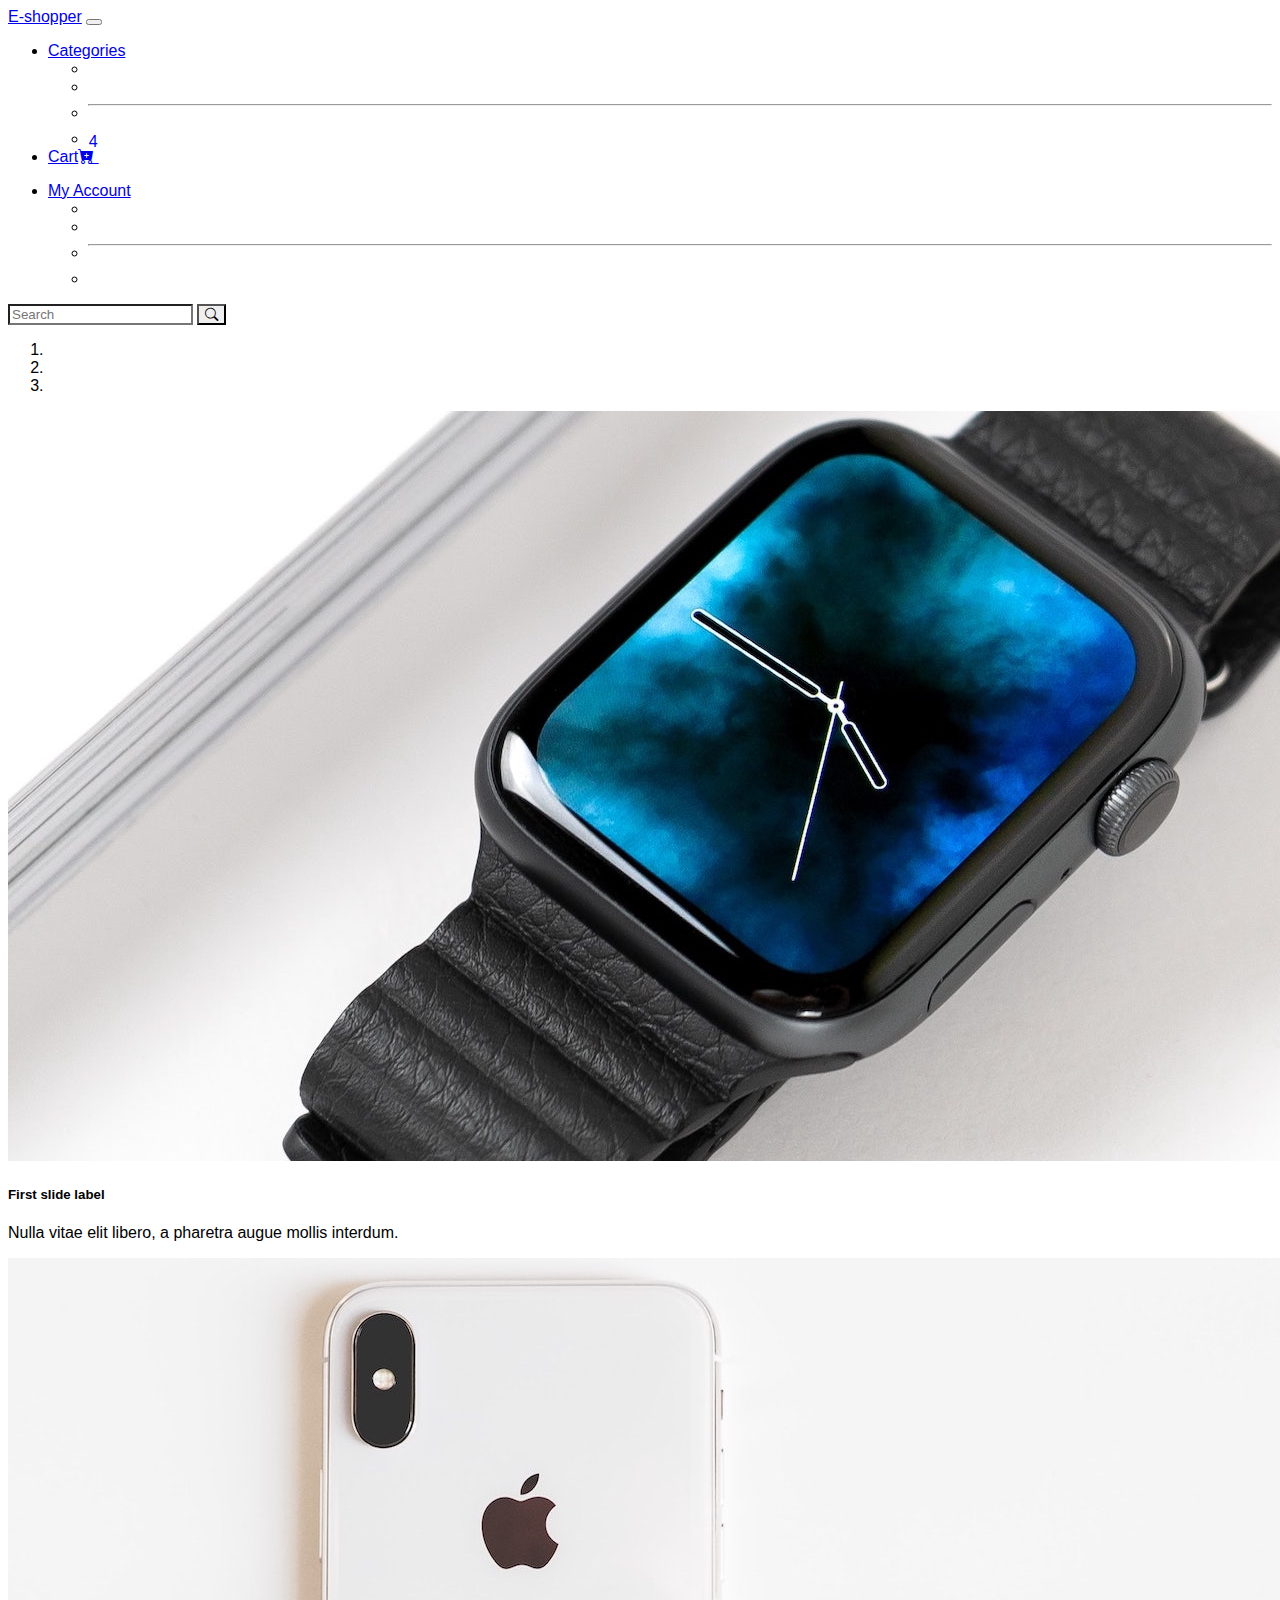
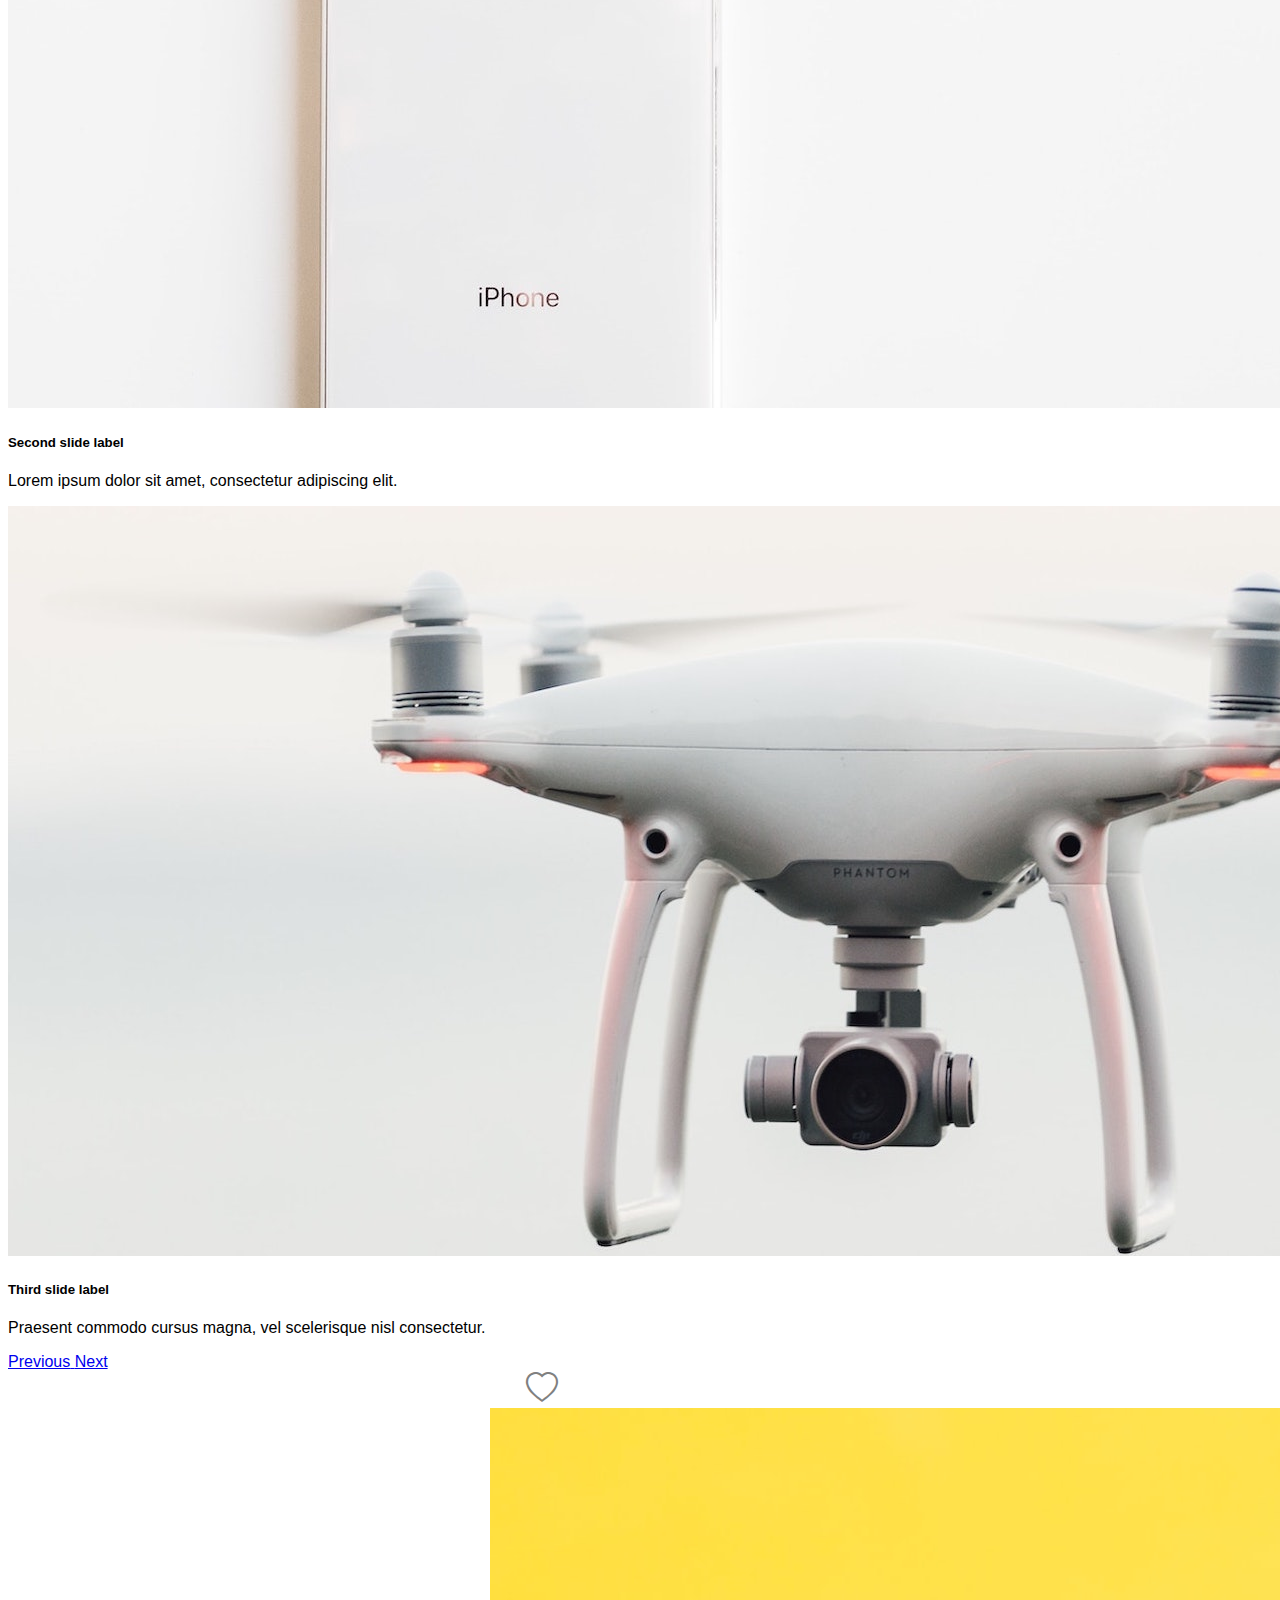
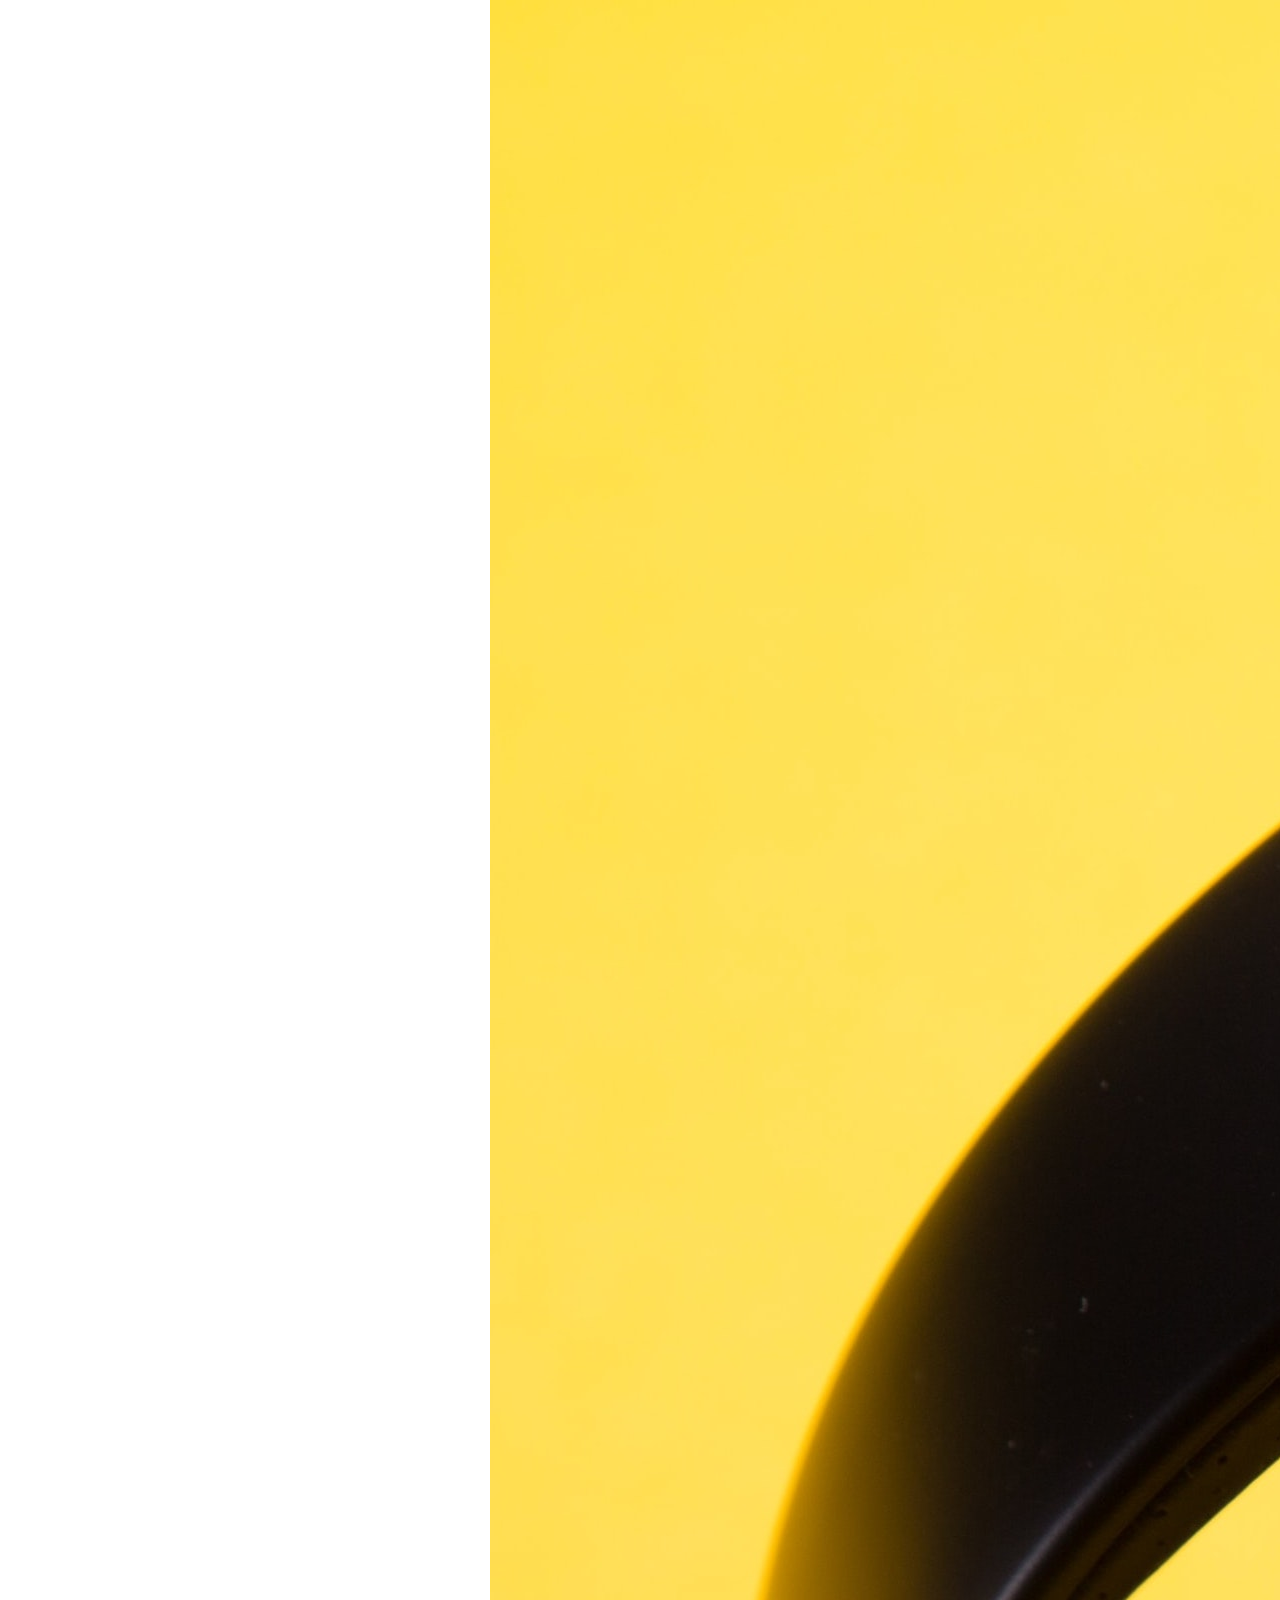
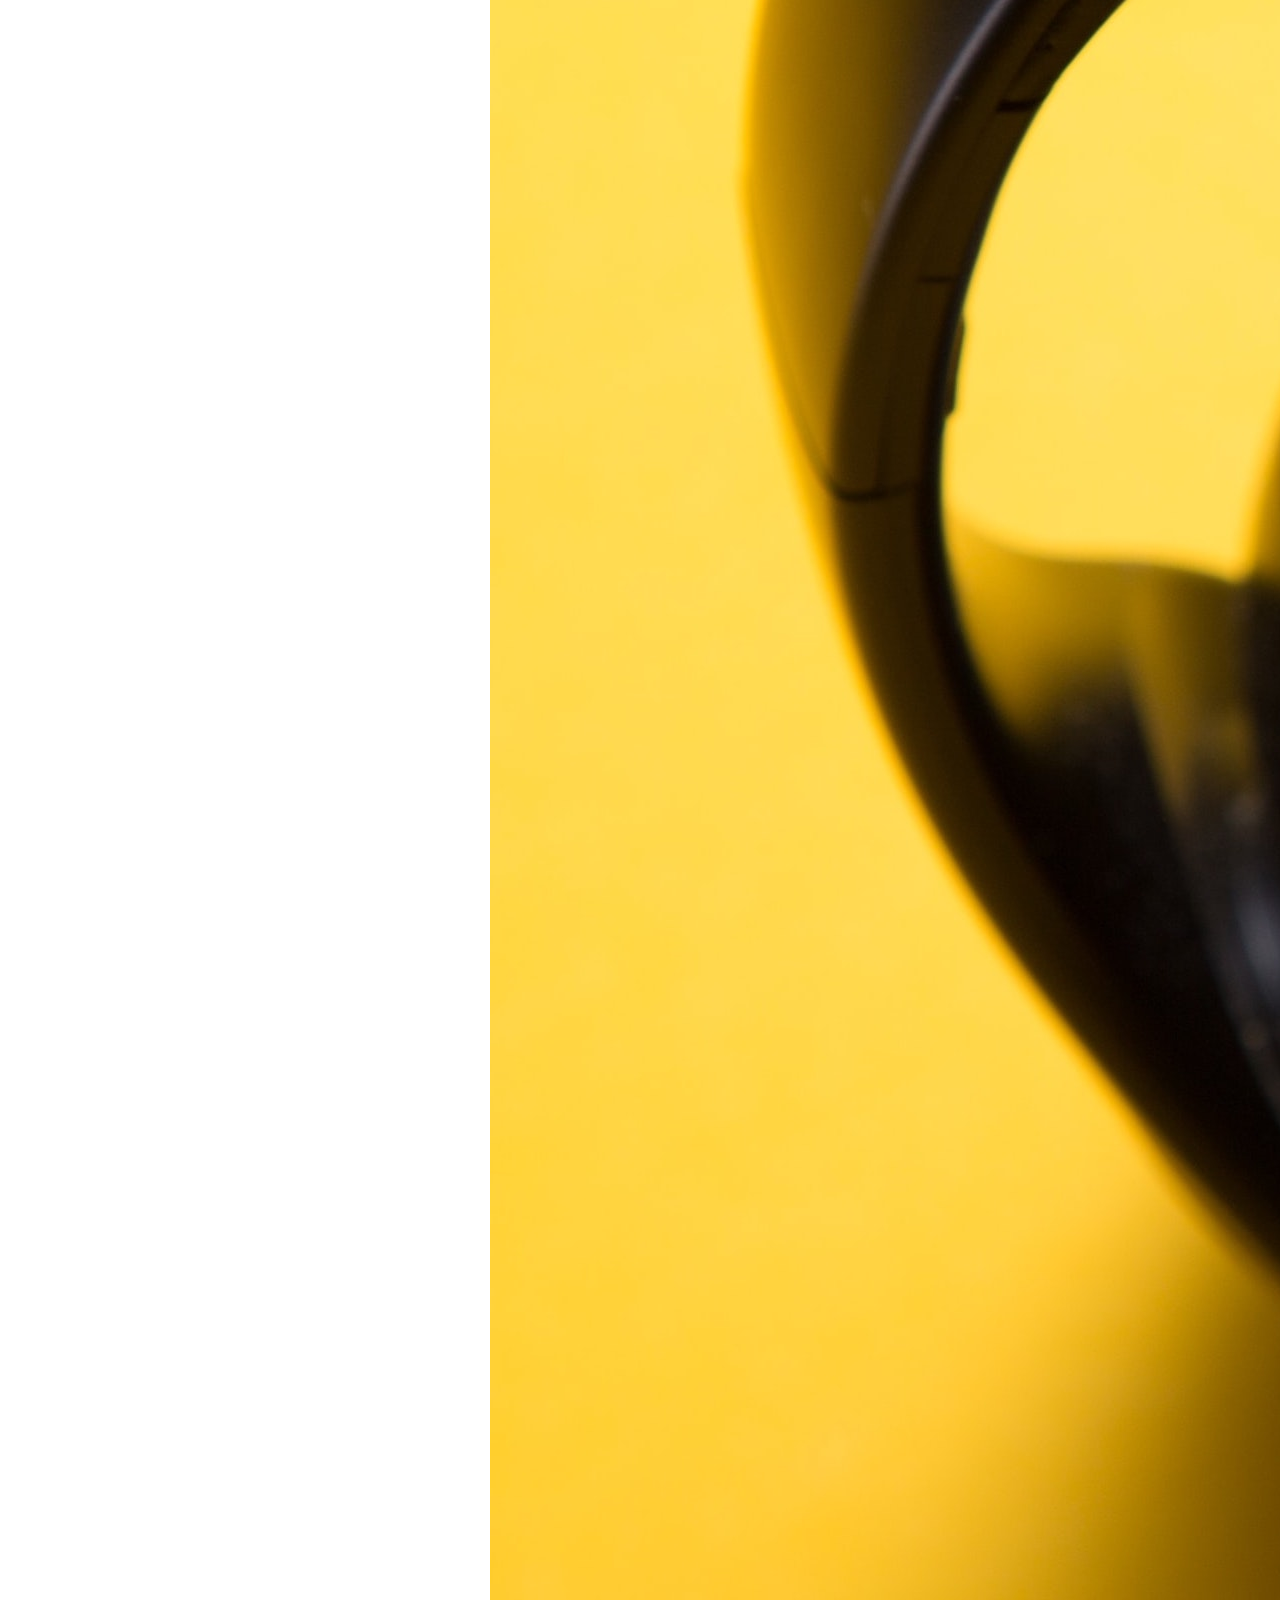
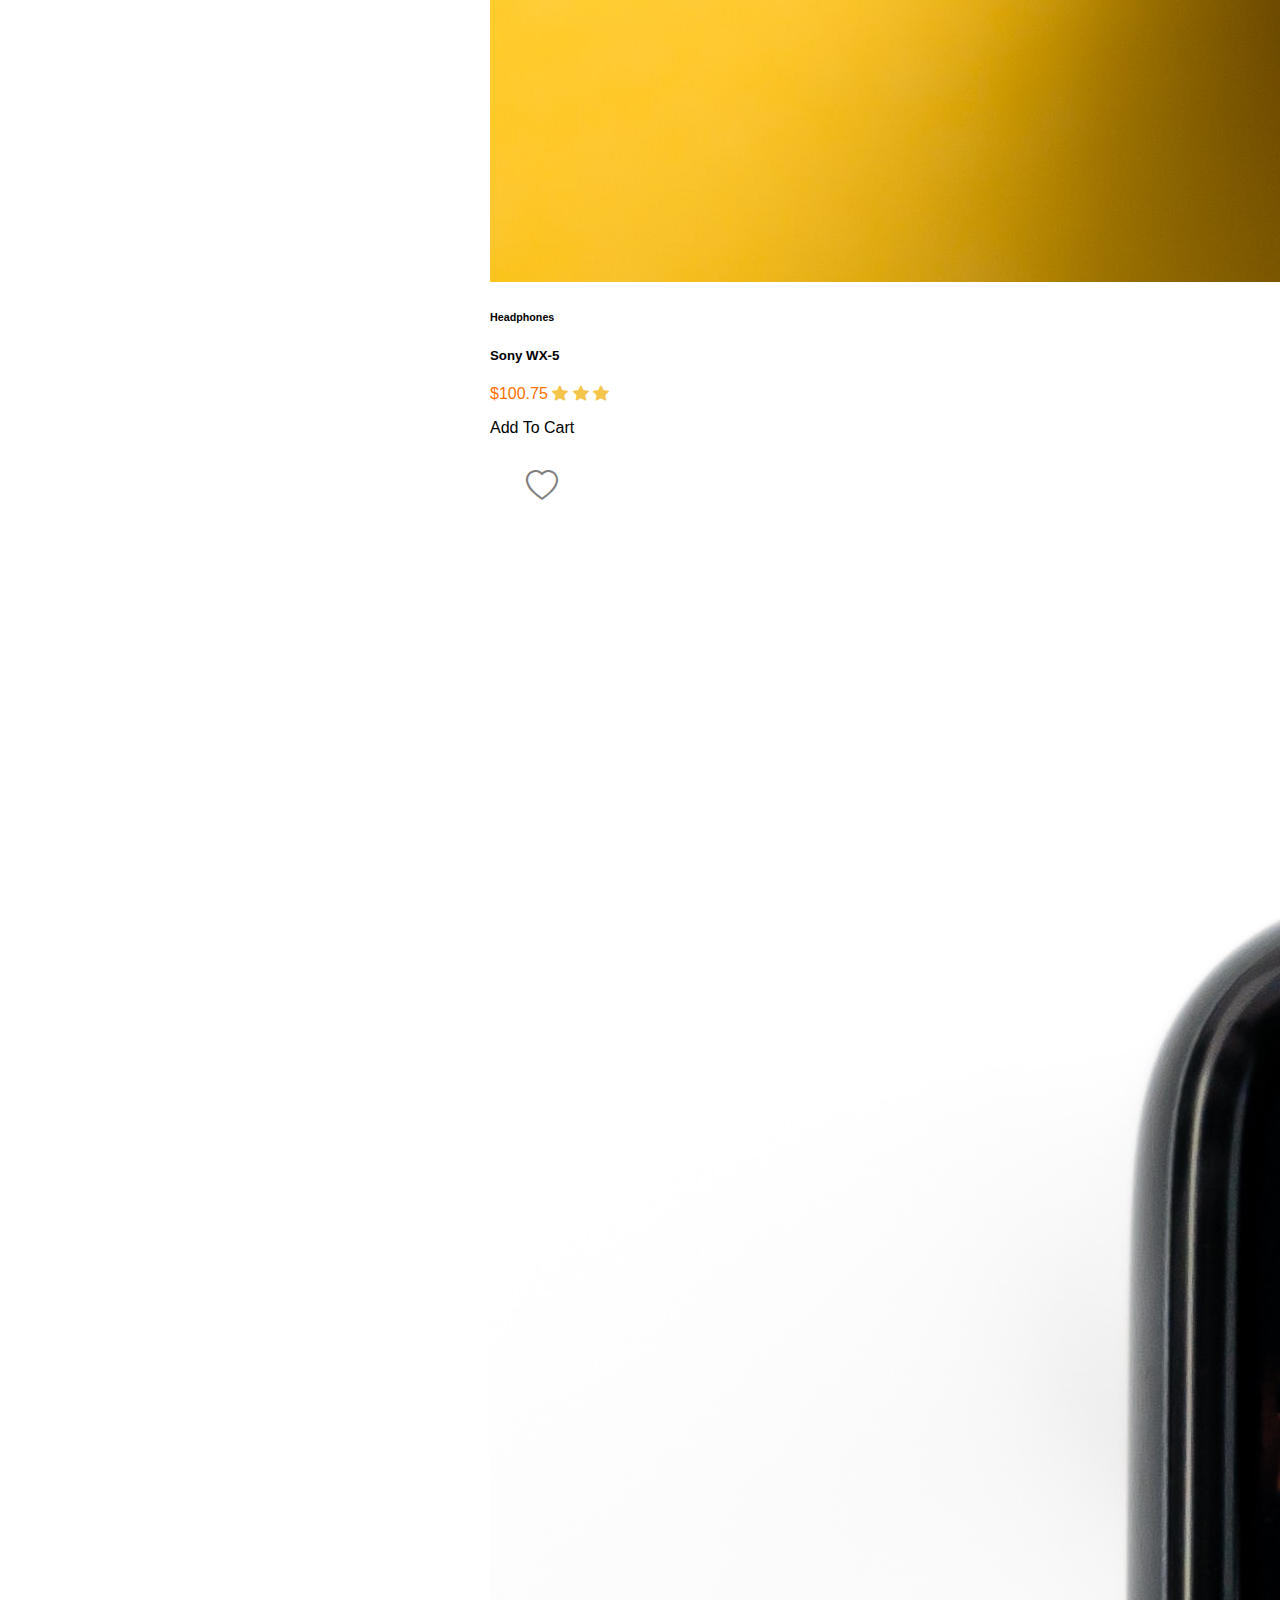
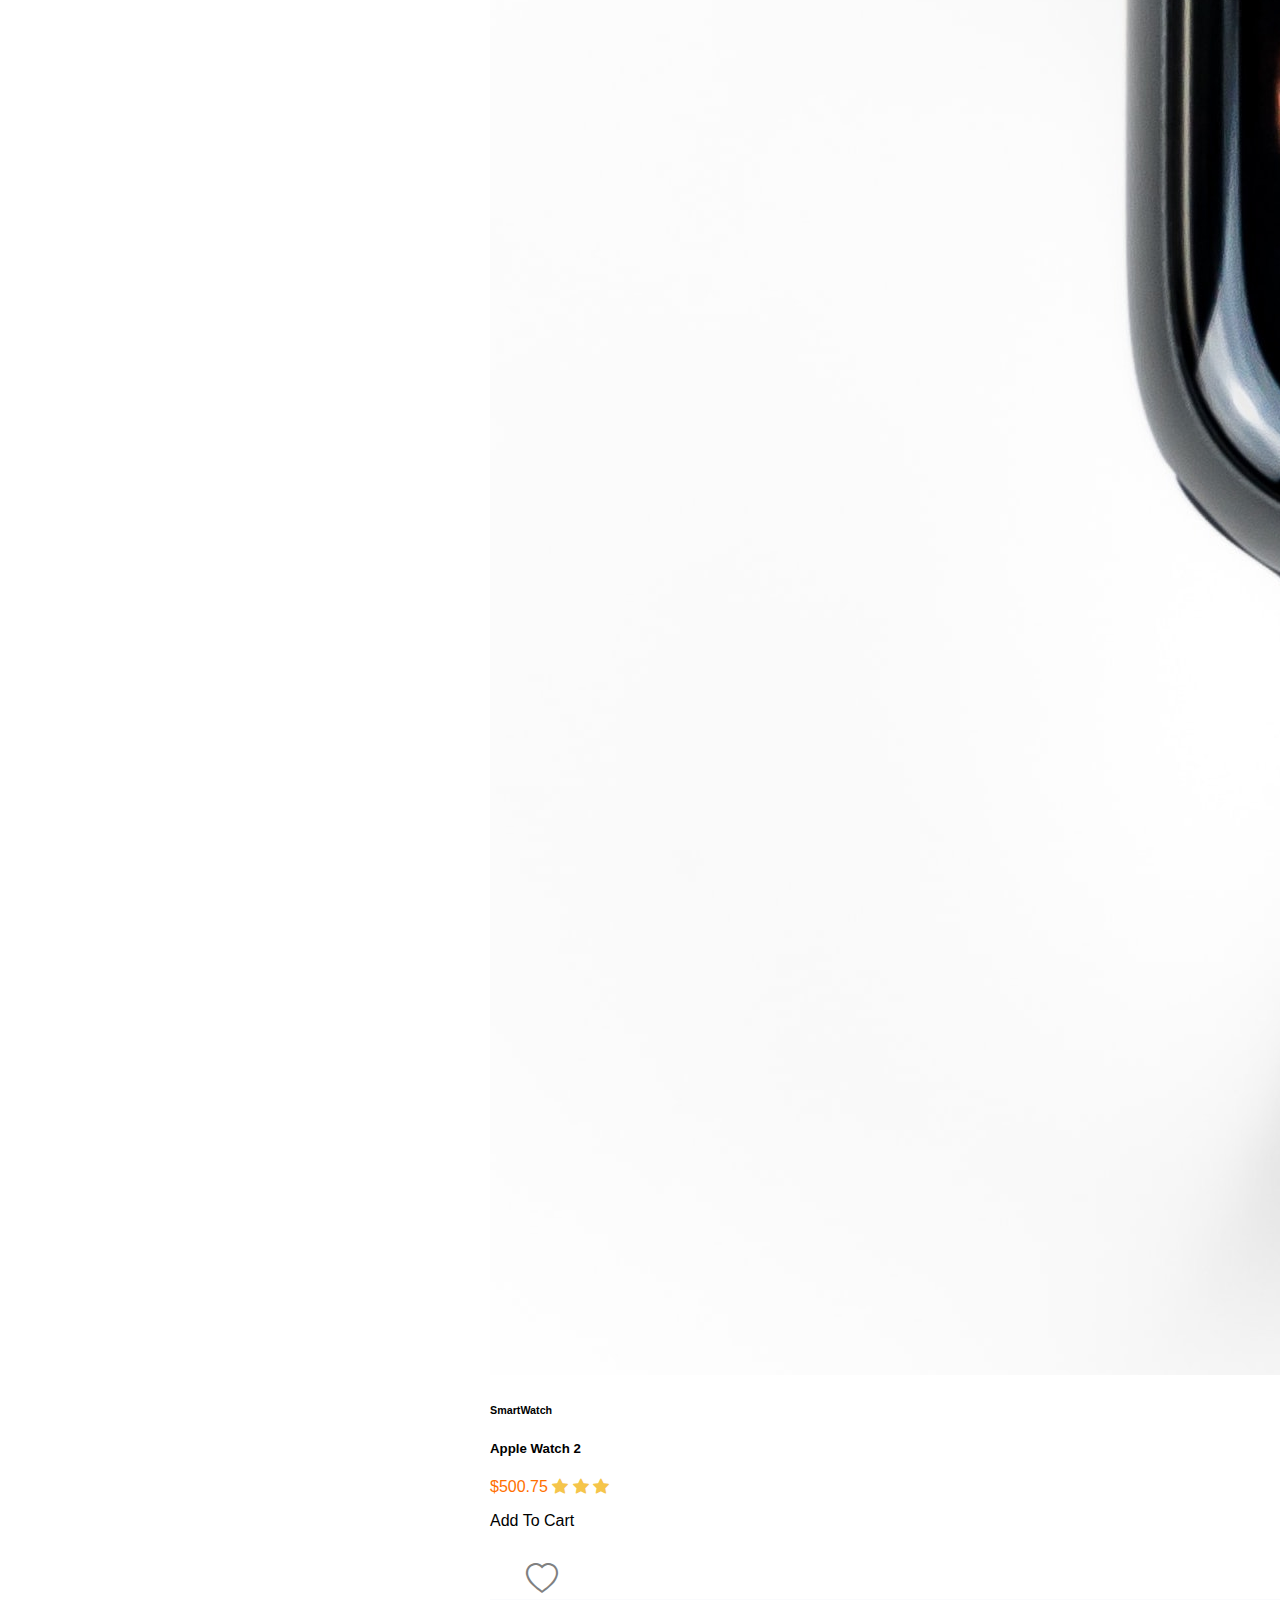
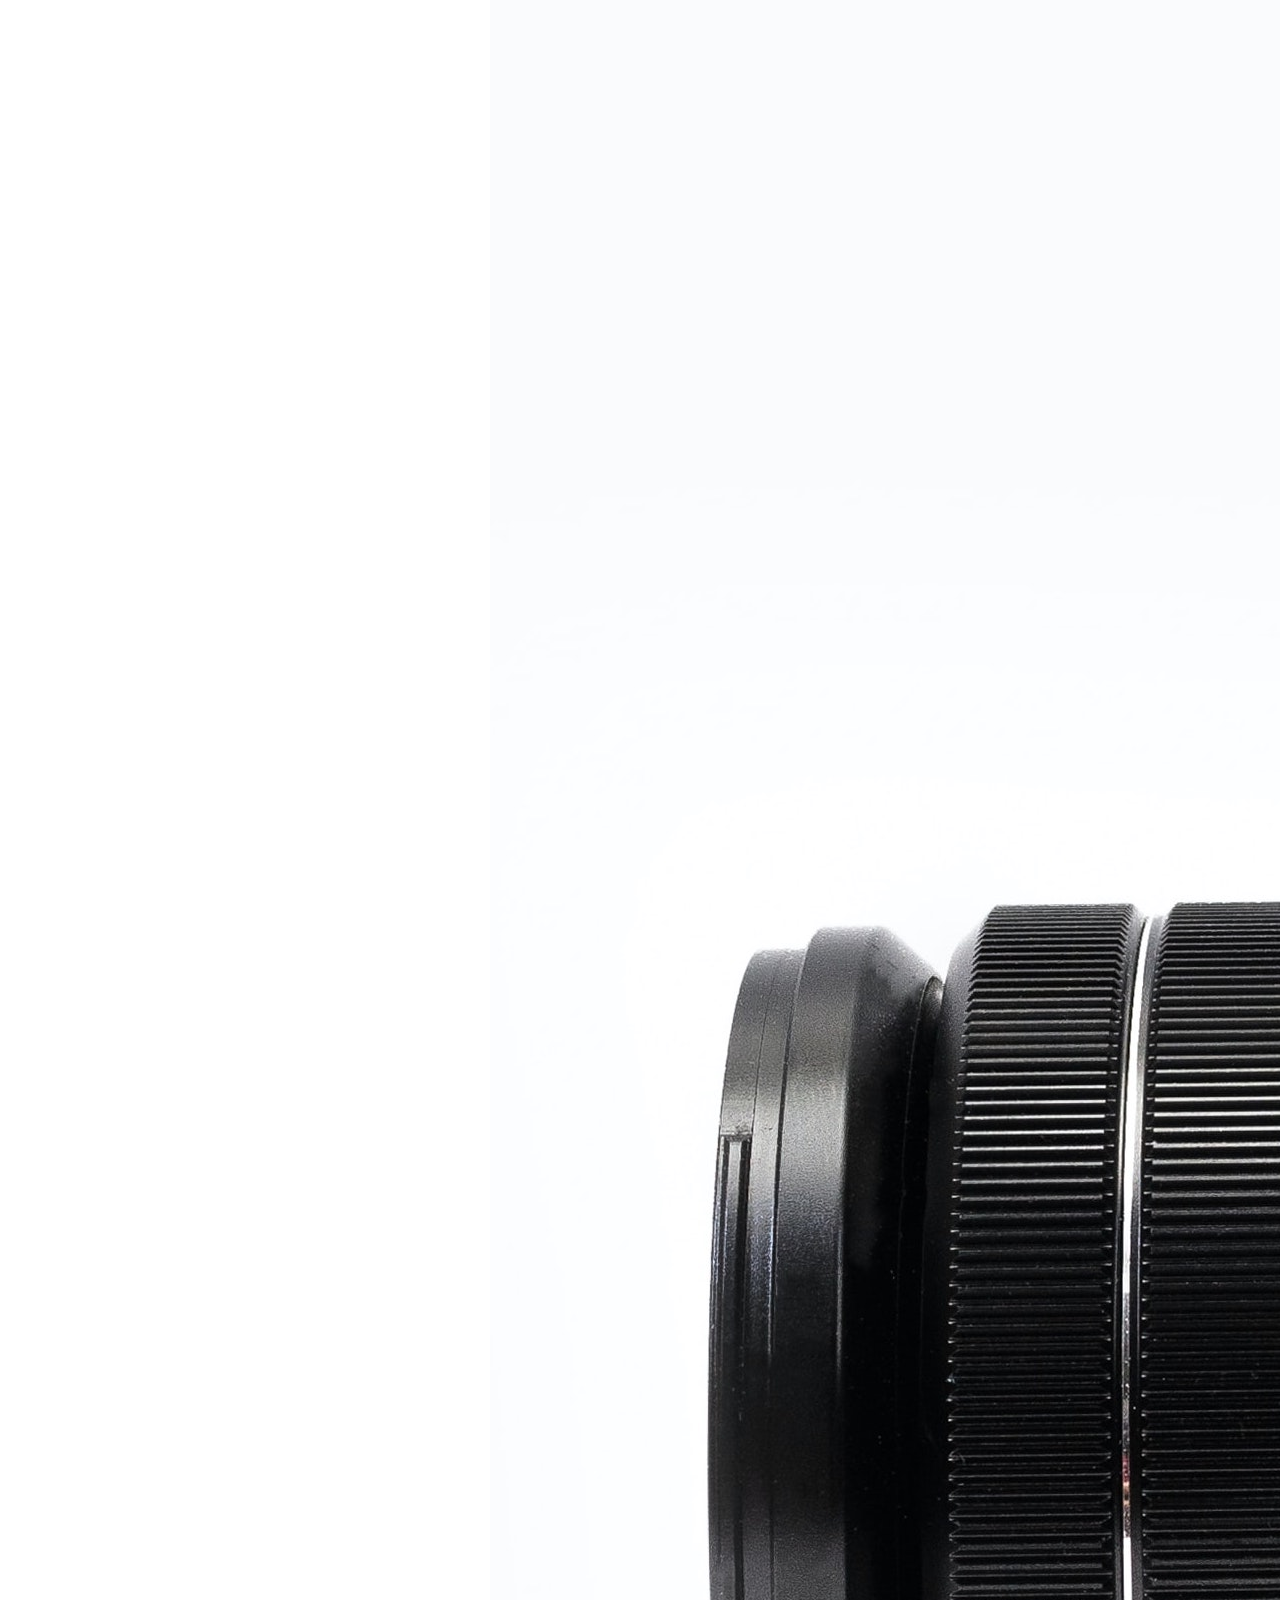
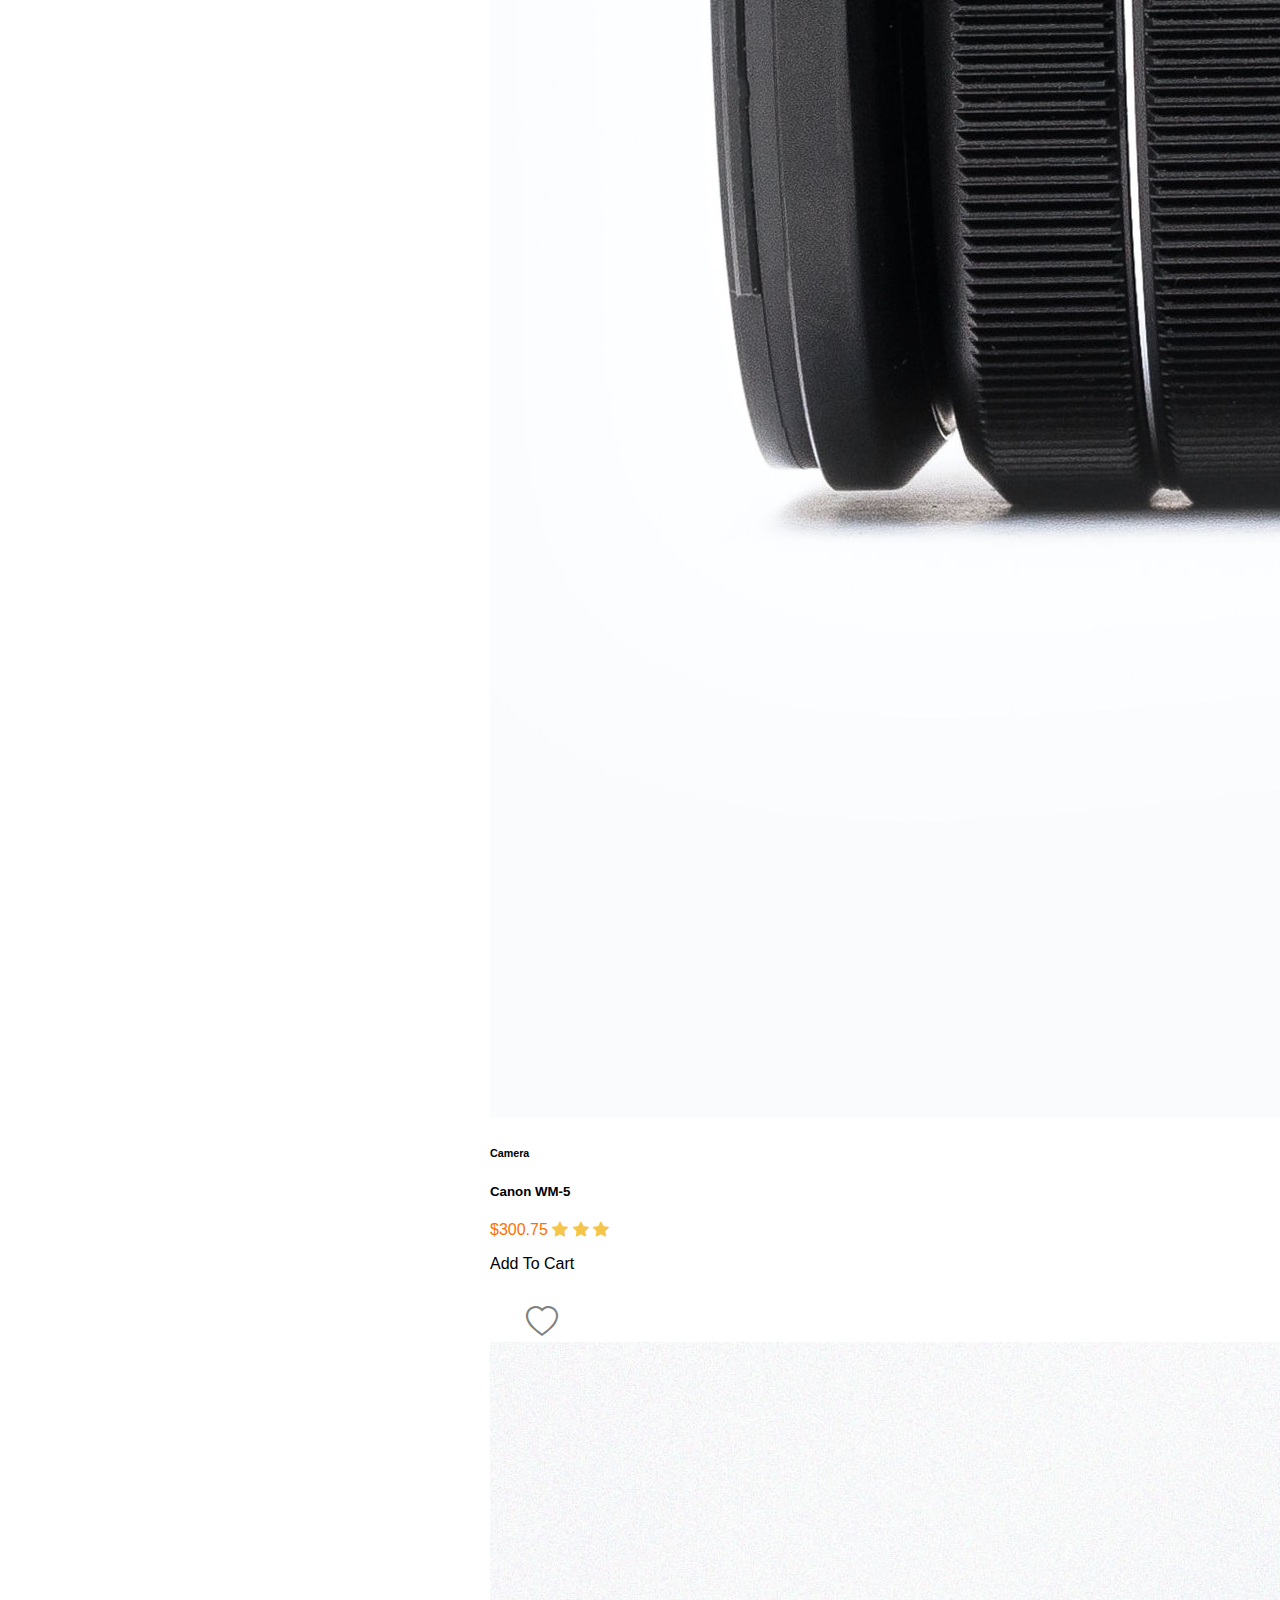
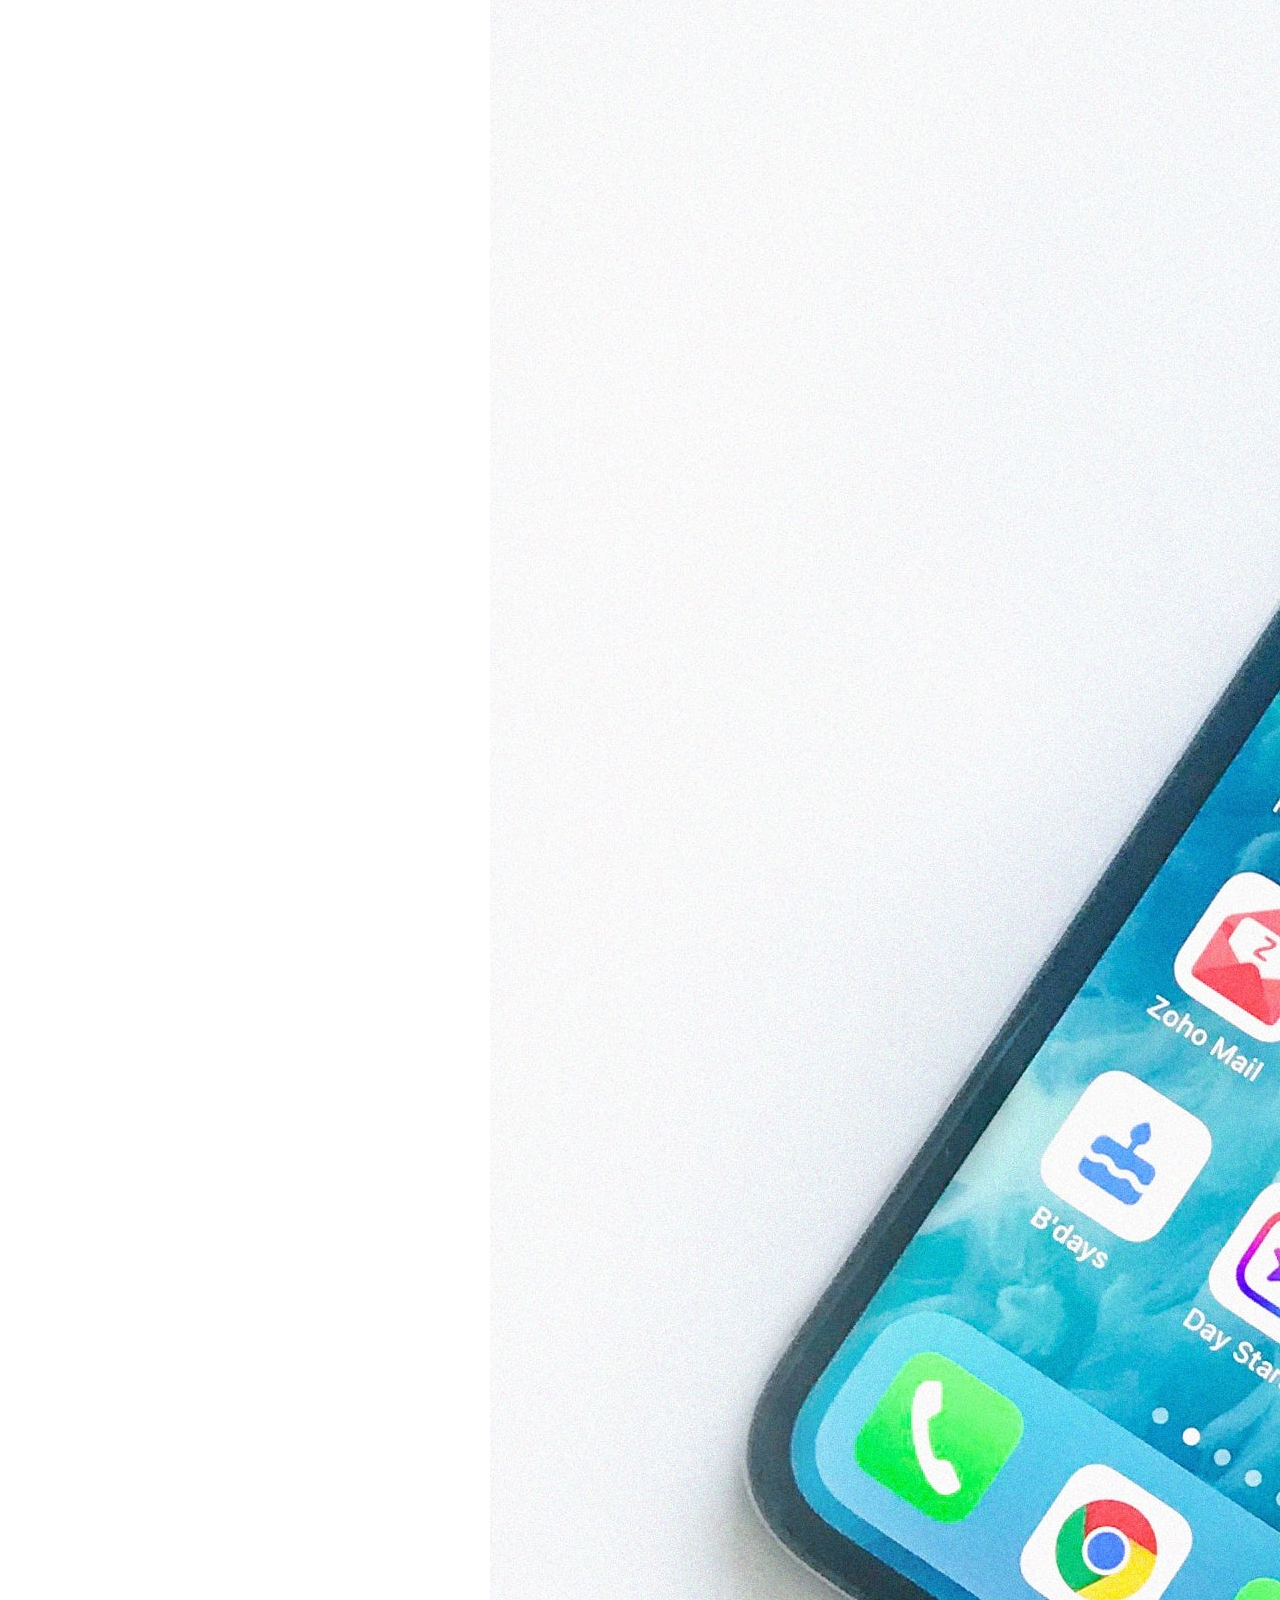
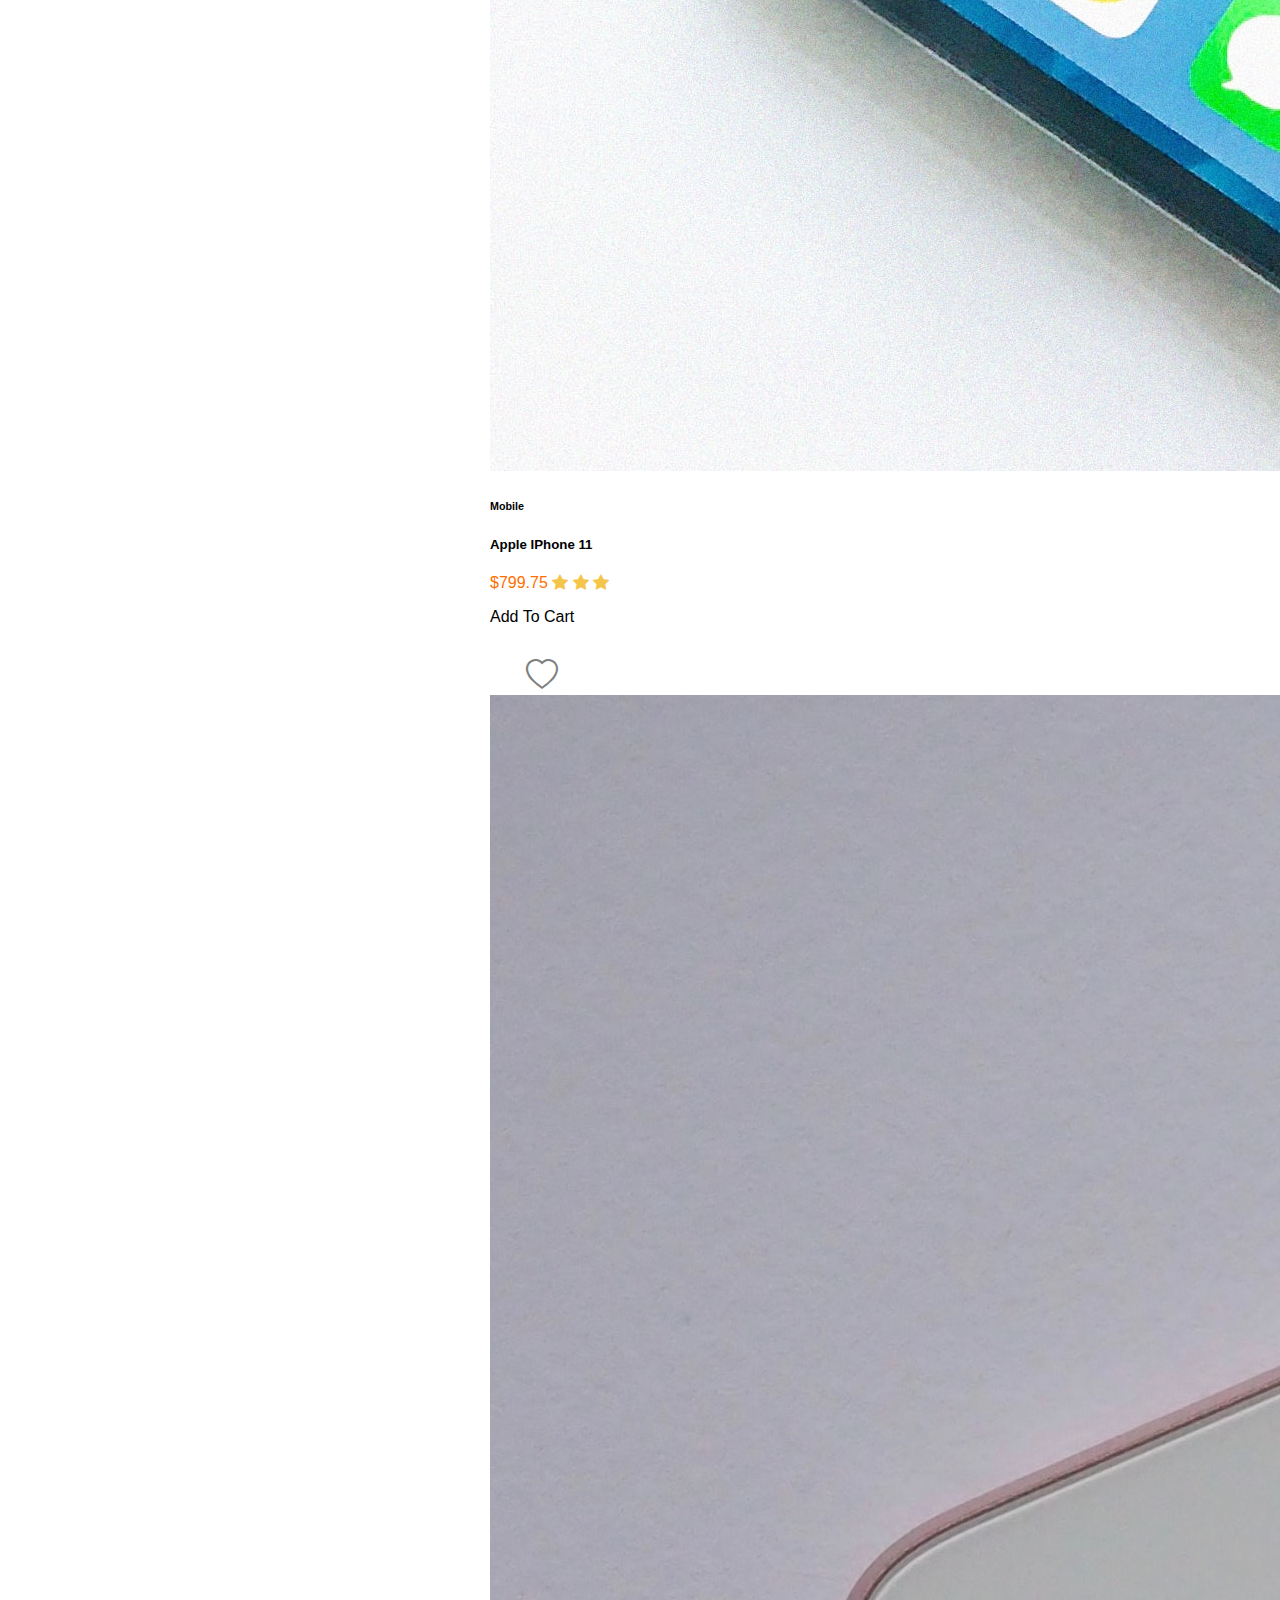
<file: index.html>
<!DOCTYPE html>
<html lang="en">
  <head>
    <meta charset="UTF-8" />
    <meta name="viewport" content="width=device-width, initial-scale=1.0" />
    <title>Document</title>
    <!-- CSS only -->
    <link
      href="https://cdn.jsdelivr.net/npm/bootstrap@5.0.0-beta1/dist/css/bootstrap.min.css"
      rel="stylesheet"
      integrity="sha384-giJF6kkoqNQ00vy+HMDP7azOuL0xtbfIcaT9wjKHr8RbDVddVHyTfAAsrekwKmP1"
      crossorigin="anonymous"
    />
    <link
      rel="stylesheet"
      href="https://cdn.jsdelivr.net/npm/bootstrap-icons@1.3.0/font/bootstrap-icons.css"
    />
    <link rel="stylesheet" href="style.css" />
    <!-- JavaScript Bundle with Popper -->
    <script
      src="https://cdn.jsdelivr.net/npm/bootstrap@5.0.0-beta1/dist/js/bootstrap.bundle.min.js"
      integrity="sha384-ygbV9kiqUc6oa4msXn9868pTtWMgiQaeYH7/t7LECLbyPA2x65Kgf80OJFdroafW"
      crossorigin="anonymous"
    ></script>
  </head>
  <body>
    <nav class="navbar navbar-expand-lg navbar-dark bg-dark">
      <div class="container-fluid">
        <a class="navbar-brand" href="/">E-shopper</a>
        <button
          class="navbar-toggler"
          type="button"
          data-bs-toggle="collapse"
          data-bs-target="#navbarSupportedContent"
          aria-controls="navbarSupportedContent"
          aria-expanded="false"
          aria-label="Toggle navigation"
        >
          <span class="navbar-toggler-icon"></span>
        </button>
        <div class="collapse navbar-collapse" id="navbarSupportedContent">
          <ul class="navbar-nav me-auto mb-2 mb-lg-0">
            <li class="nav-item dropdown">
              <a
                class="nav-link dropdown-toggle"
                href="#"
                id="navbarDropdown"
                role="button"
                data-bs-toggle="dropdown"
                aria-expanded="false"
              >
                Categories
              </a>
              <ul
                class="dropdown-menu bg-dark"
                aria-labelledby="navbarDropdown"
              >
                <li><a class="dropdown-item" href="/#products">Cameras</a></li>
                <li>
                  <a class="dropdown-item" href="/#products">Apple Gadgets</a>
                </li>
                <li><hr class="dropdown-divider" /></li>
                <li><a class="dropdown-item" href="/#products">Drones</a></li>
              </ul>
            </li>
            <li class="nav-item">
              <a class="nav-link" href="/cart.html" tabindex="-1">
                Cart<i class="bi bi-cart-plus-fill"></i>
                <span class="cart-badge badge bg-success">4</span></a
              >
            </li>
          </ul>
          <ul class="navbar-nav mb-2 mb-lg-0 mx-lg-2 order-sm-last">
            <li class="nav-item dropdown">
              <a
                class="nav-link dropdown-toggle"
                href="#"
                id="myaccount"
                role="button"
                data-bs-toggle="dropdown"
                aria-expanded="false"
              >
                My Account
              </a>
              <ul
                class="dropdown-menu bg-dark text-light"
                aria-labelledby="navbarDropdown"
              >
                <li>
                  <a
                    class="dropdown-item"
                    href="/#"
                    data-bs-toggle="modal"
                    data-bs-target="#exampleModal"
                    >My Orders</a
                  >
                </li>
                <li>
                  <a
                    class="dropdown-item"
                    href="/#"
                    data-bs-toggle="modal"
                    data-bs-target="#exampleModal"
                    >Profile</a
                  >
                </li>
                <li><hr class="dropdown-divider" /></li>
                <li><a class="dropdown-item" href="/#">Logout</a></li>
              </ul>
            </li>
          </ul>
          <form class="d-flex search-form">
            <input
              class="form-control"
              type="search"
              placeholder="Search"
              aria-label="Search"
            />
            <button
              class="btn btn-success"
              type="submit"
              data-bs-toggle="tooltip"
              data-bs-placement="left"
              title="Search for all products"
            >
              <i class="bi bi-search"></i>
            </button>
          </form>
        </div>
      </div>
    </nav>
    <!-- End of Navigation -->

    <div
      id="carouselExampleDark"
      class="carousel carousel-dark slide mb-5"
      data-bs-ride="carousel"
    >
      <ol class="carousel-indicators">
        <li
          data-bs-target="#carouselExampleDark"
          data-bs-slide-to="0"
          class="active"
        ></li>
        <li data-bs-target="#carouselExampleDark" data-bs-slide-to="1"></li>
        <li data-bs-target="#carouselExampleDark" data-bs-slide-to="2"></li>
      </ol>
      <div class="carousel-inner">
        <div class="carousel-item active" data-bs-interval="3000">
          <img
            src="images/product-2-slider.jpg"
            class="d-block w-100"
            alt="..."
          />
          <div class="carousel-caption d-none d-md-block">
            <h5>First slide label</h5>
            <p>Nulla vitae elit libero, a pharetra augue mollis interdum.</p>
          </div>
        </div>
        <div class="carousel-item" data-bs-interval="3000">
          <img
            src="images/product-3-slider.jpg"
            class="d-block w-100"
            alt="..."
          />
          <div class="carousel-caption d-none d-md-block">
            <h5>Second slide label</h5>
            <p>Lorem ipsum dolor sit amet, consectetur adipiscing elit.</p>
          </div>
        </div>
        <div class="carousel-item" data-bs-interval="3000">
          <img
            src="images/product-6-slider.jpg"
            class="d-block w-100"
            alt="..."
          />
          <div class="carousel-caption d-none d-md-block">
            <h5>Third slide label</h5>
            <p>
              Praesent commodo cursus magna, vel scelerisque nisl consectetur.
            </p>
          </div>
        </div>
      </div>
      <a
        class="carousel-control-prev"
        href="#carouselExampleDark"
        role="button"
        data-bs-slide="prev"
      >
        <span class="carousel-control-prev-icon" aria-hidden="true"></span>
        <span class="visually-hidden">Previous</span>
      </a>
      <a
        class="carousel-control-next"
        href="#carouselExampleDark"
        role="button"
        data-bs-slide="next"
      >
        <span class="carousel-control-next-icon" aria-hidden="true"></span>
        <span class="visually-hidden">Next</span>
      </a>
    </div>

    <!-- End of Carousel -->
    <div class="container mb-5">
      <div id="products" class="row">
        <div class="col-xl-3 col-lg-4 col-md-6 position-relative">
          <div class="card product-item">
            <i class="bi bi-heart-fill position-absolute liked"></i>
            <i class="bi bi-heart position-absolute like"></i>
            <img
              src="images/product-1-square.jpg"
              onclick="goToProductDetails()"
              class="card-img-top"
              alt="..."
              data-bs-toggle="tooltip"
              data-bs-placement="top"
              title="Click to See Product Details"
            />
            <div class="card-body">
              <h6 class="card-subtitle mb-2 text-muted fw-light">Headphones</h6>
              <h5 class="card-title">Sony WX-5</h5>
              <p class="card-text price">
                $100.75
                <span class="float-end rating-stars">
                  <i class="bi bi-star-fill"></i>
                  <i class="bi bi-star-fill"></i>
                  <i class="bi bi-star-fill"></i>
                </span>
              </p>
              <div class="text-center">
                <a
                  class="btn btn-dark w-100"
                  onclick="showToast()"
                  role="button"
                >
                  Add To Cart</a
                >
              </div>
            </div>
          </div>
        </div>
        <div class="col-xl-3 col-lg-4 col-md-6 position-relative">
          <div class="card product-item">
            <i class="bi bi-heart-fill position-absolute liked"></i>
            <i class="bi bi-heart position-absolute like"></i>
            <img
              src="images/product-2-square.jpg"
              onclick="goToProductDetails()"
              class="card-img-top"
              alt="..."
            />
            <div class="card-body">
              <h6 class="card-subtitle mb-2 text-muted fw-light">SmartWatch</h6>
              <h5 class="card-title">Apple Watch 2</h5>
              <p class="card-text price">
                $500.75
                <span class="float-end rating-stars">
                  <i class="bi bi-star-fill"></i>
                  <i class="bi bi-star-fill"></i>
                  <i class="bi bi-star-fill"></i>
                </span>
              </p>
              <div class="text-center">
                <a
                  class="btn btn-dark w-100"
                  onclick="showToast()"
                  role="button"
                >
                  Add To Cart</a
                >
              </div>
            </div>
          </div>
        </div>
        <div class="col-xl-3 col-lg-4 col-md-6 position-relative">
          <div class="card product-item">
            <i class="bi bi-heart-fill position-absolute liked"></i>
            <i class="bi bi-heart position-absolute like"></i>
            <img
              src="images/product-4-square.jpg"
              onclick="goToProductDetails()"
              class="card-img-top"
              alt="..."
            />
            <div class="card-body">
              <h6 class="card-subtitle mb-2 text-muted fw-light">Camera</h6>
              <h5 class="card-title">Canon WM-5</h5>
              <p class="card-text price">
                $300.75
                <span class="float-end rating-stars">
                  <i class="bi bi-star-fill"></i>
                  <i class="bi bi-star-fill"></i>
                  <i class="bi bi-star-fill"></i>
                </span>
              </p>
              <div class="text-center">
                <a
                  class="btn btn-dark w-100"
                  onclick="showToast()"
                  role="button"
                >
                  Add To Cart</a
                >
              </div>
            </div>
          </div>
        </div>
        <div class="col-xl-3 col-lg-4 col-md-6 position-relative">
          <div class="card product-item">
            <i class="bi bi-heart-fill position-absolute liked"></i>
            <i class="bi bi-heart position-absolute like"></i>
            <img
              src="images/product-3-square.jpg"
              onclick="goToProductDetails()"
              class="card-img-top"
              alt="..."
            />
            <div class="card-body">
              <h6 class="card-subtitle mb-2 text-muted fw-light">Mobile</h6>
              <h5 class="card-title">Apple IPhone 11</h5>
              <p class="card-text price">
                $799.75
                <span class="float-end rating-stars">
                  <i class="bi bi-star-fill"></i>
                  <i class="bi bi-star-fill"></i>
                  <i class="bi bi-star-fill"></i>
                </span>
              </p>
              <div class="text-center">
                <a
                  class="btn btn-dark w-100"
                  onclick="showToast()"
                  role="button"
                >
                  Add To Cart</a
                >
              </div>
            </div>
          </div>
        </div>
        <div class="col-xl-3 col-lg-4 col-md-6 position-relative">
          <div class="card product-item">
            <i class="bi bi-heart-fill position-absolute liked"></i>
            <i class="bi bi-heart position-absolute like"></i>
            <img
              src="images/product-5-square.jpg"
              onclick="goToProductDetails()"
              class="card-img-top"
              alt="..."
            />
            <div class="card-body">
              <h6 class="card-subtitle mb-2 text-muted fw-light">Tablet</h6>
              <h5 class="card-title">iPad Pro</h5>
              <p class="card-text price">
                $999.75
                <span class="float-end rating-stars">
                  <i class="bi bi-star-fill"></i>
                  <i class="bi bi-star-fill"></i>
                  <i class="bi bi-star-fill"></i>
                </span>
              </p>
              <div class="text-center">
                <a
                  class="btn btn-dark w-100"
                  onclick="showToast()"
                  role="button"
                >
                  Add To Cart</a
                >
              </div>
            </div>
          </div>
        </div>

        <div class="col-xl-3 col-lg-4 col-md-6 position-relative">
          <div class="card product-item">
            <i class="bi bi-heart-fill position-absolute liked"></i>
            <i class="bi bi-heart position-absolute like"></i>
            <img
              src="images/product-6-square.jpg"
              onclick="goToProductDetails()"
              class="card-img-top"
              alt="..."
            />
            <div class="card-body">
              <h6 class="card-subtitle mb-2 text-muted fw-light">Drones</h6>
              <h5 class="card-title">XT-5</h5>
              <p class="card-text price">
                $1100.75
                <span class="float-end rating-stars">
                  <i class="bi bi-star-fill"></i>
                  <i class="bi bi-star-fill"></i>
                  <i class="bi bi-star-fill"></i>
                </span>
              </p>
              <div class="text-center">
                <a
                  class="btn btn-dark w-100"
                  onclick="showToast()"
                  role="button"
                >
                  Add To Cart</a
                >
              </div>
            </div>
          </div>
        </div>
      </div>
    </div>
    <div class="footer mt-auto bg-dark text-light">
      <div class="container py-3">
        <div class="row d-flex footer-items">
          <div class="col-lg-4">
            <h5>Categories</h5>
            <ul>
              <li><a href="#">Watches</a></li>
              <li><a href="#">Mobiles</a></li>
              <li><a href="#">Tablets</a></li>
              <li><a href="#">Audio</a></li>
              <li><a href="#">Drones</a></li>
            </ul>
          </div>
          <div class="col-lg-4">
            <h5>Useful Links</h5>
            <ul>
              <li><a href="#">Terms</a></li>
              <li><a href="#">Privacy</a></li>
              <li><a href="#">About us</a></li>
              <li><a href="#">Mission</a></li>
            </ul>
          </div>
          <div class="col-lg-4">
            <h5>Get Updates</h5>
            <div class="d-flex subscribe">
              <input type="text" class="form-control" />
              <button class="btn btn-warning">Subscribe</button>
            </div>
            <div class="mt-2">
              <div
                class="btn-group me-2 social-icons"
                role="group"
                aria-label="First group"
              >
                <button
                  type="button"
                  class="btn btn-secondary mx-1 d-flex flex-column justify-content-center align-items-center"
                >
                  <i class="bi bi-facebook"></i>
                </button>
                <button
                  type="button"
                  class="btn btn-secondary mx-1 d-flex flex-column justify-content-center align-items-center"
                >
                  <i class="bi bi-instagram"></i>
                </button>
                <button
                  type="button"
                  class="btn btn-secondary mx-1 d-flex flex-column justify-content-center align-items-center"
                >
                  <i class="bi bi-twitter"></i>
                </button>
                <button
                  type="button"
                  class="btn btn-secondary mx-1 d-flex flex-column justify-content-center align-items-center"
                >
                  <i class="bi bi-linkedin"></i>
                </button>
              </div>
            </div>
          </div>
        </div>
        <div class="row text-center">
          <span>@coderdost</span>
        </div>
      </div>
    </div>
    <!-- End of Footer -->
    <div
      class="toast d-flex align-items-center text-white bg-primary border-0 position-fixed"
      role="alert"
      aria-live="assertive"
      aria-atomic="true"
    >
      <div class="toast-body">Item is successfully added to your cart.</div>
      <button
        type="button"
        class="btn-close btn-close-white ms-auto me-2"
        data-bs-dismiss="toast"
        aria-label="Close"
      ></button>
    </div>
    <!-- End of Toast -->

    <!-- Modal -->
    <div
      class="modal fade"
      id="exampleModal"
      tabindex="-1"
      aria-labelledby="exampleModalLabel"
      aria-hidden="true"
    >
      <div class="modal-dialog">
        <div class="modal-content">
          <div class="modal-header">
            <h5 class="modal-title" id="exampleModalLabel">Modal title</h5>
            <button
              type="button"
              class="btn-close"
              data-bs-dismiss="modal"
              aria-label="Close"
            ></button>
          </div>
          <div class="modal-body">
            You will need to Login of Check your account.
          </div>
          <div class="modal-footer">
            <button
              type="button"
              class="btn btn-secondary"
              data-bs-dismiss="modal"
            >
              Close
            </button>
            <a type="button" href="login.html" class="btn btn-primary"
              >Go To Login</a
            >
          </div>
        </div>
      </div>
    </div>
    <!-- End of Modal -->
    <script src="app.js"></script>
  </body>
</html>
</file>
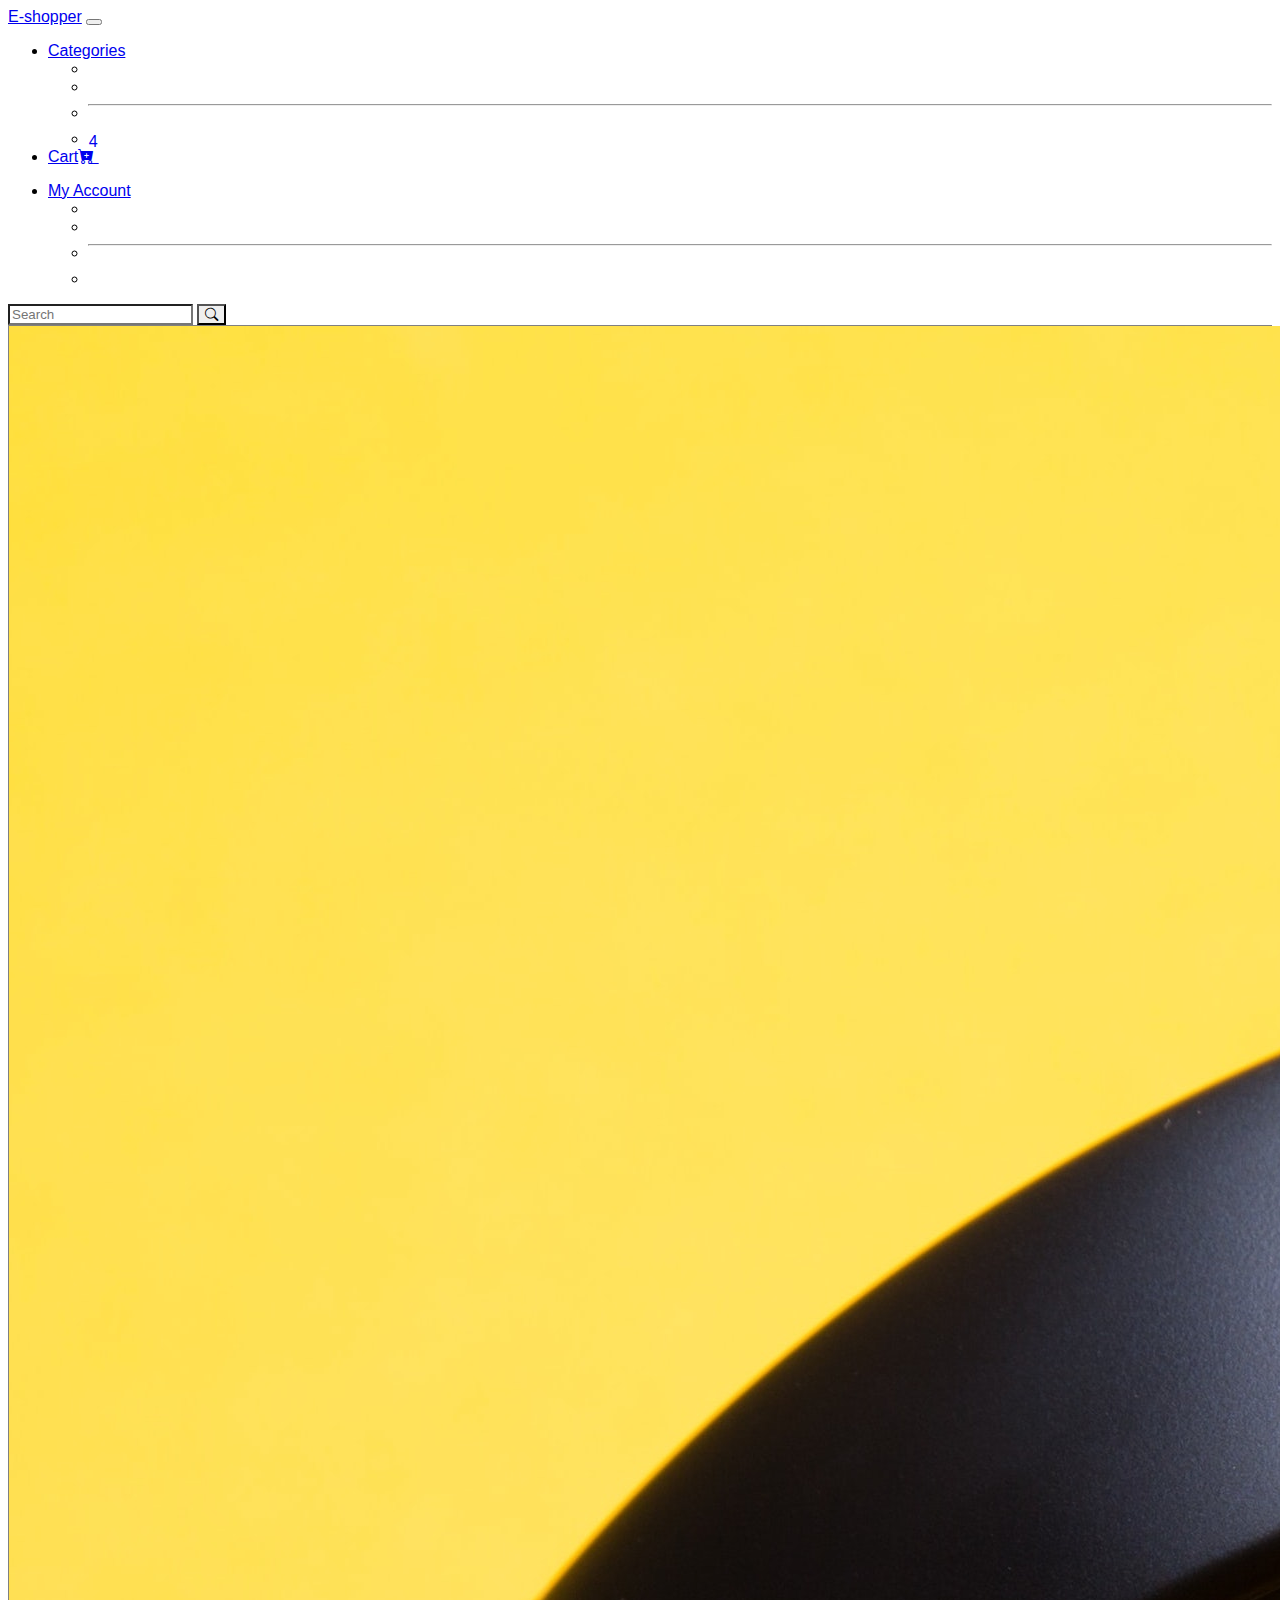
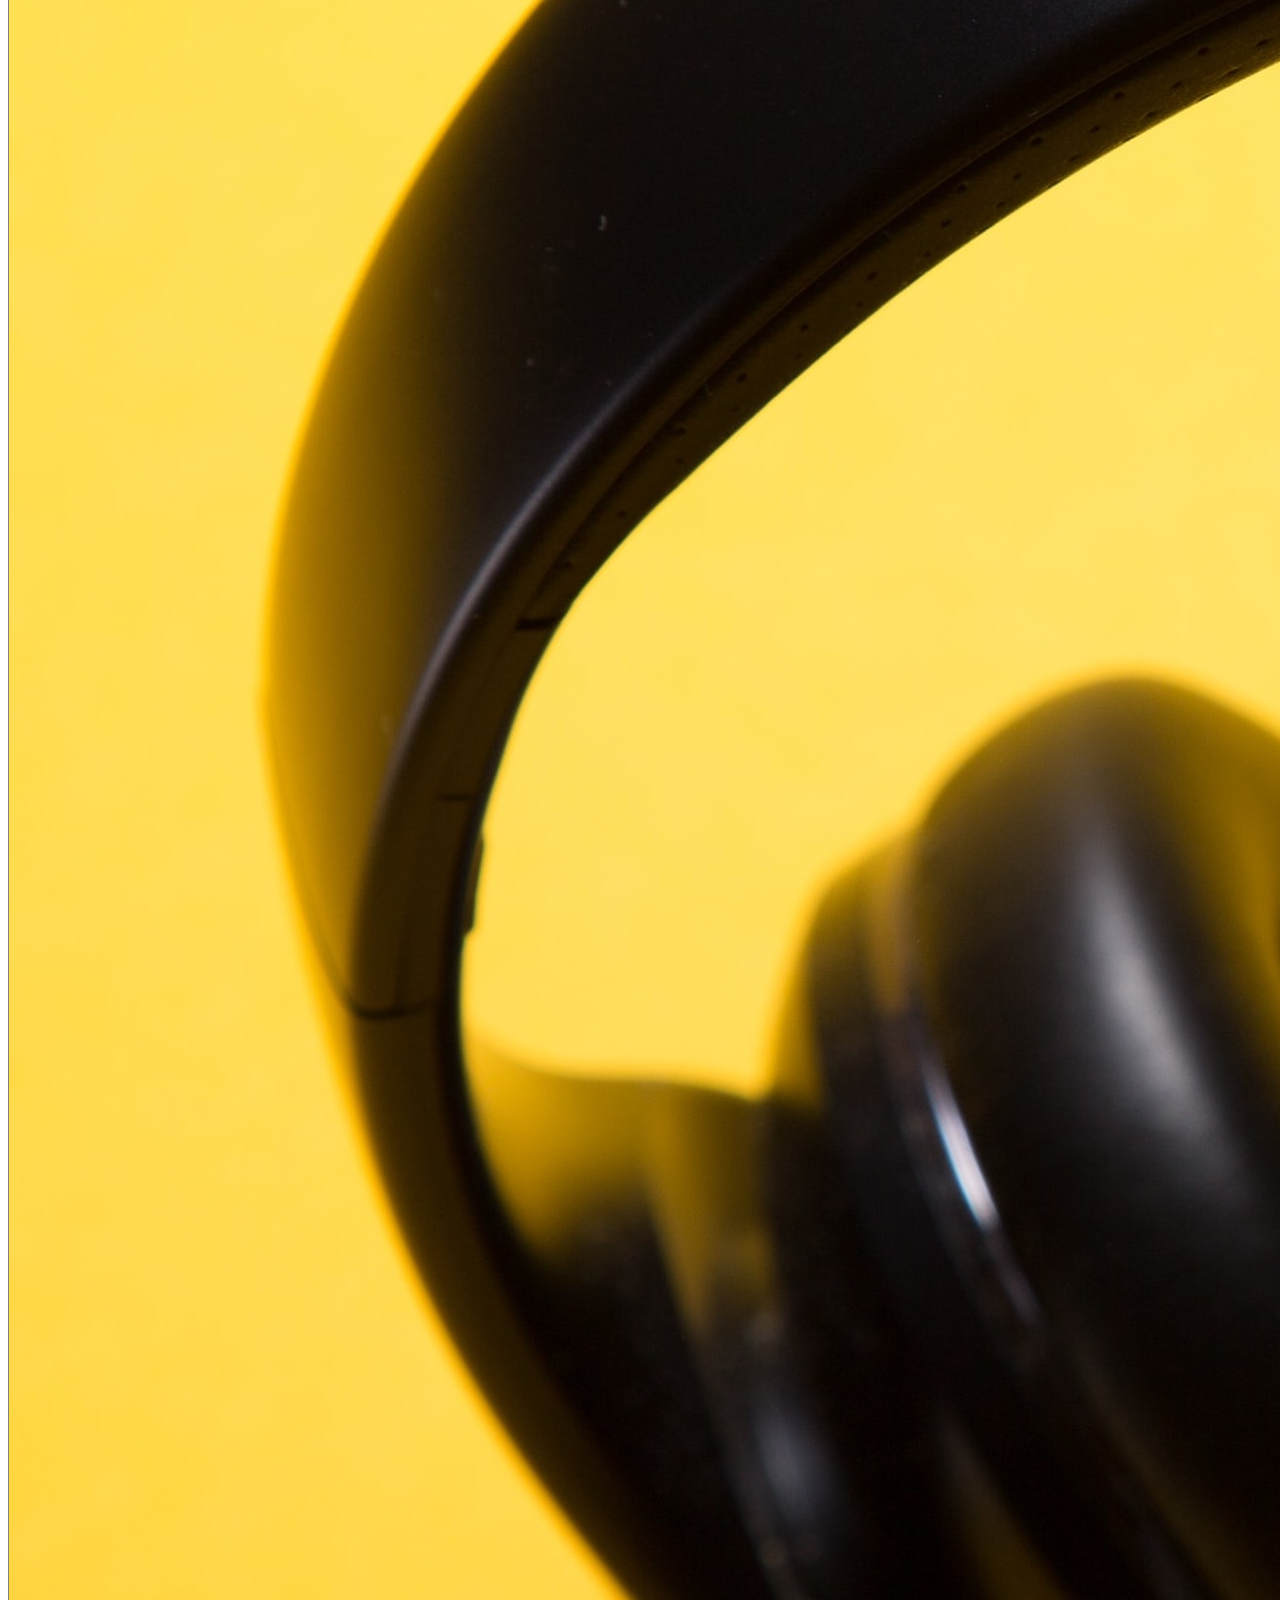
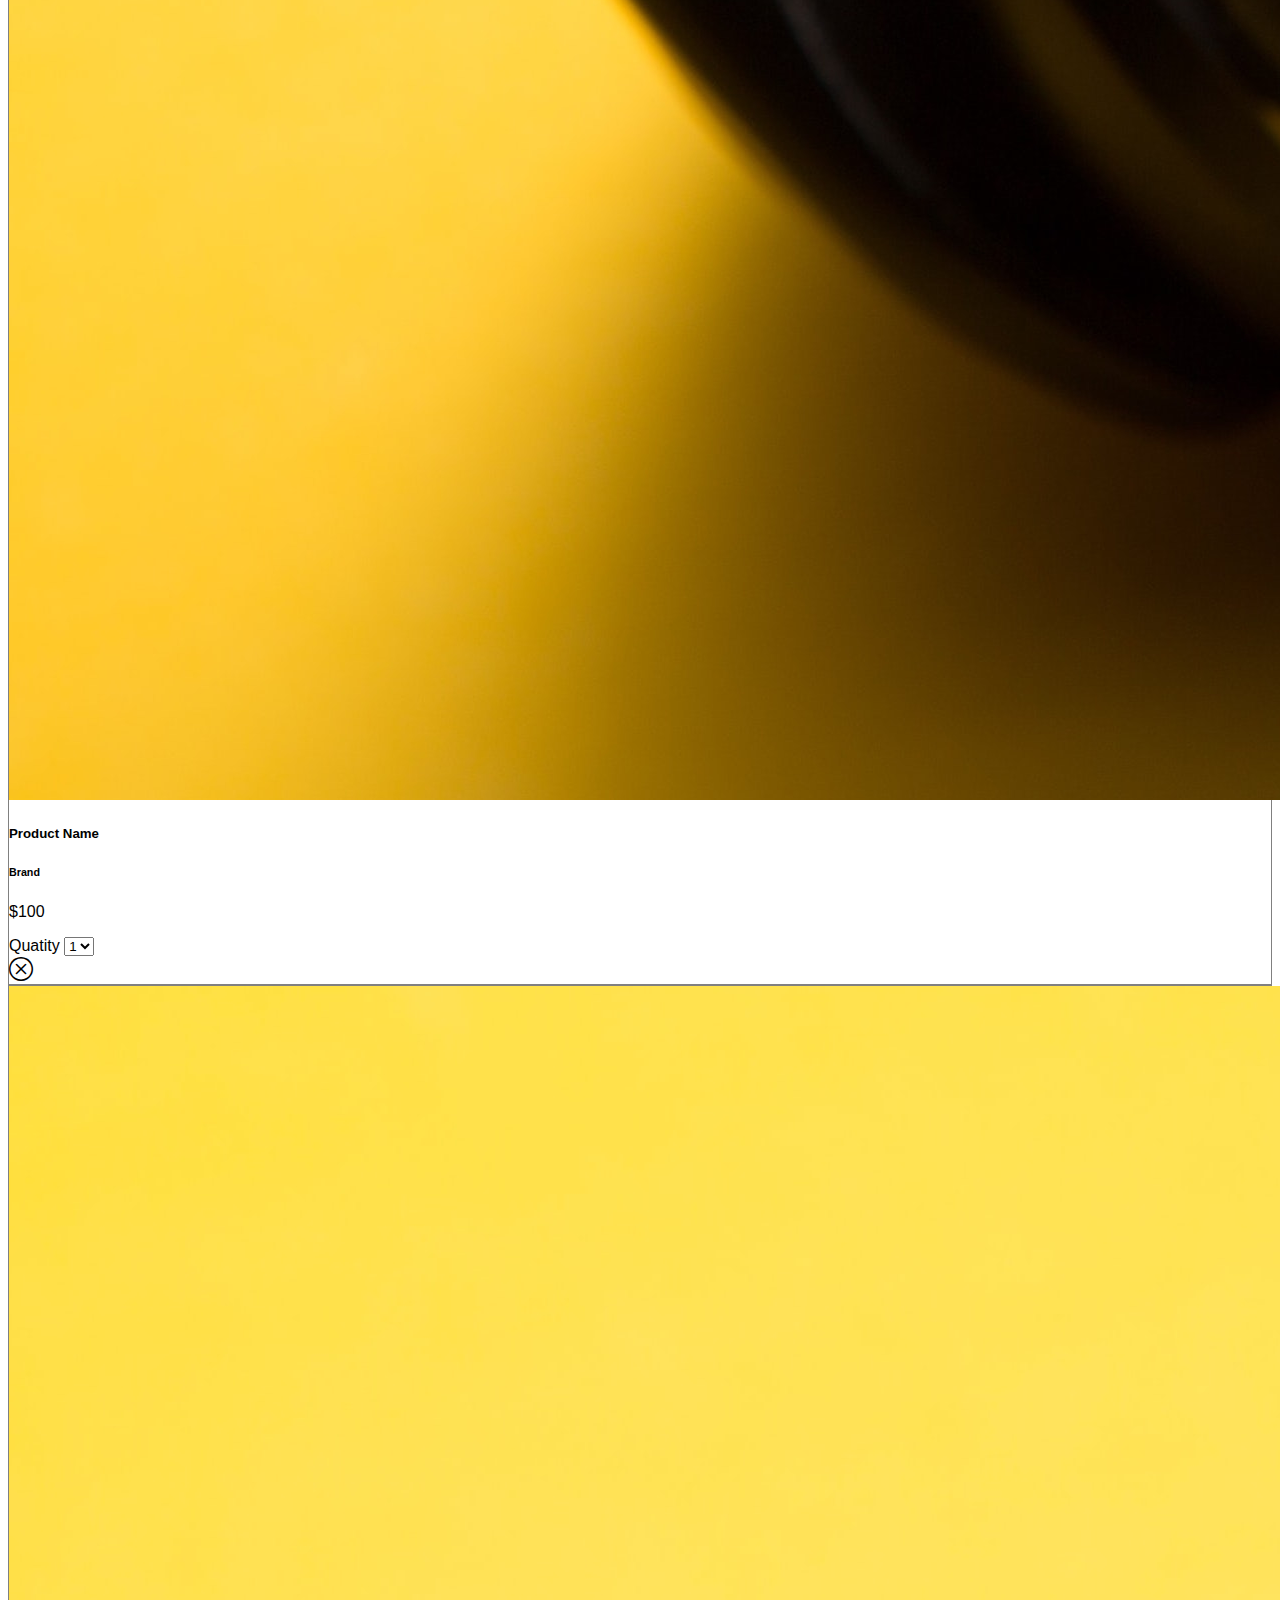
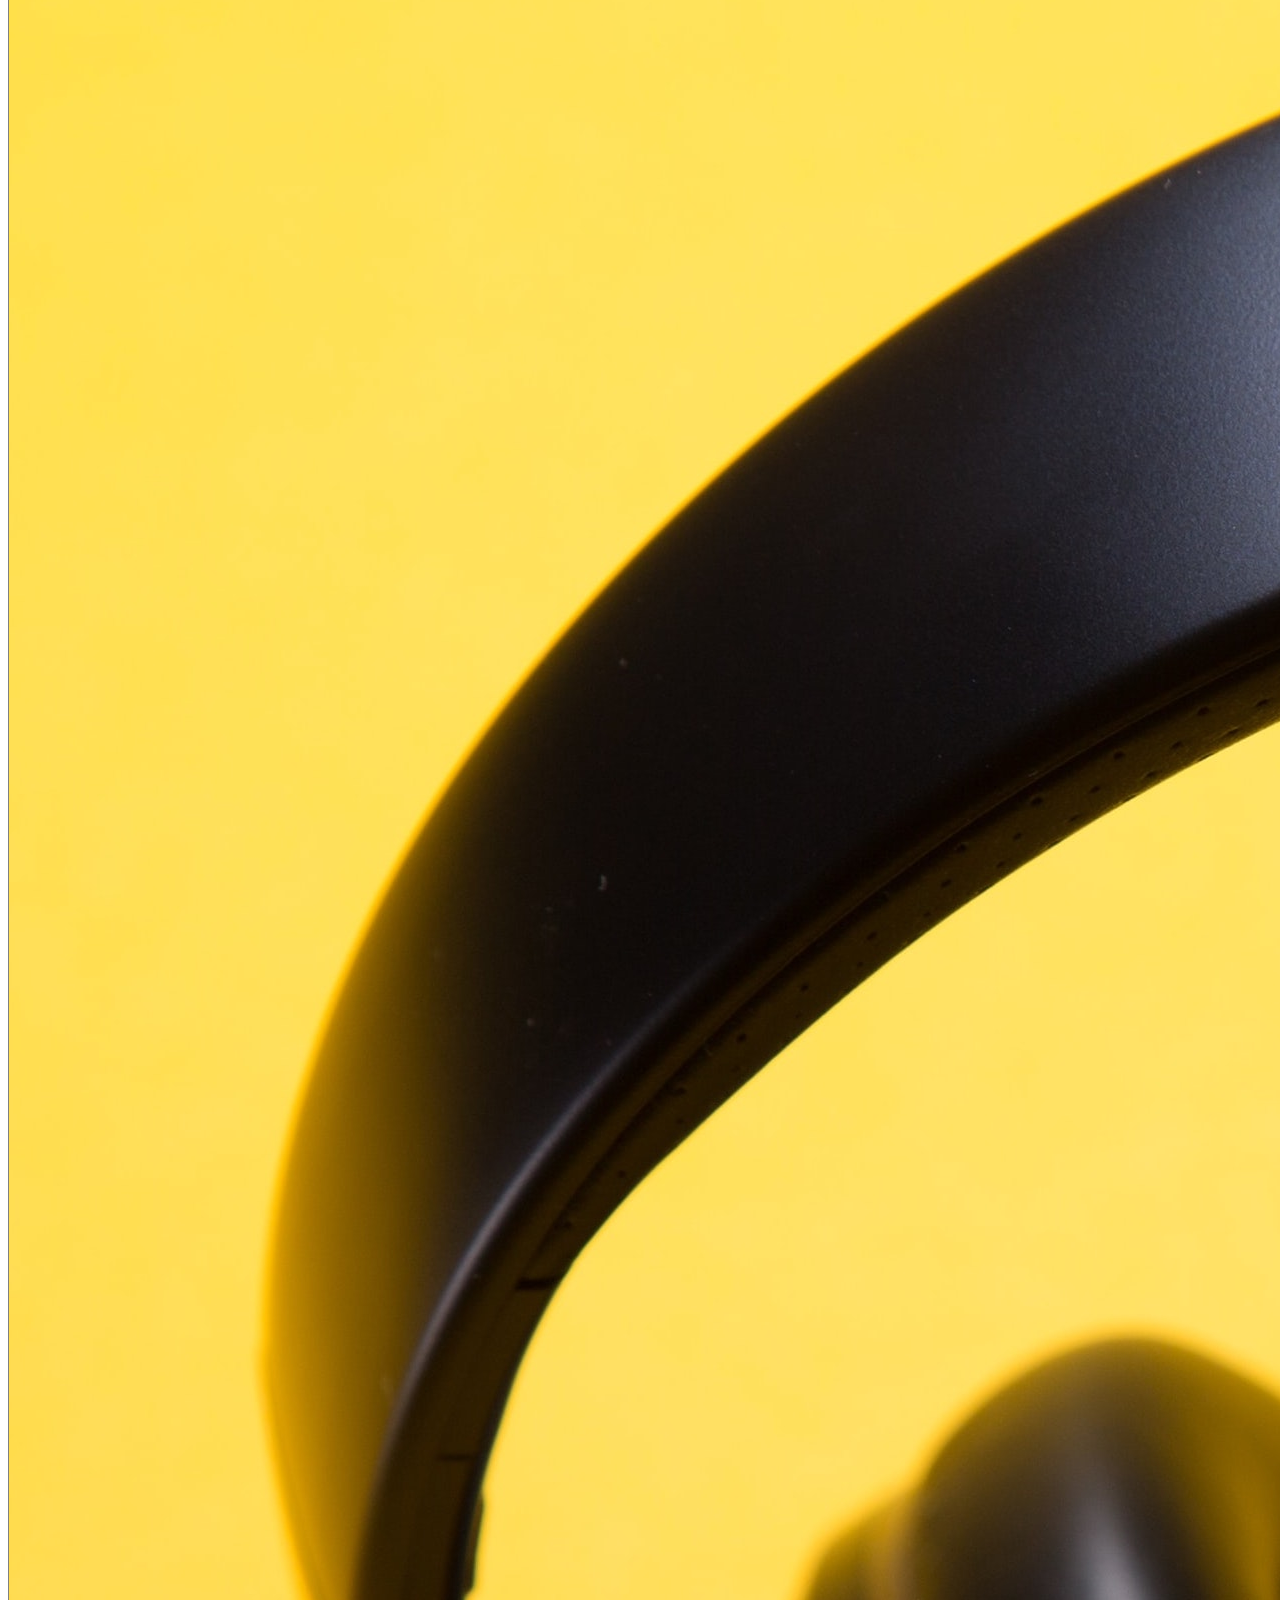
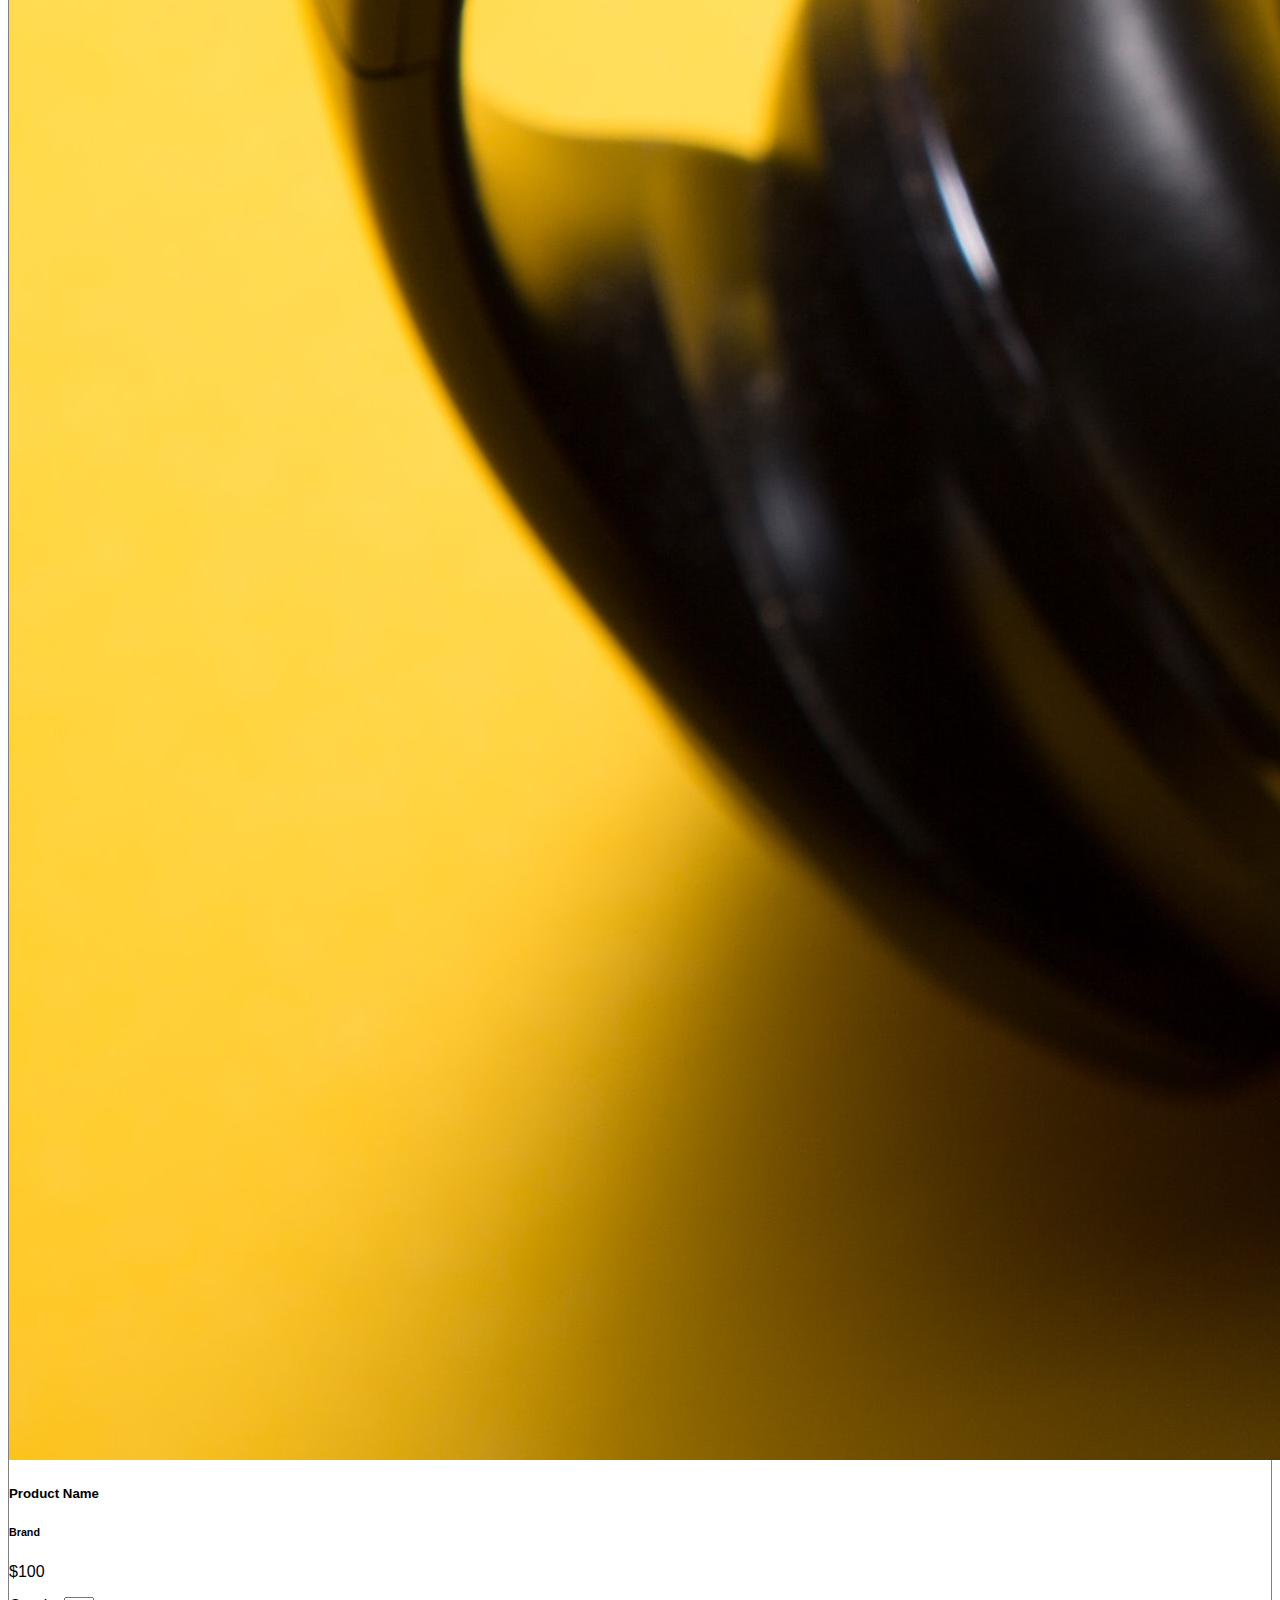
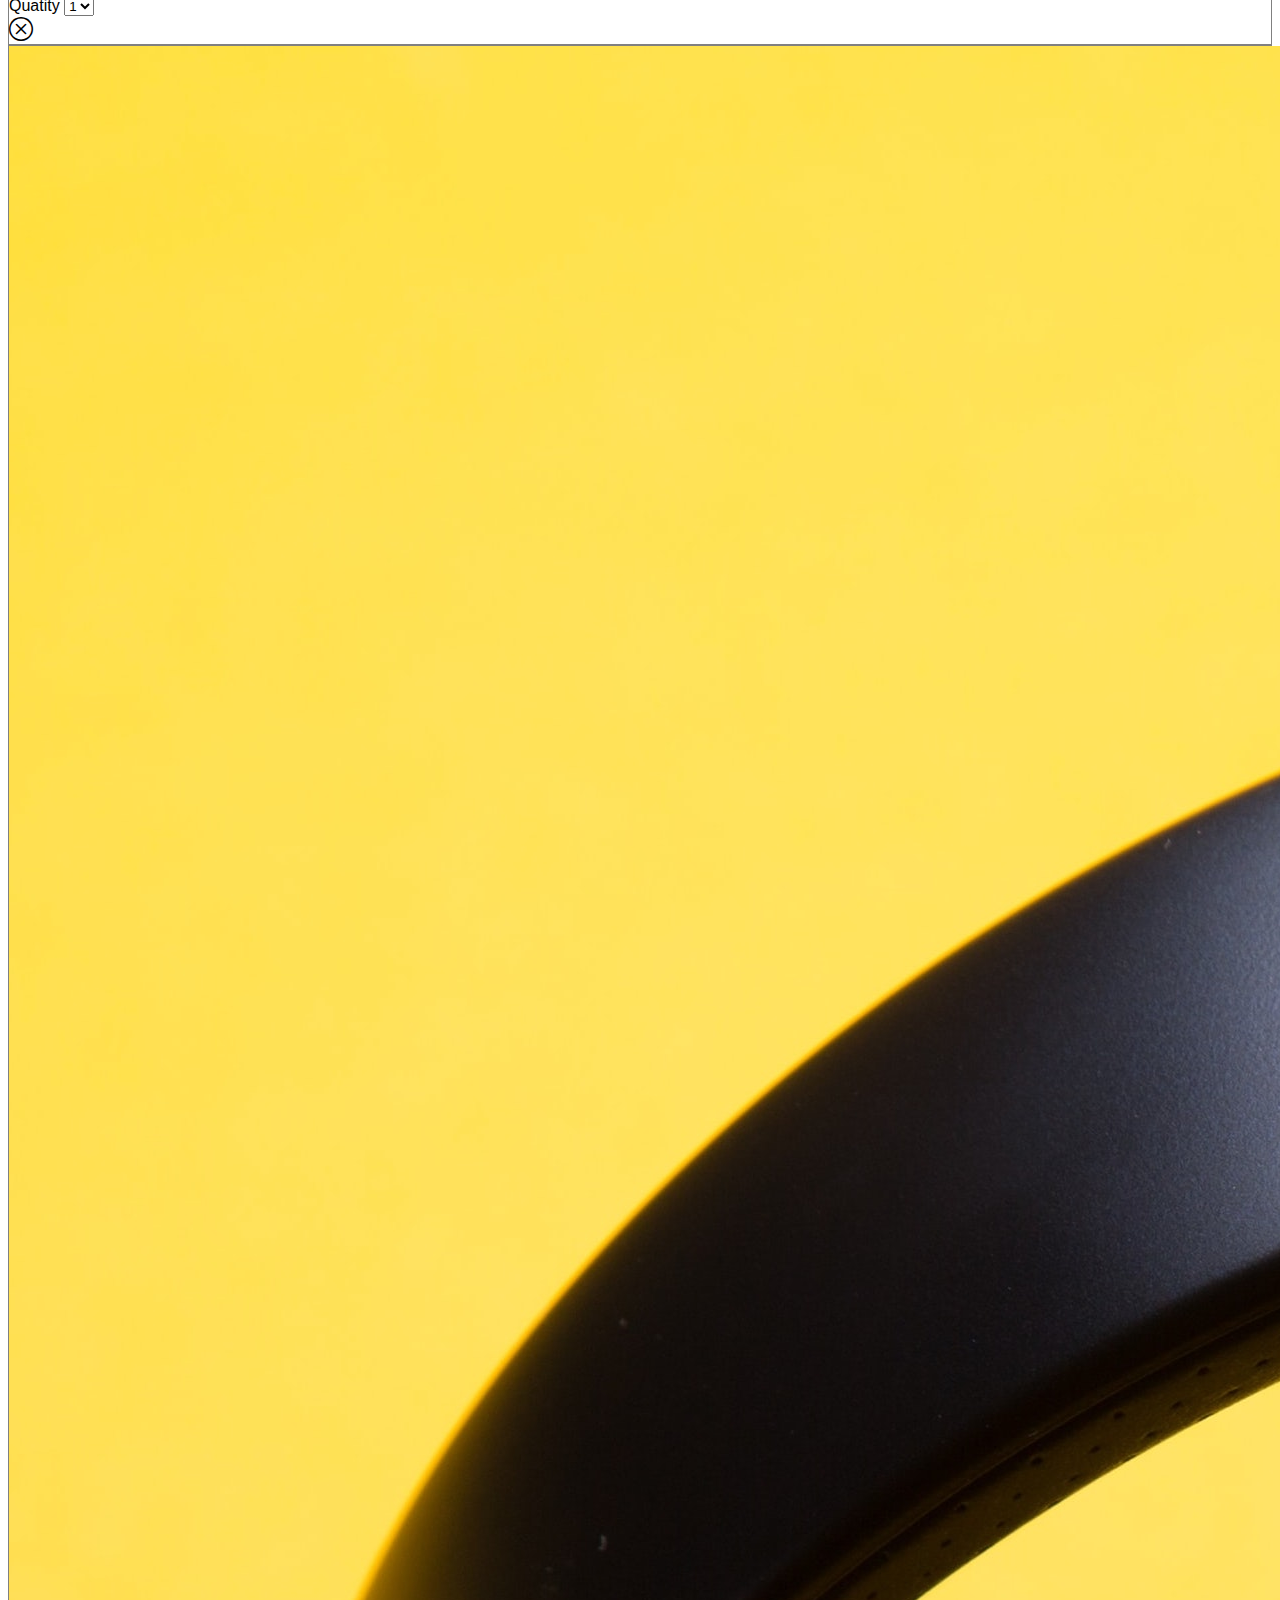
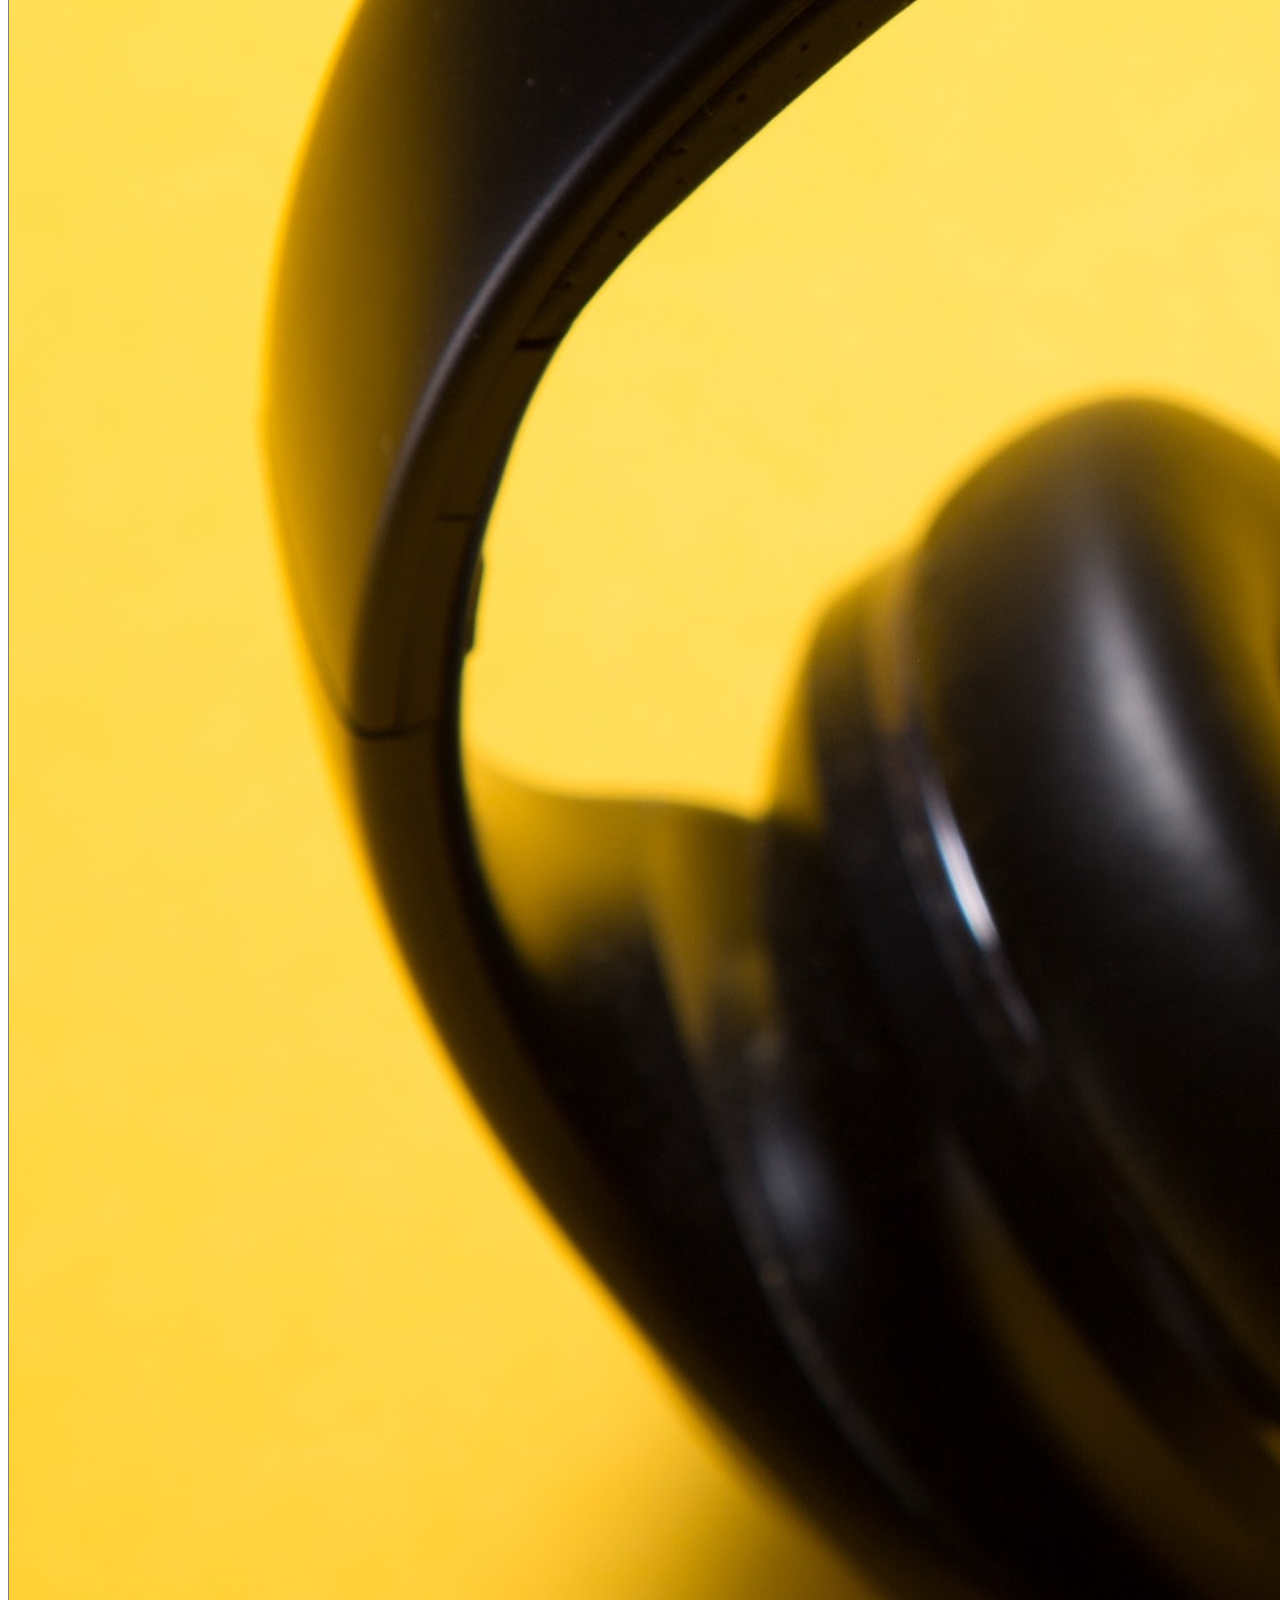
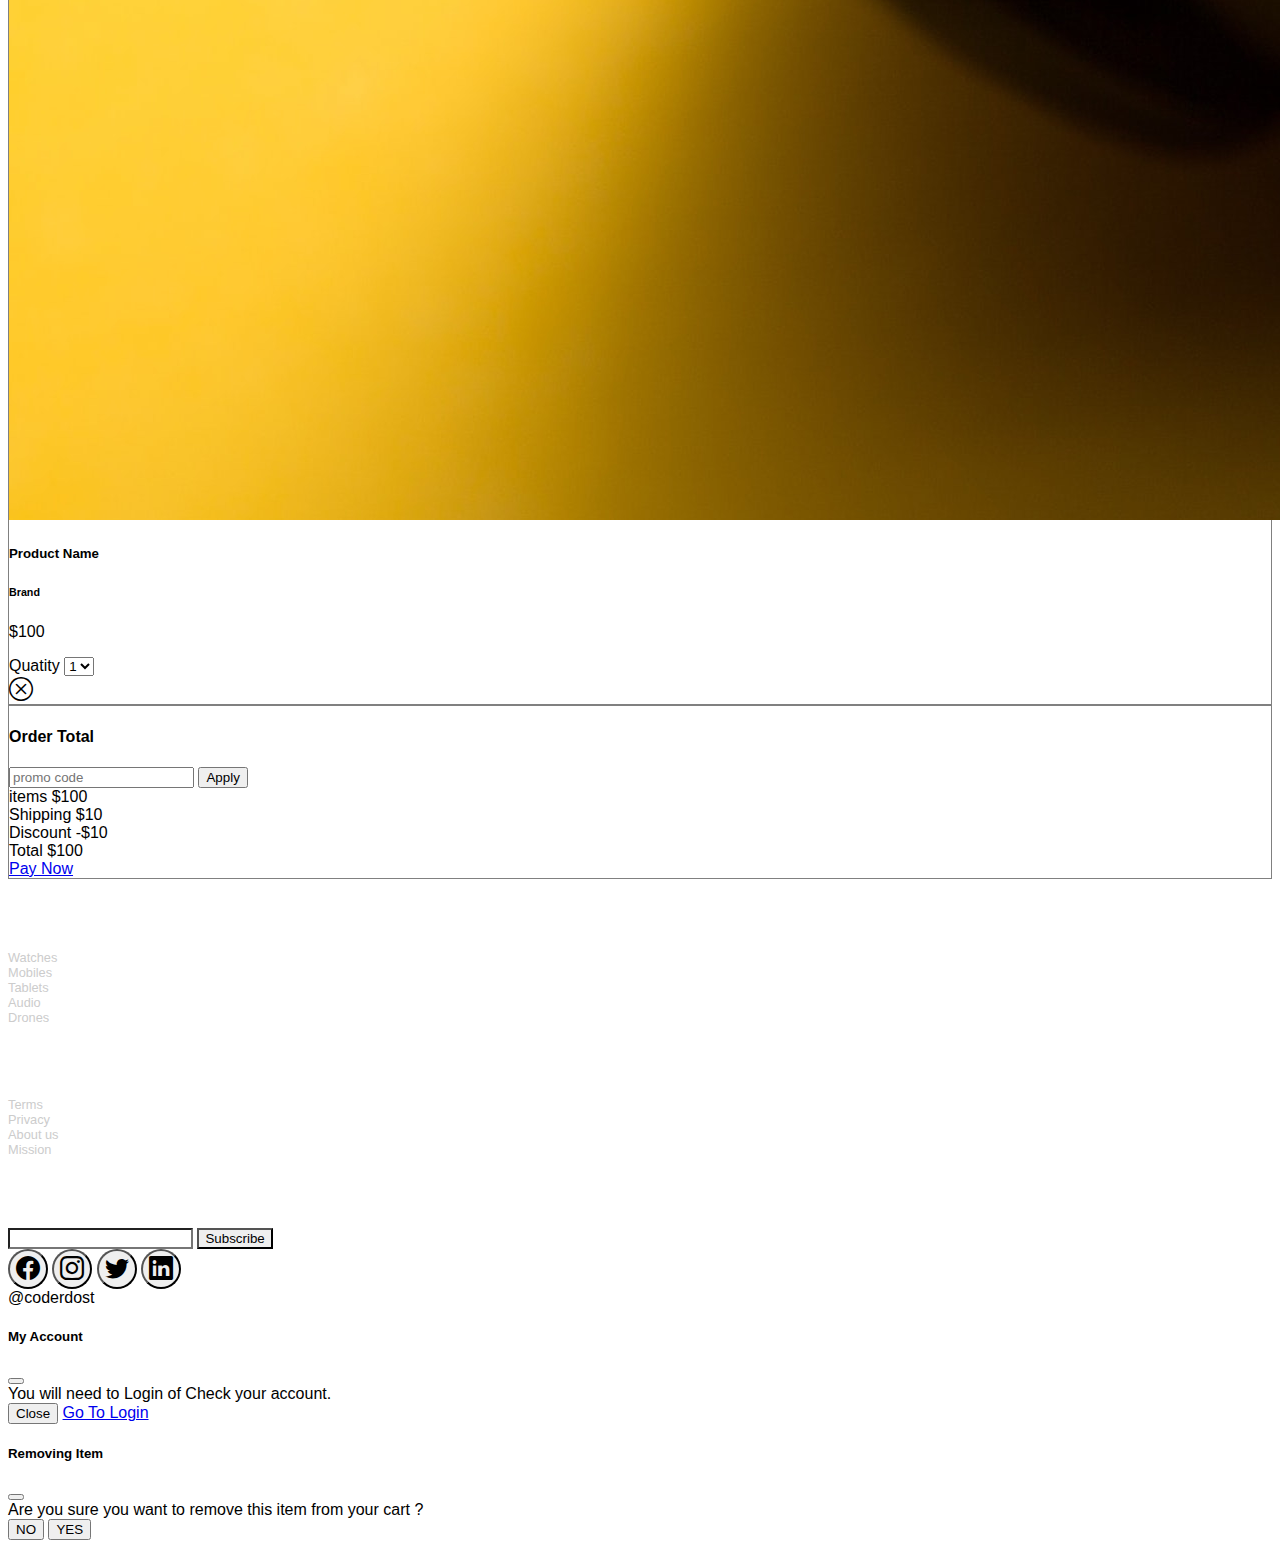
<file: cart.html>
<!DOCTYPE html>
<html lang="en">
  <head>
    <meta charset="UTF-8" />
    <meta name="viewport" content="width=device-width, initial-scale=1.0" />
    <title>Document</title>
    <!-- CSS only -->
    <link
      href="https://cdn.jsdelivr.net/npm/bootstrap@5.0.0-beta1/dist/css/bootstrap.min.css"
      rel="stylesheet"
      integrity="sha384-giJF6kkoqNQ00vy+HMDP7azOuL0xtbfIcaT9wjKHr8RbDVddVHyTfAAsrekwKmP1"
      crossorigin="anonymous"
    />
    <link
      rel="stylesheet"
      href="https://cdn.jsdelivr.net/npm/bootstrap-icons@1.3.0/font/bootstrap-icons.css"
    />
    <link rel="stylesheet" href="style.css" />
    <!-- JavaScript Bundle with Popper -->
    <script
      src="https://cdn.jsdelivr.net/npm/bootstrap@5.0.0-beta1/dist/js/bootstrap.bundle.min.js"
      integrity="sha384-ygbV9kiqUc6oa4msXn9868pTtWMgiQaeYH7/t7LECLbyPA2x65Kgf80OJFdroafW"
      crossorigin="anonymous"
    ></script>
  </head>
  <body>
    <nav class="navbar navbar-expand-lg navbar-dark bg-dark">
      <div class="container-fluid">
        <a class="navbar-brand" href="/">E-shopper</a>
        <button class="navbar-toggler" type="button" data-bs-toggle="collapse" data-bs-target="#navbarSupportedContent" aria-controls="navbarSupportedContent" aria-expanded="false" aria-label="Toggle navigation">
          <span class="navbar-toggler-icon"></span>
        </button>
        <div class="collapse navbar-collapse" id="navbarSupportedContent">
          <ul class="navbar-nav me-auto mb-2 mb-lg-0">
            
            <li class="nav-item dropdown">
              <a class="nav-link dropdown-toggle" href="#" id="navbarDropdown" role="button" data-bs-toggle="dropdown" aria-expanded="false">
                Categories
              </a>
              <ul class="dropdown-menu bg-dark" aria-labelledby="navbarDropdown">
                <li><a class="dropdown-item" href="/#products">Cameras</a></li>
                <li><a class="dropdown-item" href="/#products">Apple Gadgets</a></li>
                <li><hr class="dropdown-divider"></li>
                <li><a class="dropdown-item" href="/#products">Drones</a></li>
              </ul>
            </li>
            <li class="nav-item">
              <a class="nav-link" href="/cart.html" tabindex="-1">
                Cart<i class="bi bi-cart-plus-fill"></i> 
                <span class="cart-badge badge bg-success">4</span></a>
            </li>
          </ul>
          <ul class="navbar-nav mb-2 mb-lg-0 mx-lg-2 order-sm-last">
            <li class="nav-item dropdown">
              <a class="nav-link dropdown-toggle" href="#" id="myaccount" role="button" data-bs-toggle="dropdown" aria-expanded="false">
                My Account
              </a>
              <ul class="dropdown-menu bg-dark text-light" aria-labelledby="navbarDropdown">
                <li><a class="dropdown-item" href="/#" data-bs-toggle="modal" data-bs-target="#exampleModal">My Orders</a></li>
                <li><a class="dropdown-item" href="/#" data-bs-toggle="modal" data-bs-target="#exampleModal">Profile</a></li>
                <li><hr class="dropdown-divider"></li>
                <li><a class="dropdown-item" href="/#">Logout</a></li>
              </ul>
            </li>
          </ul>
          <form class="d-flex search-form">
            <input class="form-control" type="search" placeholder="Search" aria-label="Search">
            <button class="btn btn-success" type="submit" data-bs-toggle="tooltip" data-bs-placement="left" title="Search for all products">
              <i class="bi bi-search"></i>
            </button>
          </form>
         
        </div>
      </div>
    </nav>
    <!-- End of Navigation -->

    <div class="container mb-5">
      <div class="d-flex flex-row align-items-start">
        <div class="col-8 d-flex flex-column m-2">
          <div class="cart-item p-3">
            <div class="d-flex flex-row">
              <img
                class="col-2 img-fluid"
                src="images/product-1-square.jpg"
                alt=""
              />
              <div class="col-6 p-2">
                <h5>Product Name</h5>
                <h6>Brand</h6>
                <p>$100</p>
              </div>
              <div class="col-2 p-2">
                Quatity
                <select name="" id="">
                  <option value="1">1</option>
                  <option value="2">2</option>
                  <option value="3">3</option>
                </select>
              </div>
              <div data-bs-toggle="modal" data-bs-target="#removeItemModal"
                class="col-2 d-flex justify-content-end align-items-start close"
              >
                <i class="bi bi-x-circle"></i>
              </div>
            </div>
          </div>
          <div class="cart-item p-3">
            <div class="d-flex flex-row">
              <img
                class="col-2 img-fluid"
                src="images/product-1-square.jpg"
                alt=""
              />
              <div class="col-6 p-2">
                <h5>Product Name</h5>
                <h6>Brand</h6>
                <p>$100</p>
              </div>
              <div class="col-2 p-2">
                Quatity
                <select name="" id="">
                  <option value="1">1</option>
                  <option value="2">2</option>
                  <option value="3">3</option>
                </select>
              </div>
              <div data-bs-toggle="modal" data-bs-target="#removeItemModal"
                class="col-2 d-flex justify-content-end align-items-start close"
              >
                <i class="bi bi-x-circle"></i>
              </div>
            </div>
          </div>
          <div class="cart-item p-3">
            <div class="d-flex flex-row">
              <img
                class="col-2 img-fluid"
                src="images/product-1-square.jpg"
                alt=""
              />
              <div class="col-6 p-2">
                <h5>Product Name</h5>
                <h6>Brand</h6>
                <p>$100</p>
              </div>
              <div class="col-2 p-2">
                Quatity
                <select name="" id="">
                  <option value="1">1</option>
                  <option value="2">2</option>
                  <option value="3">3</option>
                </select>
              </div>
              <div data-bs-toggle="modal" data-bs-target="#removeItemModal"
                class="col-2 d-flex justify-content-end align-items-start close"
              >
                <i class="bi bi-x-circle"></i>
              </div>
            </div>
          </div>
        </div>
        <div class="col-4 order p-3 m-2">
          <h4>Order Total</h4>
          <div class="d-flex flex-row py-2">
            <input type="text" class="form-control" placeholder="promo code" />
            <button class="btn btn-primary">Apply</button>
          </div>
          <div class="d-flex flex-row justify-content-between p-2">
            <span class="billing-item">items</span>
            <span class="billing-cost">$100</span>
          </div>
          <div class="d-flex flex-row justify-content-between p-2">
            <span class="billing-item">Shipping</span>
            <span class="billing-cost">$10</span>
          </div>
          <div class="d-flex flex-row justify-content-between p-2">
            <span class="billing-item">Discount</span>
            <span class="billing-cost">-$10</span>
          </div>
          <div class="d-flex flex-row justify-content-between p-2">
            <span class="billing-item fs-5">Total</span>
            <span class="billing-cost fs-5">$100</span>
          </div>

          <div class="d-flex mt-3">
              <a href="/checkout.html" class="btn btn-primary flex-grow-1">Pay Now</a>
          </div>
        </div>
      </div>
    </div>

    <div class="footer mt-auto bg-dark text-light">
      <div class="container py-3">
          <div class="row d-flex footer-items">
              <div class="col-lg-4">
                  <h5>Categories</h5>
                  <ul>
                      <li><a href="#">Watches</a></li>
                      <li><a href="#">Mobiles</a></li>
                      <li><a href="#">Tablets</a></li>
                      <li><a href="#">Audio</a></li>
                      <li><a href="#">Drones</a></li>
                  </ul>
              </div>
              <div class="col-lg-4">
                 <h5>Useful Links</h5>
                 <ul>
                     <li><a href="#">Terms</a></li>
                     <li><a href="#">Privacy</a></li>
                     <li><a href="#">About us</a></li>
                     <li><a href="#">Mission</a></li>
                 </ul>
             </div>
             <div class="col-lg-4">
                 <h5>Get Updates</h5>
                 <div class="d-flex subscribe">
                     <input type="text" class="form-control">
                     <button class="btn btn-warning">Subscribe</button>
                 </div>
                 <div class="mt-2">
                  <div class="btn-group me-2 social-icons" role="group" aria-label="First group">
                    <button type="button" class="btn btn-secondary mx-1 d-flex flex-column justify-content-center align-items-center">
                      <i class="bi bi-facebook"></i>
                    </button>
                    <button type="button" class="btn btn-secondary mx-1 d-flex flex-column justify-content-center align-items-center">
                      <i class="bi bi-instagram"></i>
                    </button>                      
                    <button type="button" class="btn btn-secondary mx-1 d-flex flex-column justify-content-center align-items-center">
                      <i class="bi bi-twitter"></i>
                    </button>                      
                    <button type="button" class="btn btn-secondary mx-1 d-flex flex-column justify-content-center align-items-center">
                      <i class="bi bi-linkedin"></i>
                    </button>                   
                   </div>
                 </div>
             </div>
         </div>
         <div class="row text-center">
           <span>@coderdost</span>
         </div>
      </div>
   
  </div>
  <!-- End of Footer -->
    <div class="modal fade" id="exampleModal" tabindex="-1" aria-labelledby="exampleModalLabel" aria-hidden="true">
      <div class="modal-dialog">
        <div class="modal-content">
          <div class="modal-header">
            <h5 class="modal-title" id="exampleModalLabel">My Account</h5>
            <button type="button" class="btn-close" data-bs-dismiss="modal" aria-label="Close"></button>
          </div>
          <div class="modal-body">
            You will need to Login of Check your account.
          </div>
          <div class="modal-footer">
            <button type="button" class="btn btn-secondary" data-bs-dismiss="modal">Close</button>
            <a type="button" href="login.html" class="btn btn-primary">Go To Login</a>
          </div>
        </div>
      </div>
    </div>
       <!-- End of Modal -->

       <div class="modal fade" id="removeItemModal" tabindex="-1" aria-labelledby="removeItemModalLabel" aria-hidden="true">
        <div class="modal-dialog">
          <div class="modal-content">
            <div class="modal-header">
              <h5 class="modal-title" id="removeItemModalLabel">Removing Item</h5>
              <button type="button" class="btn-close" data-bs-dismiss="modal" aria-label="Close"></button>
            </div>
            <div class="modal-body">
              Are you sure you want to remove this item from your cart ?
            </div>
            <div class="modal-footer">
              <button type="button" class="btn btn-danger" data-bs-dismiss="modal">NO</button>
              <button type="button" class="btn btn-success" data-bs-dismiss="modal">YES</a>
            </div>
          </div>
        </div>
      </div>
         <!-- End of Modal -->
     <script src="app.js"></script>
  </body>
</html>
</file>
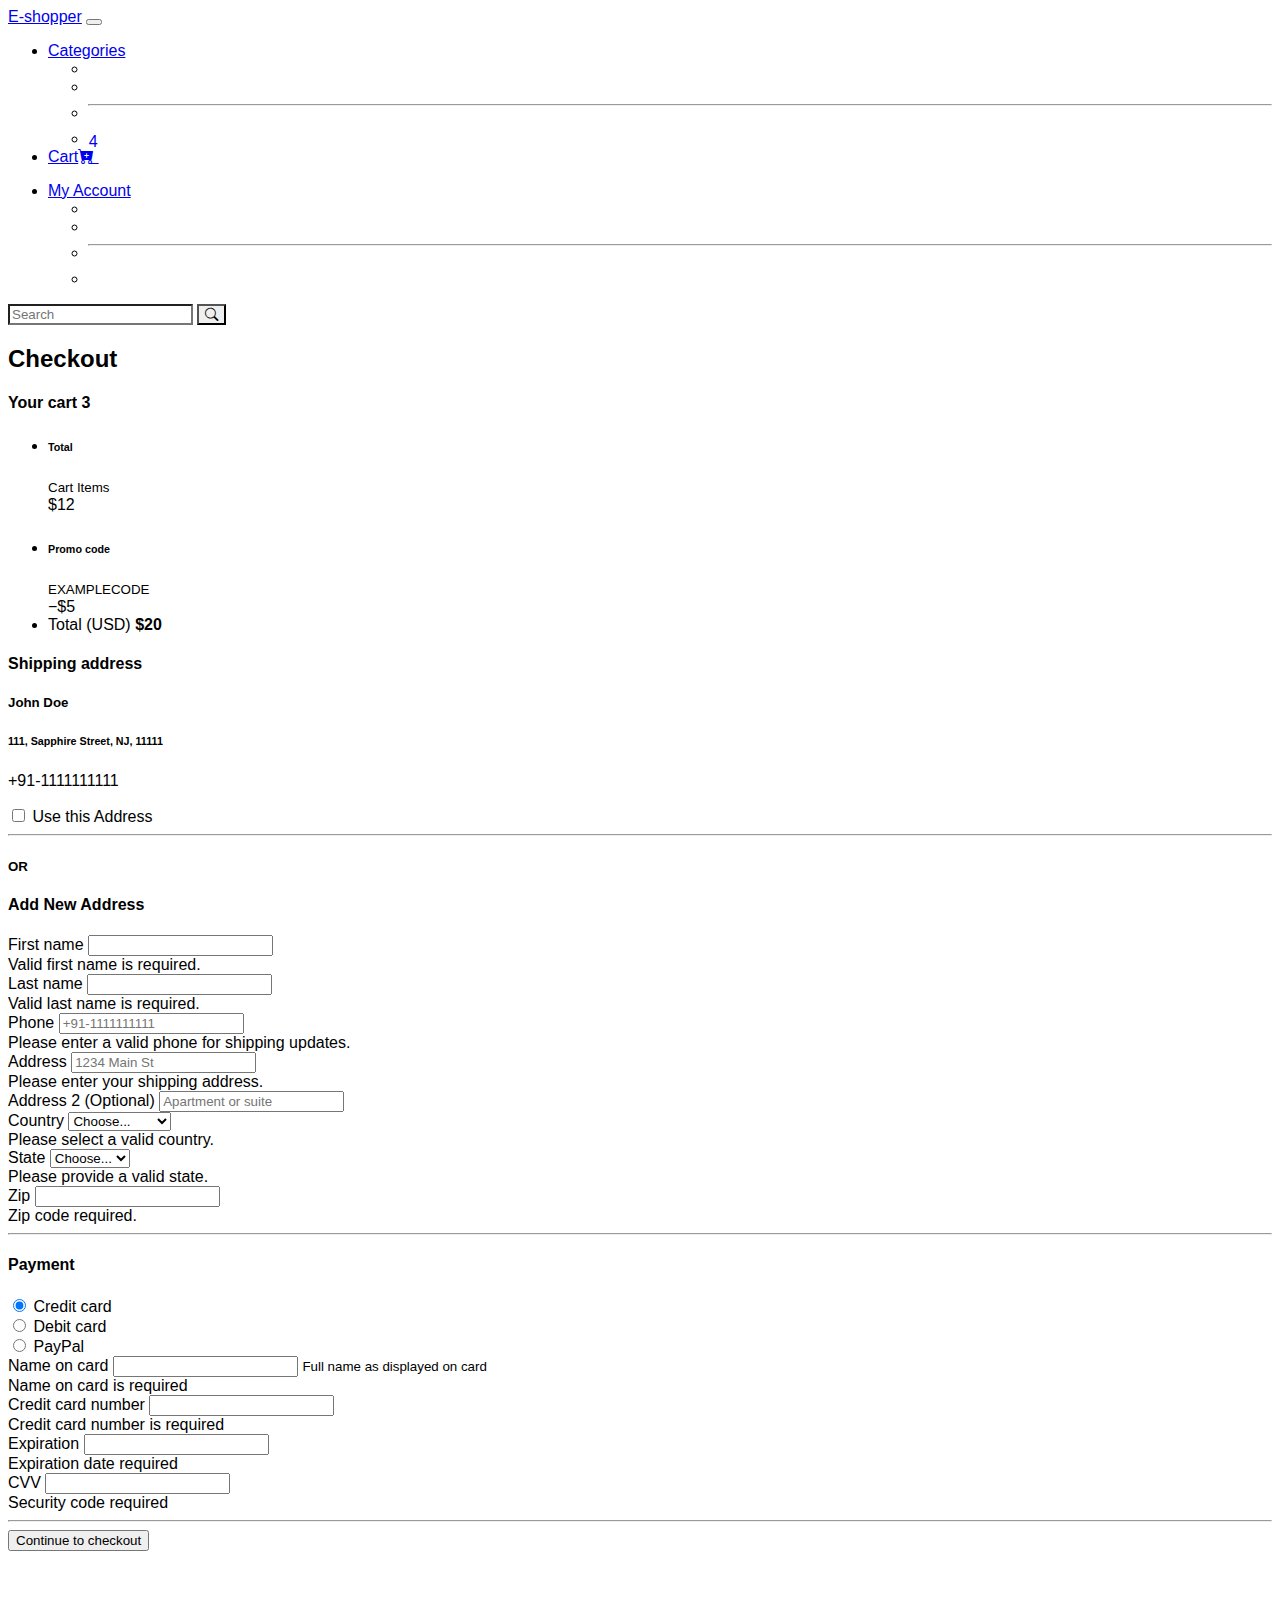
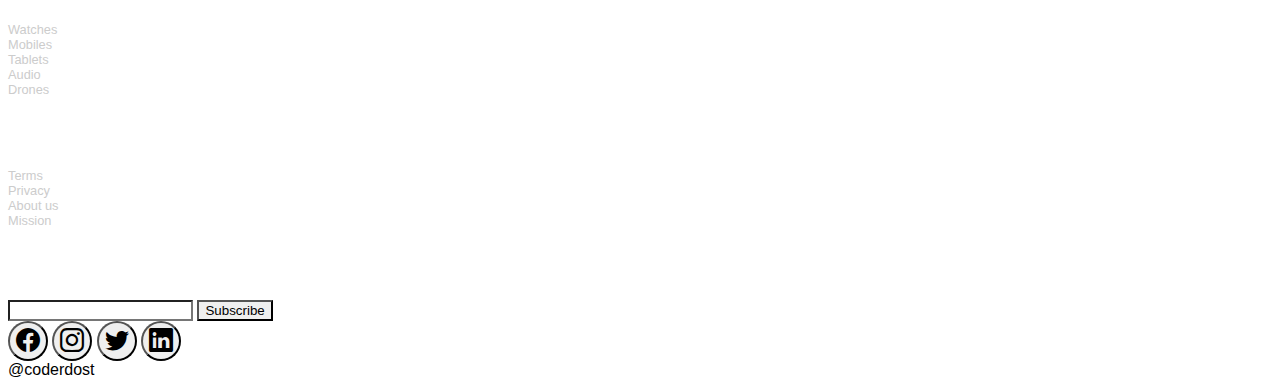
<file: checkout.html>
<!DOCTYPE html>
<html lang="en">
  <head>
    <meta charset="UTF-8" />
    <meta name="viewport" content="width=device-width, initial-scale=1.0" />
    <title>Document</title>
    <!-- CSS only -->
    <link
      href="https://cdn.jsdelivr.net/npm/bootstrap@5.0.0-beta1/dist/css/bootstrap.min.css"
      rel="stylesheet"
      integrity="sha384-giJF6kkoqNQ00vy+HMDP7azOuL0xtbfIcaT9wjKHr8RbDVddVHyTfAAsrekwKmP1"
      crossorigin="anonymous"
    />
    <link
      rel="stylesheet"
      href="https://cdn.jsdelivr.net/npm/bootstrap-icons@1.3.0/font/bootstrap-icons.css"
    />
    <link rel="stylesheet" href="style.css" />
    <!-- JavaScript Bundle with Popper -->
    <script
      src="https://cdn.jsdelivr.net/npm/bootstrap@5.0.0-beta1/dist/js/bootstrap.bundle.min.js"
      integrity="sha384-ygbV9kiqUc6oa4msXn9868pTtWMgiQaeYH7/t7LECLbyPA2x65Kgf80OJFdroafW"
      crossorigin="anonymous"
    ></script>
  </head>
  <body class="d-flex flex-column">
    <nav class="navbar navbar-expand-lg navbar-dark bg-dark">
      <div class="container-fluid">
        <a class="navbar-brand" href="/">E-shopper</a>
        <button
          class="navbar-toggler"
          type="button"
          data-bs-toggle="collapse"
          data-bs-target="#navbarSupportedContent"
          aria-controls="navbarSupportedContent"
          aria-expanded="false"
          aria-label="Toggle navigation"
        >
          <span class="navbar-toggler-icon"></span>
        </button>
        <div class="collapse navbar-collapse" id="navbarSupportedContent">
          <ul class="navbar-nav me-auto mb-2 mb-lg-0">
            <li class="nav-item dropdown">
              <a
                class="nav-link dropdown-toggle"
                href="#"
                id="navbarDropdown"
                role="button"
                data-bs-toggle="dropdown"
                aria-expanded="false"
              >
                Categories
              </a>
              <ul
                class="dropdown-menu bg-dark"
                aria-labelledby="navbarDropdown"
              >
                <li><a class="dropdown-item" href="/#products">Cameras</a></li>
                <li>
                  <a class="dropdown-item" href="/#products">Apple Gadgets</a>
                </li>
                <li><hr class="dropdown-divider" /></li>
                <li><a class="dropdown-item" href="/#products">Drones</a></li>
              </ul>
            </li>
            <li class="nav-item">
              <a class="nav-link" href="/cart.html" tabindex="-1">
                Cart<i class="bi bi-cart-plus-fill"></i>
                <span class="cart-badge badge bg-success">4</span></a
              >
            </li>
          </ul>
          <ul class="navbar-nav mb-2 mb-lg-0 mx-lg-2 order-sm-last">
            <li class="nav-item dropdown">
              <a
                class="nav-link dropdown-toggle"
                href="#"
                id="myaccount"
                role="button"
                data-bs-toggle="dropdown"
                aria-expanded="false"
              >
                My Account
              </a>
              <ul
                class="dropdown-menu bg-dark text-light"
                aria-labelledby="navbarDropdown"
              >
                <li>
                  <a
                    class="dropdown-item"
                    href="/#"
                    data-bs-toggle="modal"
                    data-bs-target="#exampleModal"
                    >My Orders</a
                  >
                </li>
                <li>
                  <a
                    class="dropdown-item"
                    href="/#"
                    data-bs-toggle="modal"
                    data-bs-target="#exampleModal"
                    >Profile</a
                  >
                </li>
                <li><hr class="dropdown-divider" /></li>
                <li><a class="dropdown-item" href="/#">Logout</a></li>
              </ul>
            </li>
          </ul>
          <form class="d-flex search-form">
            <input
              class="form-control"
              type="search"
              placeholder="Search"
              aria-label="Search"
            />
            <button
              class="btn btn-success"
              type="submit"
              data-bs-toggle="tooltip"
              data-bs-placement="left"
              title="Search for all products"
            >
              <i class="bi bi-search"></i>
            </button>
          </form>
        </div>
      </div>
    </nav>
    <!-- End of Navigation -->
    <div class="container mb-5">
      <main>
        <div class="py-5 text-center">
          <h2>Checkout</h2>
        </div>

        <div class="row g-3">
          <div class="col-md-5 col-lg-4 order-md-last">
            <h4 class="d-flex justify-content-between align-items-center mb-3">
              <span class="text-muted">Your cart</span>
              <span class="badge bg-secondary rounded-pill">3</span>
            </h4>
            <ul class="list-group mb-3">
              <li class="list-group-item d-flex justify-content-between lh-sm">
                <div>
                  <h6 class="my-0">Total</h6>
                  <small class="text-muted">Cart Items</small>
                </div>
                <span class="text-muted">$12</span>
              </li>

              <li
                class="list-group-item d-flex justify-content-between bg-light"
              >
                <div class="text-success">
                  <h6 class="my-0">Promo code</h6>
                  <small>EXAMPLECODE</small>
                </div>
                <span class="text-success">−$5</span>
              </li>
              <li class="list-group-item d-flex justify-content-between">
                <span>Total (USD)</span>
                <strong>$20</strong>
              </li>
            </ul>
          </div>
          <div class="col-md-7 col-lg-8">
            <h4 class="mb-3">Shipping address</h4>

            <div class="card">
              <div class="card-body">
                <h5 class="card-title">John Doe</h5>
                <h6 class="card-subtitle mb-2 text-muted">
                  111, Sapphire Street, NJ, 11111
                </h6>
                <p class="card-text">+91-1111111111</p>
                <input type="checkbox" name="address" id="" /> Use this Address
              </div>
            </div>

            <hr class="my-4" />
            <h5>OR</h5>

            <h4 class="mb-3">Add New Address</h4>

            <form
              class="needs-validation"
              novalidate=""
              action="/order-success.html"
            >
              <div class="row g-3">
                <div class="col-sm-6">
                  <label for="firstName" class="form-label">First name</label>
                  <input
                    type="text"
                    class="form-control"
                    id="firstName"
                    placeholder=""
                    value=""
                    required=""
                  />
                  <div class="invalid-feedback">
                    Valid first name is required.
                  </div>
                </div>

                <div class="col-sm-6">
                  <label for="lastName" class="form-label">Last name</label>
                  <input
                    type="text"
                    class="form-control"
                    id="lastName"
                    placeholder=""
                    value=""
                    required=""
                  />
                  <div class="invalid-feedback">
                    Valid last name is required.
                  </div>
                </div>

                <div class="col-12">
                  <label for="phone" class="form-label"
                    >Phone <span class="text-muted"></span
                  ></label>
                  <input
                    type="tel"
                    class="form-control"
                    id="phone"
                    placeholder="+91-1111111111"
                    value=""
                    required=""
                  />
                  <div class="invalid-feedback">
                    Please enter a valid phone for shipping updates.
                  </div>
                </div>

                <div class="col-12">
                  <label for="address" class="form-label">Address</label>
                  <input
                    type="text"
                    class="form-control"
                    id="address"
                    placeholder="1234 Main St"
                    required=""
                  />
                  <div class="invalid-feedback">
                    Please enter your shipping address.
                  </div>
                </div>

                <div class="col-12">
                  <label for="address2" class="form-label"
                    >Address 2 <span class="text-muted">(Optional)</span></label
                  >
                  <input
                    type="text"
                    class="form-control"
                    id="address2"
                    placeholder="Apartment or suite"
                  />
                </div>

                <div class="col-md-5">
                  <label for="country" class="form-label">Country</label>
                  <select class="form-select" id="country" required="">
                    <option value="">Choose...</option>
                    <option>United States</option>
                  </select>
                  <div class="invalid-feedback">
                    Please select a valid country.
                  </div>
                </div>

                <div class="col-md-4">
                  <label for="state" class="form-label">State</label>
                  <select class="form-select" id="state" required="">
                    <option value="">Choose...</option>
                    <option>California</option>
                  </select>
                  <div class="invalid-feedback">
                    Please provide a valid state.
                  </div>
                </div>

                <div class="col-md-3">
                  <label for="zip" class="form-label">Zip</label>
                  <input
                    type="text"
                    class="form-control"
                    id="zip"
                    placeholder=""
                    required=""
                  />
                  <div class="invalid-feedback">Zip code required.</div>
                </div>
              </div>

              <hr class="my-4" />

              <h4 class="mb-3">Payment</h4>

              <div class="my-3">
                <div class="form-check">
                  <input
                    id="credit"
                    name="paymentMethod"
                    type="radio"
                    class="form-check-input"
                    checked=""
                    required=""
                  />
                  <label class="form-check-label" for="credit"
                    >Credit card</label
                  >
                </div>
                <div class="form-check">
                  <input
                    id="debit"
                    name="paymentMethod"
                    type="radio"
                    class="form-check-input"
                    required=""
                  />
                  <label class="form-check-label" for="debit">Debit card</label>
                </div>
                <div class="form-check">
                  <input
                    id="paypal"
                    name="paymentMethod"
                    type="radio"
                    class="form-check-input"
                    required=""
                  />
                  <label class="form-check-label" for="paypal">PayPal</label>
                </div>
              </div>

              <div class="row gy-3">
                <div class="col-md-6">
                  <label for="cc-name" class="form-label">Name on card</label>
                  <input
                    type="text"
                    class="form-control"
                    id="cc-name"
                    placeholder=""
                    required=""
                  />
                  <small class="text-muted"
                    >Full name as displayed on card</small
                  >
                  <div class="invalid-feedback">Name on card is required</div>
                </div>

                <div class="col-md-6">
                  <label for="cc-number" class="form-label"
                    >Credit card number</label
                  >
                  <input
                    type="text"
                    class="form-control"
                    id="cc-number"
                    placeholder=""
                    required=""
                  />
                  <div class="invalid-feedback">
                    Credit card number is required
                  </div>
                </div>

                <div class="col-md-3">
                  <label for="cc-expiration" class="form-label"
                    >Expiration</label
                  >
                  <input
                    type="text"
                    class="form-control"
                    id="cc-expiration"
                    placeholder=""
                    required=""
                  />
                  <div class="invalid-feedback">Expiration date required</div>
                </div>

                <div class="col-md-3">
                  <label for="cc-cvv" class="form-label">CVV</label>
                  <input
                    type="text"
                    class="form-control"
                    id="cc-cvv"
                    placeholder=""
                    required=""
                  />
                  <div class="invalid-feedback">Security code required</div>
                </div>
              </div>

              <hr class="my-4" />

              <button class="w-100 btn btn-primary btn-lg" type="submit">
                Continue to checkout
              </button>
            </form>
          </div>
        </div>
      </main>
    </div>

    <div class="footer mt-auto bg-dark text-light">
      <div class="container py-3">
        <div class="row d-flex footer-items">
          <div class="col-lg-4">
            <h5>Categories</h5>
            <ul>
              <li><a href="#">Watches</a></li>
              <li><a href="#">Mobiles</a></li>
              <li><a href="#">Tablets</a></li>
              <li><a href="#">Audio</a></li>
              <li><a href="#">Drones</a></li>
            </ul>
          </div>
          <div class="col-lg-4">
            <h5>Useful Links</h5>
            <ul>
              <li><a href="#">Terms</a></li>
              <li><a href="#">Privacy</a></li>
              <li><a href="#">About us</a></li>
              <li><a href="#">Mission</a></li>
            </ul>
          </div>
          <div class="col-lg-4">
            <h5>Get Updates</h5>
            <div class="d-flex subscribe">
              <input type="text" class="form-control" />
              <button class="btn btn-warning">Subscribe</button>
            </div>
            <div class="mt-2">
              <div
                class="btn-group me-2 social-icons"
                role="group"
                aria-label="First group"
              >
                <button
                  type="button"
                  class="btn btn-secondary mx-1 d-flex flex-column justify-content-center align-items-center"
                >
                  <i class="bi bi-facebook"></i>
                </button>
                <button
                  type="button"
                  class="btn btn-secondary mx-1 d-flex flex-column justify-content-center align-items-center"
                >
                  <i class="bi bi-instagram"></i>
                </button>
                <button
                  type="button"
                  class="btn btn-secondary mx-1 d-flex flex-column justify-content-center align-items-center"
                >
                  <i class="bi bi-twitter"></i>
                </button>
                <button
                  type="button"
                  class="btn btn-secondary mx-1 d-flex flex-column justify-content-center align-items-center"
                >
                  <i class="bi bi-linkedin"></i>
                </button>
              </div>
            </div>
          </div>
        </div>
        <div class="row text-center">
          <span>@coderdost</span>
        </div>
      </div>
    </div>
    <!-- End of Footer -->
    <script src="app.js"></script>
  </body>
</html>
</file>
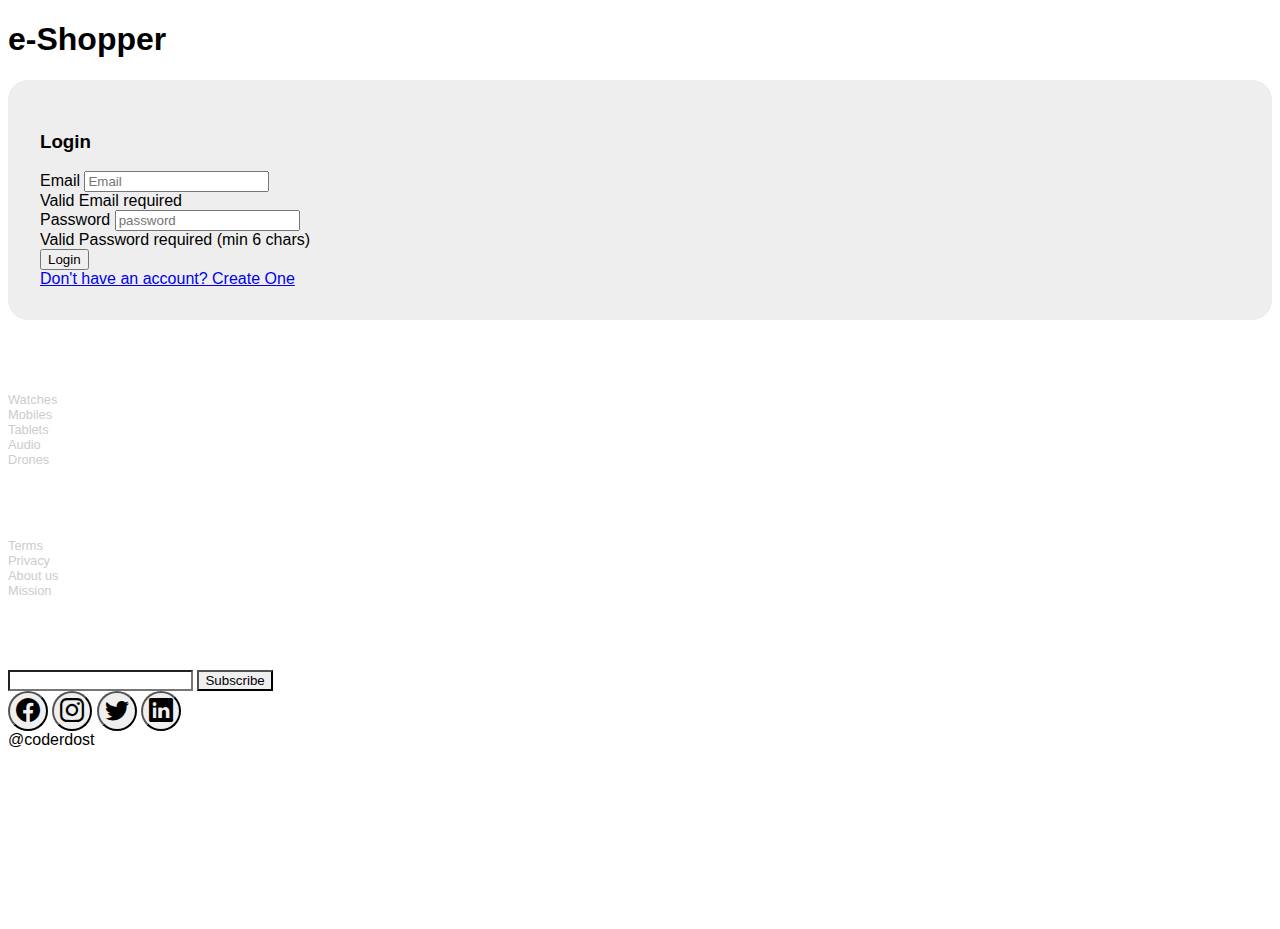
<file: login.html>
<!DOCTYPE html>
<html lang="en">
  <head>
    <meta charset="UTF-8" />
    <meta name="viewport" content="width=device-width, initial-scale=1.0" />
    <title>Document</title>
    <!-- CSS only -->
    <link
      href="https://cdn.jsdelivr.net/npm/bootstrap@5.0.0-beta1/dist/css/bootstrap.min.css"
      rel="stylesheet"
      integrity="sha384-giJF6kkoqNQ00vy+HMDP7azOuL0xtbfIcaT9wjKHr8RbDVddVHyTfAAsrekwKmP1"
      crossorigin="anonymous"
    />
    <link
      rel="stylesheet"
      href="https://cdn.jsdelivr.net/npm/bootstrap-icons@1.3.0/font/bootstrap-icons.css"
    />
    <link rel="stylesheet" href="style.css" />
    <!-- JavaScript Bundle with Popper -->
    <script
      src="https://cdn.jsdelivr.net/npm/bootstrap@5.0.0-beta1/dist/js/bootstrap.bundle.min.js"
      integrity="sha384-ygbV9kiqUc6oa4msXn9868pTtWMgiQaeYH7/t7LECLbyPA2x65Kgf80OJFdroafW"
      crossorigin="anonymous"
    ></script>
  </head>
  <body class="d-flex flex-column">
    <div class="container my-5">
      <div>
        <a href="/" class="logo">
          <h1 class="text-center">e-Shopper</h1>
        </a>
      </div>

      <div class="d-flex justify-content-center">
        <div class="login-box m-auto mt-5 col-4">
          <h3 class="text-center">Login</h3>
          <form class="needs-validation" novalidate="" action="">
            <div>
              <label for="email" class="form-label">Email</label>
              <input
                type="email"
                class="form-control"
                placeholder="Email"
                required=""
              />
              <div class="invalid-feedback">Valid Email required</div>
            </div>
            <div>
              <label for="password" class="form-label">Password</label>
              <input
                type="password"
                class="form-control"
                placeholder="password"
                required=""
                minlength="6"
              />
              <div class="invalid-feedback">
                Valid Password required (min 6 chars)
              </div>
            </div>

            <input
              type="submit"
              class="form-control btn-success"
              value="Login"
            />
          </form>
          <a href="/signup.html">Don't have an account? Create One</a>
        </div>
      </div>
    </div>

    <div class="footer mt-auto bg-dark text-light">
      <div class="container py-3">
        <div class="row d-flex footer-items">
          <div class="col-lg-4">
            <h5>Categories</h5>
            <ul>
              <li><a href="#">Watches</a></li>
              <li><a href="#">Mobiles</a></li>
              <li><a href="#">Tablets</a></li>
              <li><a href="#">Audio</a></li>
              <li><a href="#">Drones</a></li>
            </ul>
          </div>
          <div class="col-lg-4">
            <h5>Useful Links</h5>
            <ul>
              <li><a href="#">Terms</a></li>
              <li><a href="#">Privacy</a></li>
              <li><a href="#">About us</a></li>
              <li><a href="#">Mission</a></li>
            </ul>
          </div>
          <div class="col-lg-4">
            <h5>Get Updates</h5>
            <div class="d-flex subscribe">
              <input type="text" class="form-control" />
              <button class="btn btn-warning">Subscribe</button>
            </div>
            <div class="mt-2">
              <div
                class="btn-group me-2 social-icons"
                role="group"
                aria-label="First group"
              >
                <button
                  type="button"
                  class="btn btn-secondary mx-1 d-flex flex-column justify-content-center align-items-center"
                >
                  <i class="bi bi-facebook"></i>
                </button>
                <button
                  type="button"
                  class="btn btn-secondary mx-1 d-flex flex-column justify-content-center align-items-center"
                >
                  <i class="bi bi-instagram"></i>
                </button>
                <button
                  type="button"
                  class="btn btn-secondary mx-1 d-flex flex-column justify-content-center align-items-center"
                >
                  <i class="bi bi-twitter"></i>
                </button>
                <button
                  type="button"
                  class="btn btn-secondary mx-1 d-flex flex-column justify-content-center align-items-center"
                >
                  <i class="bi bi-linkedin"></i>
                </button>
              </div>
            </div>
          </div>
        </div>
        <div class="row text-center">
          <span>@coderdost</span>
        </div>
      </div>
    </div>
    <!-- End of Footer -->
    <script src="app.js"></script>
  </body>
</html>
</file>
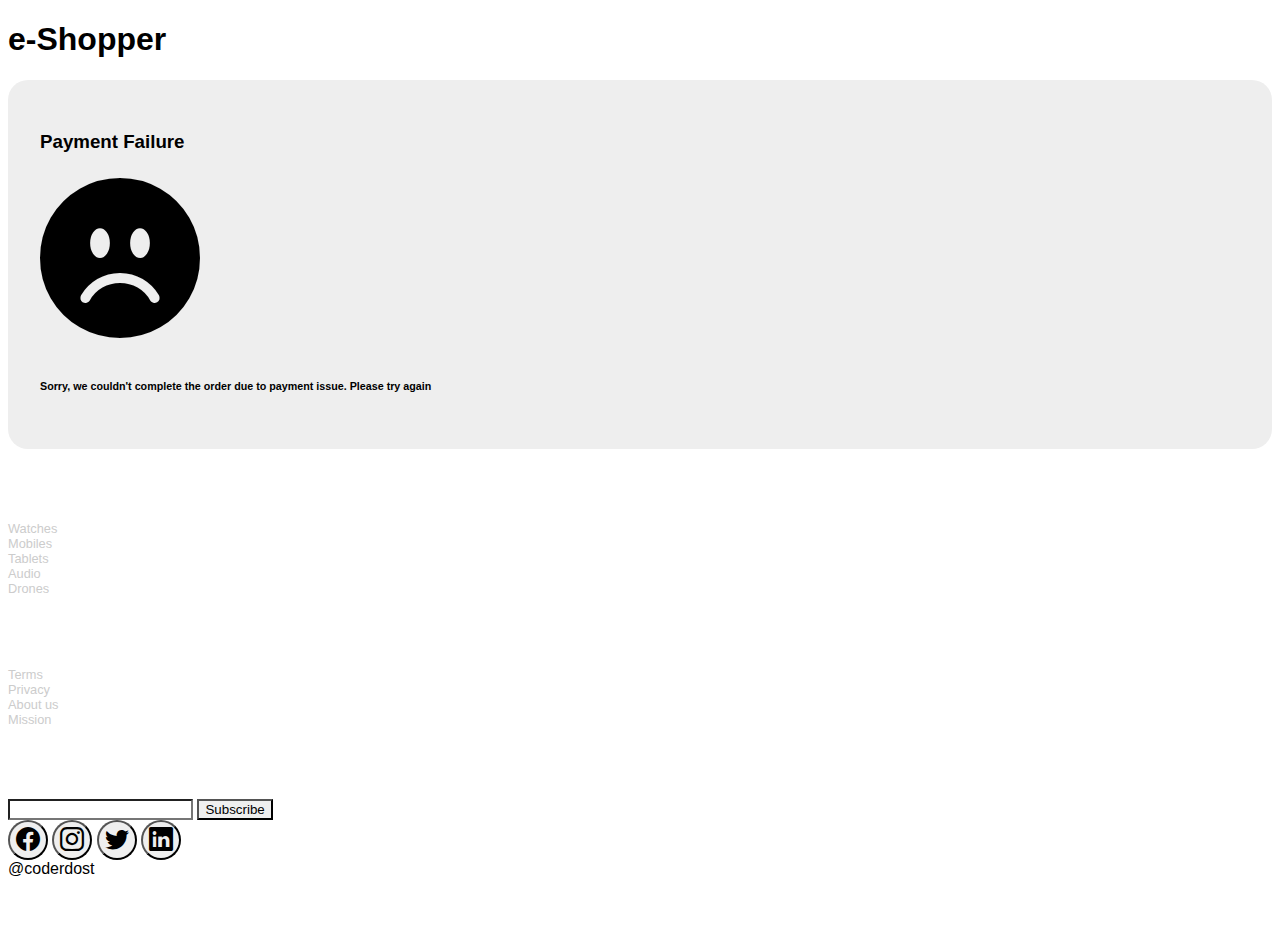
<file: order-failure.html>
<!DOCTYPE html>
<html lang="en">
  <head>
    <meta charset="UTF-8" />
    <meta name="viewport" content="width=device-width, initial-scale=1.0" />
    <title>Document</title>
    <!-- CSS only -->
    <link
      href="https://cdn.jsdelivr.net/npm/bootstrap@5.0.0-beta1/dist/css/bootstrap.min.css"
      rel="stylesheet"
      integrity="sha384-giJF6kkoqNQ00vy+HMDP7azOuL0xtbfIcaT9wjKHr8RbDVddVHyTfAAsrekwKmP1"
      crossorigin="anonymous"
    />
    <link
      rel="stylesheet"
      href="https://cdn.jsdelivr.net/npm/bootstrap-icons@1.3.0/font/bootstrap-icons.css"
    />
    <link rel="stylesheet" href="style.css" />
    <!-- JavaScript Bundle with Popper -->
    <script
      src="https://cdn.jsdelivr.net/npm/bootstrap@5.0.0-beta1/dist/js/bootstrap.bundle.min.js"
      integrity="sha384-ygbV9kiqUc6oa4msXn9868pTtWMgiQaeYH7/t7LECLbyPA2x65Kgf80OJFdroafW"
      crossorigin="anonymous"
    ></script>
  </head>
  <body class="d-flex flex-column">
    <div class="container my-5">
      <div>
        <h1 class="text-center">e-Shopper</h1>
      </div>

      <div class="d-flex justify-content-center">
        <div class="login-box m-auto mt-5 col-4 text-center">
          <h3 class="text-center">Payment Failure</h3>
          <i class="bi bi-emoji-frown-fill text-danger success-icon"></i>
          <h6>
            Sorry, we couldn't complete the order due to payment issue. Please
            try again
          </h6>
        </div>
      </div>
    </div>

    <div class="footer mt-auto bg-dark text-light">
      <div class="container py-3">
        <div class="row d-flex footer-items">
          <div class="col-lg-4">
            <h5>Categories</h5>
            <ul>
              <li><a href="#">Watches</a></li>
              <li><a href="#">Mobiles</a></li>
              <li><a href="#">Tablets</a></li>
              <li><a href="#">Audio</a></li>
              <li><a href="#">Drones</a></li>
            </ul>
          </div>
          <div class="col-lg-4">
            <h5>Useful Links</h5>
            <ul>
              <li><a href="#">Terms</a></li>
              <li><a href="#">Privacy</a></li>
              <li><a href="#">About us</a></li>
              <li><a href="#">Mission</a></li>
            </ul>
          </div>
          <div class="col-lg-4">
            <h5>Get Updates</h5>
            <div class="d-flex subscribe">
              <input type="text" class="form-control" />
              <button class="btn btn-warning">Subscribe</button>
            </div>
            <div class="mt-2">
              <div
                class="btn-group me-2 social-icons"
                role="group"
                aria-label="First group"
              >
                <button
                  type="button"
                  class="btn btn-secondary mx-1 d-flex flex-column justify-content-center align-items-center"
                >
                  <i class="bi bi-facebook"></i>
                </button>
                <button
                  type="button"
                  class="btn btn-secondary mx-1 d-flex flex-column justify-content-center align-items-center"
                >
                  <i class="bi bi-instagram"></i>
                </button>
                <button
                  type="button"
                  class="btn btn-secondary mx-1 d-flex flex-column justify-content-center align-items-center"
                >
                  <i class="bi bi-twitter"></i>
                </button>
                <button
                  type="button"
                  class="btn btn-secondary mx-1 d-flex flex-column justify-content-center align-items-center"
                >
                  <i class="bi bi-linkedin"></i>
                </button>
              </div>
            </div>
          </div>
        </div>
        <div class="row text-center">
          <span>@coderdost</span>
        </div>
      </div>
    </div>
    <!-- End of Footer -->
  </body>
</html>
</file>
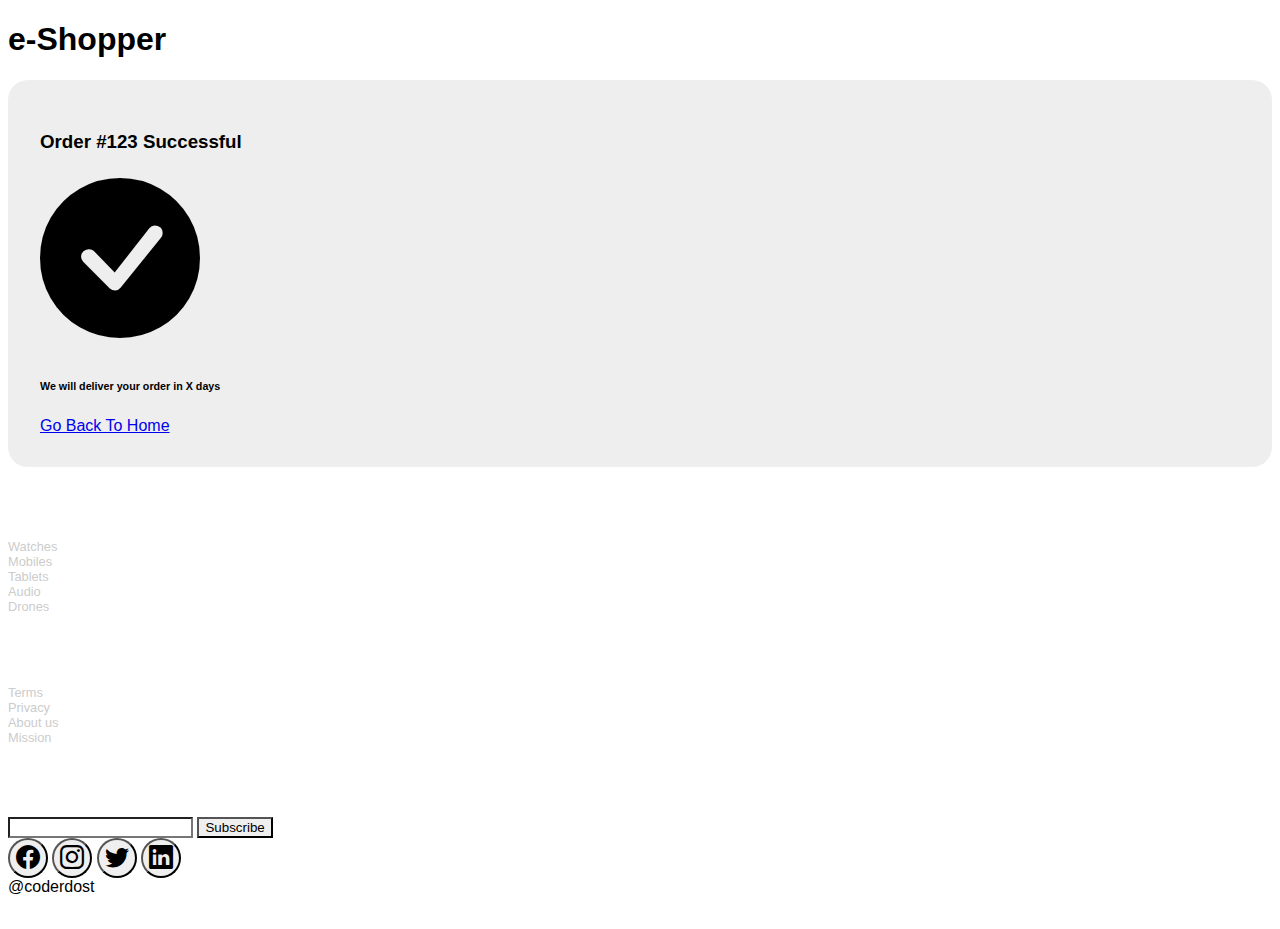
<file: order-success.html>
<!DOCTYPE html>
<html lang="en">
  <head>
    <meta charset="UTF-8" />
    <meta name="viewport" content="width=device-width, initial-scale=1.0" />
    <title>Document</title>
    <!-- CSS only -->
    <link
      href="https://cdn.jsdelivr.net/npm/bootstrap@5.0.0-beta1/dist/css/bootstrap.min.css"
      rel="stylesheet"
      integrity="sha384-giJF6kkoqNQ00vy+HMDP7azOuL0xtbfIcaT9wjKHr8RbDVddVHyTfAAsrekwKmP1"
      crossorigin="anonymous"
    />
    <link
      rel="stylesheet"
      href="https://cdn.jsdelivr.net/npm/bootstrap-icons@1.3.0/font/bootstrap-icons.css"
    />
    <link rel="stylesheet" href="style.css" />
    <!-- JavaScript Bundle with Popper -->
    <script
      src="https://cdn.jsdelivr.net/npm/bootstrap@5.0.0-beta1/dist/js/bootstrap.bundle.min.js"
      integrity="sha384-ygbV9kiqUc6oa4msXn9868pTtWMgiQaeYH7/t7LECLbyPA2x65Kgf80OJFdroafW"
      crossorigin="anonymous"
    ></script>
  </head>
  <body class="d-flex flex-column">
    <div class="container my-5">
      <div>
        <h1 class="text-center">e-Shopper</h1>
      </div>

      <div class="d-flex justify-content-center">
        <div class="login-box m-auto mt-5 col-4 text-center">
          <h3 class="text-center">Order #123 Successful</h3>

          <i class="bi bi-check-circle-fill text-success success-icon"></i>

          <h6>We will deliver your order in X days</h6>
          <a href="/">Go Back To Home</a>
        </div>
      </div>
    </div>

    <div class="footer mt-auto bg-dark text-light">
      <div class="container py-3">
        <div class="row d-flex footer-items">
          <div class="col-lg-4">
            <h5>Categories</h5>
            <ul>
              <li><a href="#">Watches</a></li>
              <li><a href="#">Mobiles</a></li>
              <li><a href="#">Tablets</a></li>
              <li><a href="#">Audio</a></li>
              <li><a href="#">Drones</a></li>
            </ul>
          </div>
          <div class="col-lg-4">
            <h5>Useful Links</h5>
            <ul>
              <li><a href="#">Terms</a></li>
              <li><a href="#">Privacy</a></li>
              <li><a href="#">About us</a></li>
              <li><a href="#">Mission</a></li>
            </ul>
          </div>
          <div class="col-lg-4">
            <h5>Get Updates</h5>
            <div class="d-flex subscribe">
              <input type="text" class="form-control" />
              <button class="btn btn-warning">Subscribe</button>
            </div>
            <div class="mt-2">
              <div
                class="btn-group me-2 social-icons"
                role="group"
                aria-label="First group"
              >
                <button
                  type="button"
                  class="btn btn-secondary mx-1 d-flex flex-column justify-content-center align-items-center"
                >
                  <i class="bi bi-facebook"></i>
                </button>
                <button
                  type="button"
                  class="btn btn-secondary mx-1 d-flex flex-column justify-content-center align-items-center"
                >
                  <i class="bi bi-instagram"></i>
                </button>
                <button
                  type="button"
                  class="btn btn-secondary mx-1 d-flex flex-column justify-content-center align-items-center"
                >
                  <i class="bi bi-twitter"></i>
                </button>
                <button
                  type="button"
                  class="btn btn-secondary mx-1 d-flex flex-column justify-content-center align-items-center"
                >
                  <i class="bi bi-linkedin"></i>
                </button>
              </div>
            </div>
          </div>
        </div>
        <div class="row text-center">
          <span>@coderdost</span>
        </div>
      </div>
    </div>
    <!-- End of Footer -->
  </body>
</html>
</file>
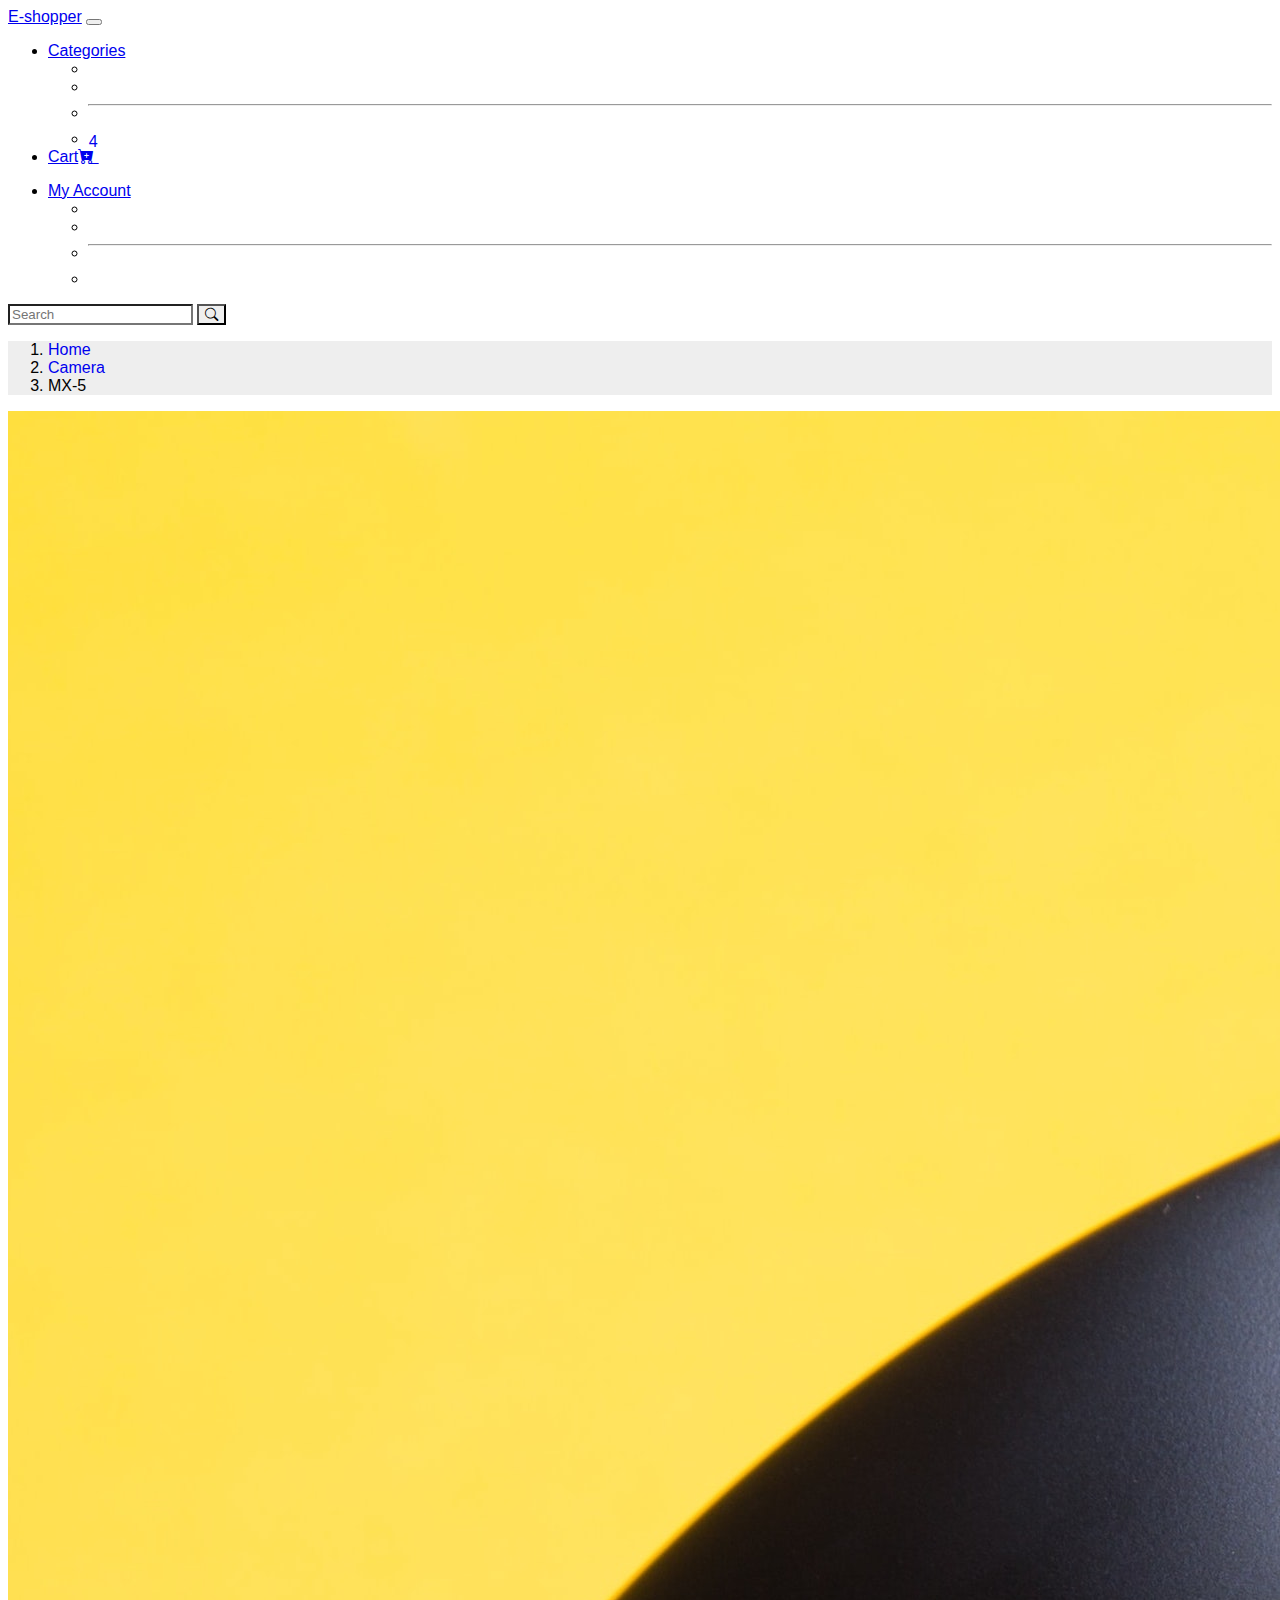
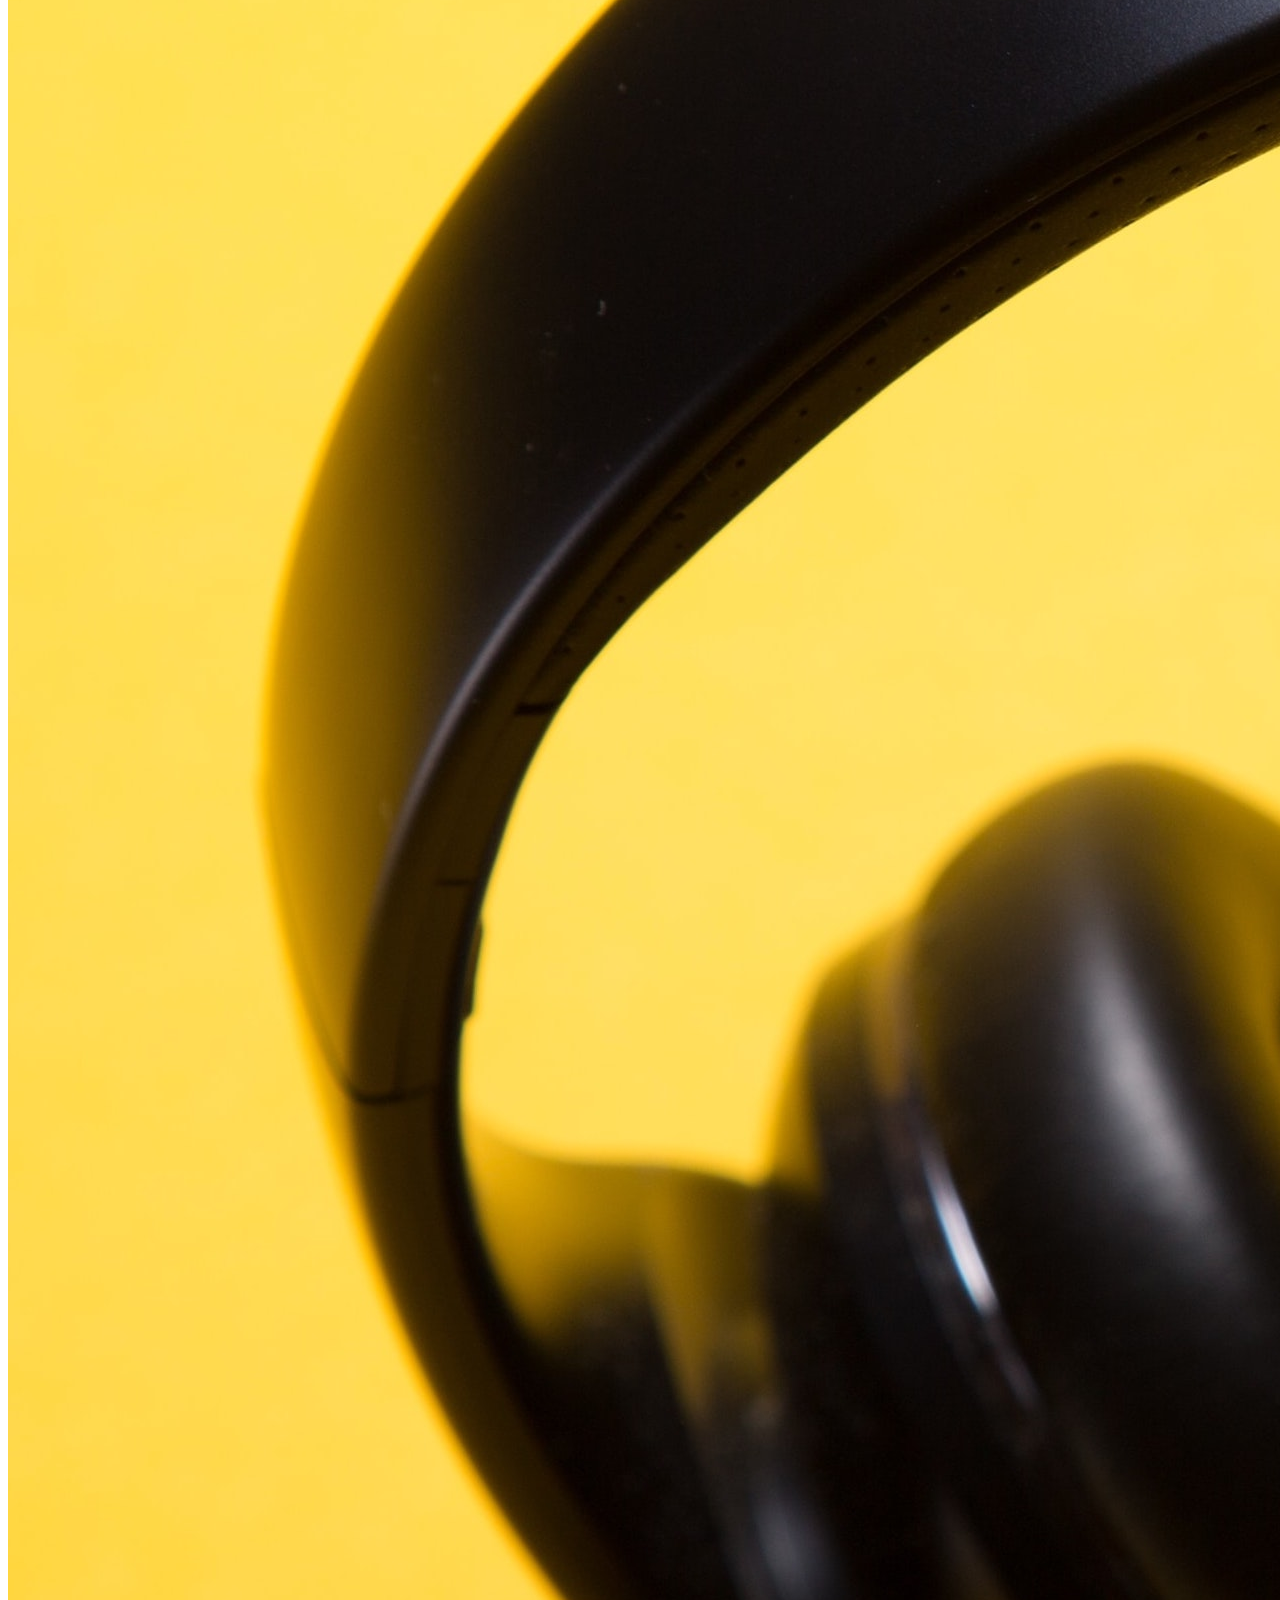
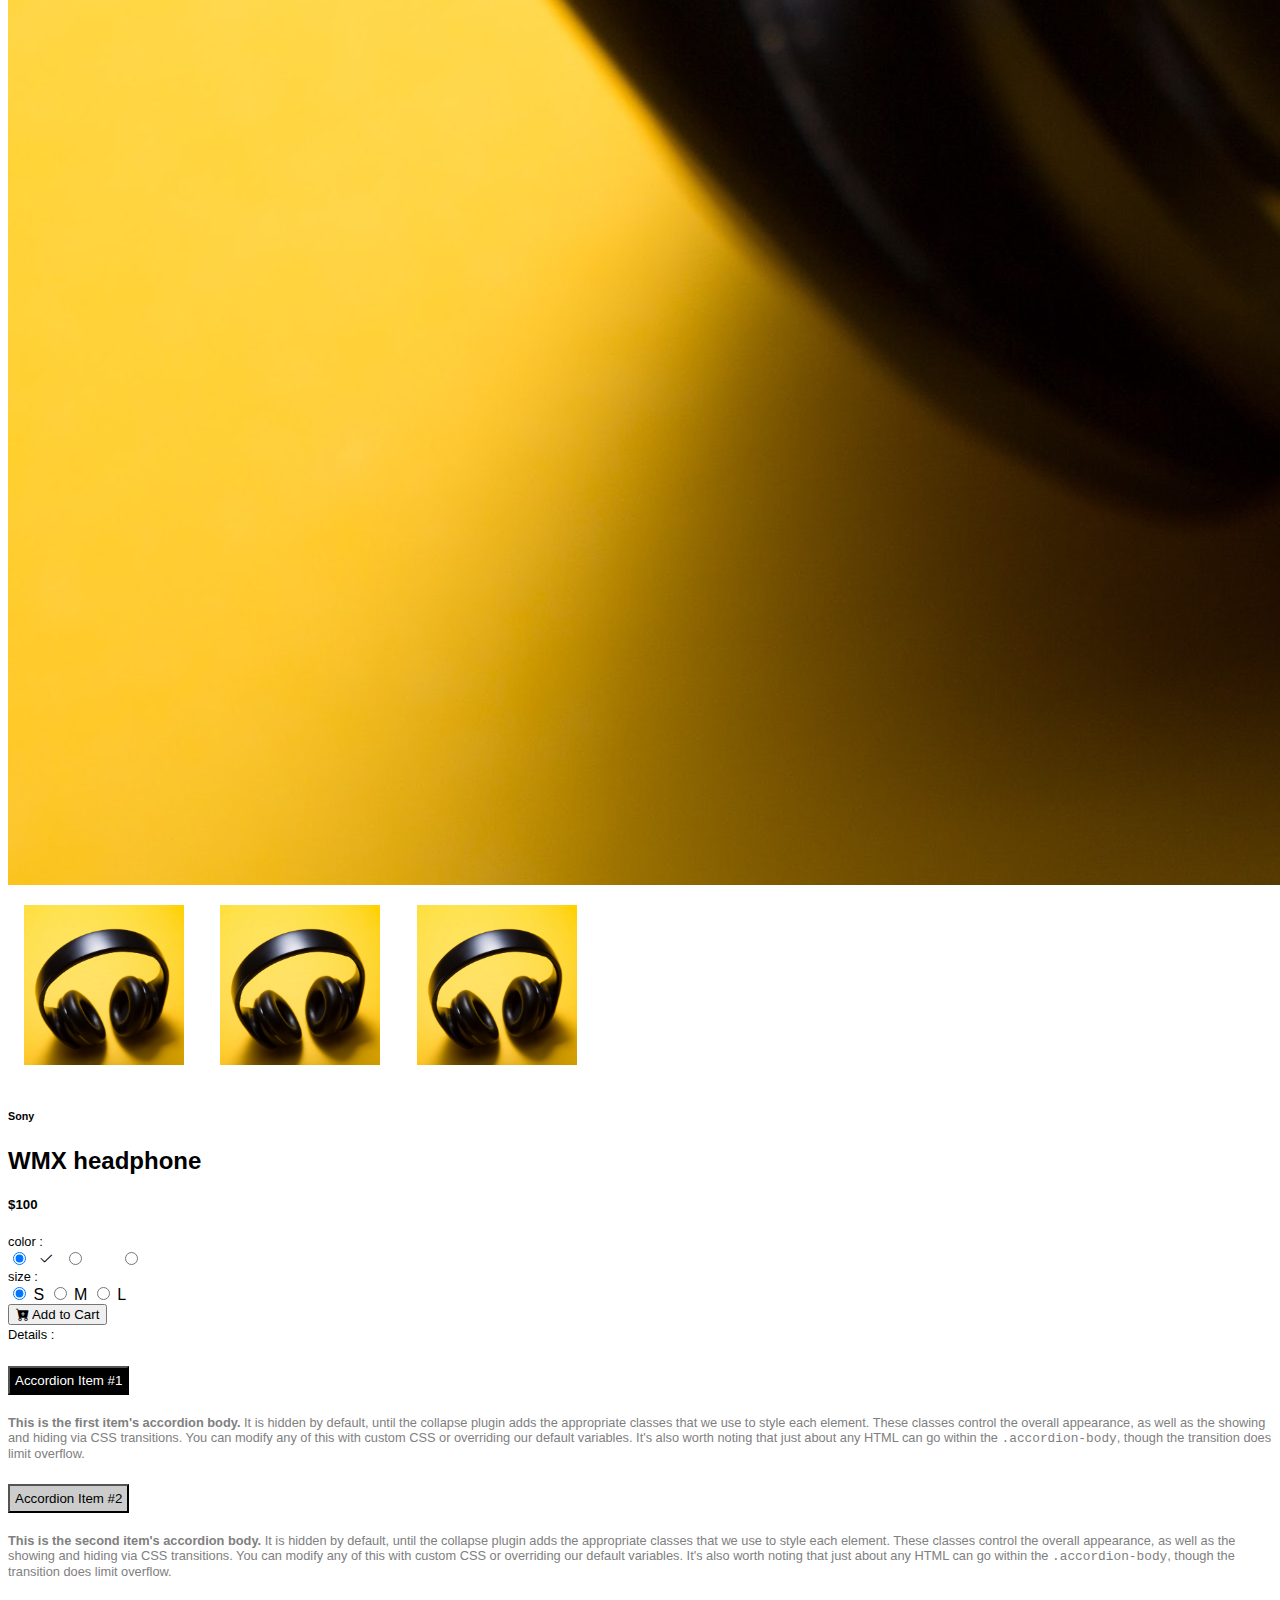
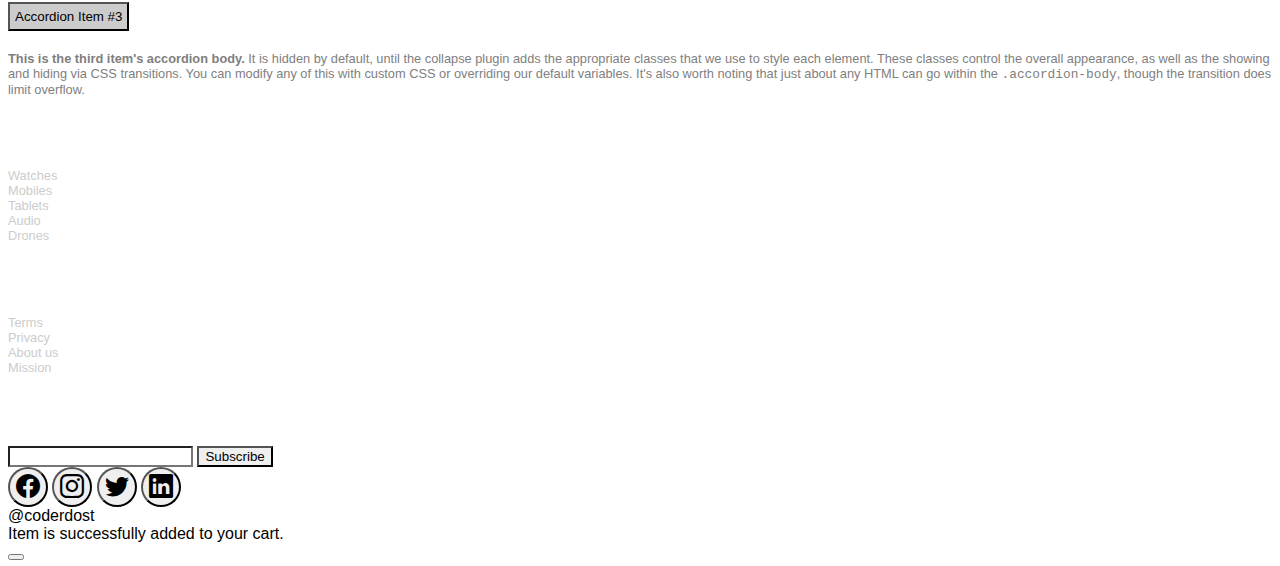
<file: product.html>
<!DOCTYPE html>
<html lang="en">
  <head>
    <meta charset="UTF-8" />
    <meta name="viewport" content="width=device-width, initial-scale=1.0" />
    <title>Document</title>
    <!-- CSS only -->
    <link
      href="https://cdn.jsdelivr.net/npm/bootstrap@5.0.0-beta1/dist/css/bootstrap.min.css"
      rel="stylesheet"
      integrity="sha384-giJF6kkoqNQ00vy+HMDP7azOuL0xtbfIcaT9wjKHr8RbDVddVHyTfAAsrekwKmP1"
      crossorigin="anonymous"
    />
    <link
      rel="stylesheet"
      href="https://cdn.jsdelivr.net/npm/bootstrap-icons@1.3.0/font/bootstrap-icons.css"
    />
    <link rel="stylesheet" href="style.css" />
    <!-- JavaScript Bundle with Popper -->
    <script
      src="https://cdn.jsdelivr.net/npm/bootstrap@5.0.0-beta1/dist/js/bootstrap.bundle.min.js"
      integrity="sha384-ygbV9kiqUc6oa4msXn9868pTtWMgiQaeYH7/t7LECLbyPA2x65Kgf80OJFdroafW"
      crossorigin="anonymous"
    ></script>
  </head>
  <body>
    <nav class="navbar navbar-expand-lg navbar-dark bg-dark">
      <div class="container-fluid">
        <a class="navbar-brand" href="/">E-shopper</a>
        <button
          class="navbar-toggler"
          type="button"
          data-bs-toggle="collapse"
          data-bs-target="#navbarSupportedContent"
          aria-controls="navbarSupportedContent"
          aria-expanded="false"
          aria-label="Toggle navigation"
        >
          <span class="navbar-toggler-icon"></span>
        </button>
        <div class="collapse navbar-collapse" id="navbarSupportedContent">
          <ul class="navbar-nav me-auto mb-2 mb-lg-0">
            <li class="nav-item dropdown">
              <a
                class="nav-link dropdown-toggle"
                href="#"
                id="navbarDropdown"
                role="button"
                data-bs-toggle="dropdown"
                aria-expanded="false"
              >
                Categories
              </a>
              <ul
                class="dropdown-menu bg-dark"
                aria-labelledby="navbarDropdown"
              >
                <li><a class="dropdown-item" href="/#products">Cameras</a></li>
                <li>
                  <a class="dropdown-item" href="/#products">Apple Gadgets</a>
                </li>
                <li><hr class="dropdown-divider" /></li>
                <li><a class="dropdown-item" href="/#products">Drones</a></li>
              </ul>
            </li>
            <li class="nav-item">
              <a class="nav-link" href="/cart.html" tabindex="-1">
                Cart<i class="bi bi-cart-plus-fill"></i>
                <span class="cart-badge badge bg-success">4</span></a
              >
            </li>
          </ul>
          <ul class="navbar-nav mb-2 mb-lg-0 mx-lg-2 order-sm-last">
            <li class="nav-item dropdown">
              <a
                class="nav-link dropdown-toggle"
                href="#"
                id="myaccount"
                role="button"
                data-bs-toggle="dropdown"
                aria-expanded="false"
              >
                My Account
              </a>
              <ul
                class="dropdown-menu bg-dark text-light"
                aria-labelledby="navbarDropdown"
              >
                <li>
                  <a
                    class="dropdown-item"
                    href="/#"
                    data-bs-toggle="modal"
                    data-bs-target="#exampleModal"
                    >My Orders</a
                  >
                </li>
                <li>
                  <a
                    class="dropdown-item"
                    href="/#"
                    data-bs-toggle="modal"
                    data-bs-target="#exampleModal"
                    >Profile</a
                  >
                </li>
                <li><hr class="dropdown-divider" /></li>
                <li><a class="dropdown-item" href="/#">Logout</a></li>
              </ul>
            </li>
          </ul>
          <form class="d-flex search-form">
            <input
              class="form-control"
              type="search"
              placeholder="Search"
              aria-label="Search"
            />
            <button
              class="btn btn-success"
              type="submit"
              data-bs-toggle="tooltip"
              data-bs-placement="left"
              title="Search for all products"
            >
              <i class="bi bi-search"></i>
            </button>
          </form>
        </div>
      </div>
    </nav>
    <!-- End of Navigation -->
    <nav aria-label="breadcrumb">
      <ol class="breadcrumb p-3">
        <li class="breadcrumb-item"><a href="/">Home</a></li>
        <li class="breadcrumb-item"><a href="#">Camera</a></li>
        <li class="breadcrumb-item active" aria-current="page">MX-5</li>
      </ol>
    </nav>
    <div class="container mb-5">
      <div class="row d-flex flex-row">
        <div class="col-md-5 product-image">
          <img class="img-fluid" src="images/product-1-square.jpg" alt="" />
        </div>
        <div
          class="col-md-2 product-small d-flex flex-md-column justify-content-start order-md-first"
        >
          <img class="img-fluid" src="images/product-1-square.jpg" alt="" />
          <img class="img-fluid" src="images/product-1-square.jpg" alt="" />
          <img class="img-fluid" src="images/product-1-square.jpg" alt="" />
        </div>

        <div class="col-md-5">
          <h6 class="text-uppercase text-secondary">Sony</h6>
          <h2 class="fs-3">WMX headphone</h2>
          <h5 class="text-secondary fs-6 fw-bold">$100</h5>
          <div class="text-secondary text-small">color :</div>
          <div class="my-2">
            <div
              class="btn-group"
              role="group"
              aria-label="Basic radio toggle button group"
            >
              <input
                type="radio"
                class="btn-check"
                name="btnradio"
                id="btnradio1"
                autocomplete="off"
                checked
              />
              <label class="btn btn-danger color-label" for="btnradio1">
                <i class="bi bi-check2"></i>
              </label>

              <input
                type="radio"
                class="btn-check"
                name="btnradio"
                id="btnradio2"
                autocomplete="off"
              />
              <label class="btn btn-success color-label" for="btnradio2">
                <i class="bi bi-check2"></i>
              </label>

              <input
                type="radio"
                class="btn-check"
                name="btnradio"
                id="btnradio3"
                autocomplete="off"
              />
              <label class="btn btn-dark color-label" for="btnradio3">
                <i class="bi bi-check2"></i>
              </label>
            </div>
          </div>
          <div class="text-secondary text-small">size :</div>
          <div class="my-2">
            <div
              class="btn-group"
              role="group"
              aria-label="Basic radio toggle button group"
            >
              <input
                type="radio"
                class="btn-check"
                name="size"
                id="btnradio4"
                autocomplete="off"
                checked
              />
              <label class="btn btn-outline-dark" for="btnradio4">S</label>

              <input
                type="radio"
                class="btn-check"
                name="size"
                id="btnradio5"
                autocomplete="off"
              />
              <label class="btn btn-outline-dark" for="btnradio5">M</label>

              <input
                type="radio"
                class="btn-check"
                name="size"
                id="btnradio6"
                autocomplete="off"
              />
              <label class="btn btn-outline-dark" for="btnradio6">L</label>
            </div>
          </div>

          <button class="btn btn-dark w-100 my-5" onclick="showToast()">
            <i class="bi bi-cart-plus-fill"></i> Add to Cart
          </button>
          <div>
            <span class="text-secondary text-small">Details :</span>

            <div class="accordion accordion-flush" id="accordionExample">
              <div class="accordion-item">
                <h2 class="accordion-header" id="headingOne">
                  <button
                    class="accordion-button"
                    type="button"
                    data-bs-toggle="collapse"
                    data-bs-target="#collapseOne"
                    aria-expanded="true"
                    aria-controls="collapseOne"
                  >
                    Accordion Item #1
                  </button>
                </h2>
                <div
                  id="collapseOne"
                  class="accordion-collapse collapse show"
                  aria-labelledby="headingOne"
                  data-bs-parent="#accordionExample"
                >
                  <div class="accordion-body">
                    <strong>This is the first item's accordion body.</strong> It
                    is hidden by default, until the collapse plugin adds the
                    appropriate classes that we use to style each element. These
                    classes control the overall appearance, as well as the
                    showing and hiding via CSS transitions. You can modify any
                    of this with custom CSS or overriding our default variables.
                    It's also worth noting that just about any HTML can go
                    within the <code>.accordion-body</code>, though the
                    transition does limit overflow.
                  </div>
                </div>
              </div>
              <div class="accordion-item">
                <h2 class="accordion-header" id="headingTwo">
                  <button
                    class="accordion-button collapsed"
                    type="button"
                    data-bs-toggle="collapse"
                    data-bs-target="#collapseTwo"
                    aria-expanded="false"
                    aria-controls="collapseTwo"
                  >
                    Accordion Item #2
                  </button>
                </h2>
                <div
                  id="collapseTwo"
                  class="accordion-collapse collapse"
                  aria-labelledby="headingTwo"
                  data-bs-parent="#accordionExample"
                >
                  <div class="accordion-body">
                    <strong>This is the second item's accordion body.</strong>
                    It is hidden by default, until the collapse plugin adds the
                    appropriate classes that we use to style each element. These
                    classes control the overall appearance, as well as the
                    showing and hiding via CSS transitions. You can modify any
                    of this with custom CSS or overriding our default variables.
                    It's also worth noting that just about any HTML can go
                    within the <code>.accordion-body</code>, though the
                    transition does limit overflow.
                  </div>
                </div>
              </div>
              <div class="accordion-item">
                <h2 class="accordion-header" id="headingThree">
                  <button
                    class="accordion-button collapsed"
                    type="button"
                    data-bs-toggle="collapse"
                    data-bs-target="#collapseThree"
                    aria-expanded="false"
                    aria-controls="collapseThree"
                  >
                    Accordion Item #3
                  </button>
                </h2>
                <div
                  id="collapseThree"
                  class="accordion-collapse collapse"
                  aria-labelledby="headingThree"
                  data-bs-parent="#accordionExample"
                >
                  <div class="accordion-body">
                    <strong>This is the third item's accordion body.</strong> It
                    is hidden by default, until the collapse plugin adds the
                    appropriate classes that we use to style each element. These
                    classes control the overall appearance, as well as the
                    showing and hiding via CSS transitions. You can modify any
                    of this with custom CSS or overriding our default variables.
                    It's also worth noting that just about any HTML can go
                    within the <code>.accordion-body</code>, though the
                    transition does limit overflow.
                  </div>
                </div>
              </div>
            </div>
          </div>
        </div>
      </div>
    </div>

    <div class="footer mt-auto bg-dark text-light">
      <div class="container py-3">
        <div class="row d-flex footer-items">
          <div class="col-lg-4">
            <h5>Categories</h5>
            <ul>
              <li><a href="#">Watches</a></li>
              <li><a href="#">Mobiles</a></li>
              <li><a href="#">Tablets</a></li>
              <li><a href="#">Audio</a></li>
              <li><a href="#">Drones</a></li>
            </ul>
          </div>
          <div class="col-lg-4">
            <h5>Useful Links</h5>
            <ul>
              <li><a href="#">Terms</a></li>
              <li><a href="#">Privacy</a></li>
              <li><a href="#">About us</a></li>
              <li><a href="#">Mission</a></li>
            </ul>
          </div>
          <div class="col-lg-4">
            <h5>Get Updates</h5>
            <div class="d-flex subscribe">
              <input type="text" class="form-control" />
              <button class="btn btn-warning">Subscribe</button>
            </div>
            <div class="mt-2">
              <div
                class="btn-group me-2 social-icons"
                role="group"
                aria-label="First group"
              >
                <button
                  type="button"
                  class="btn btn-secondary mx-1 d-flex flex-column justify-content-center align-items-center"
                >
                  <i class="bi bi-facebook"></i>
                </button>
                <button
                  type="button"
                  class="btn btn-secondary mx-1 d-flex flex-column justify-content-center align-items-center"
                >
                  <i class="bi bi-instagram"></i>
                </button>
                <button
                  type="button"
                  class="btn btn-secondary mx-1 d-flex flex-column justify-content-center align-items-center"
                >
                  <i class="bi bi-twitter"></i>
                </button>
                <button
                  type="button"
                  class="btn btn-secondary mx-1 d-flex flex-column justify-content-center align-items-center"
                >
                  <i class="bi bi-linkedin"></i>
                </button>
              </div>
            </div>
          </div>
        </div>
        <div class="row text-center">
          <span>@coderdost</span>
        </div>
      </div>
    </div>
    <!-- End of Footer -->
    <div
      class="toast d-flex align-items-center text-white bg-primary border-0 position-fixed"
      role="alert"
      aria-live="assertive"
      aria-atomic="true"
    >
      <div class="toast-body">Item is successfully added to your cart.</div>
      <button
        type="button"
        class="btn-close btn-close-white ms-auto me-2"
        data-bs-dismiss="toast"
        aria-label="Close"
      ></button>
    </div>
    <!-- End of Toast -->
    <script src="app.js"></script>
  </body>
</html>
</file>
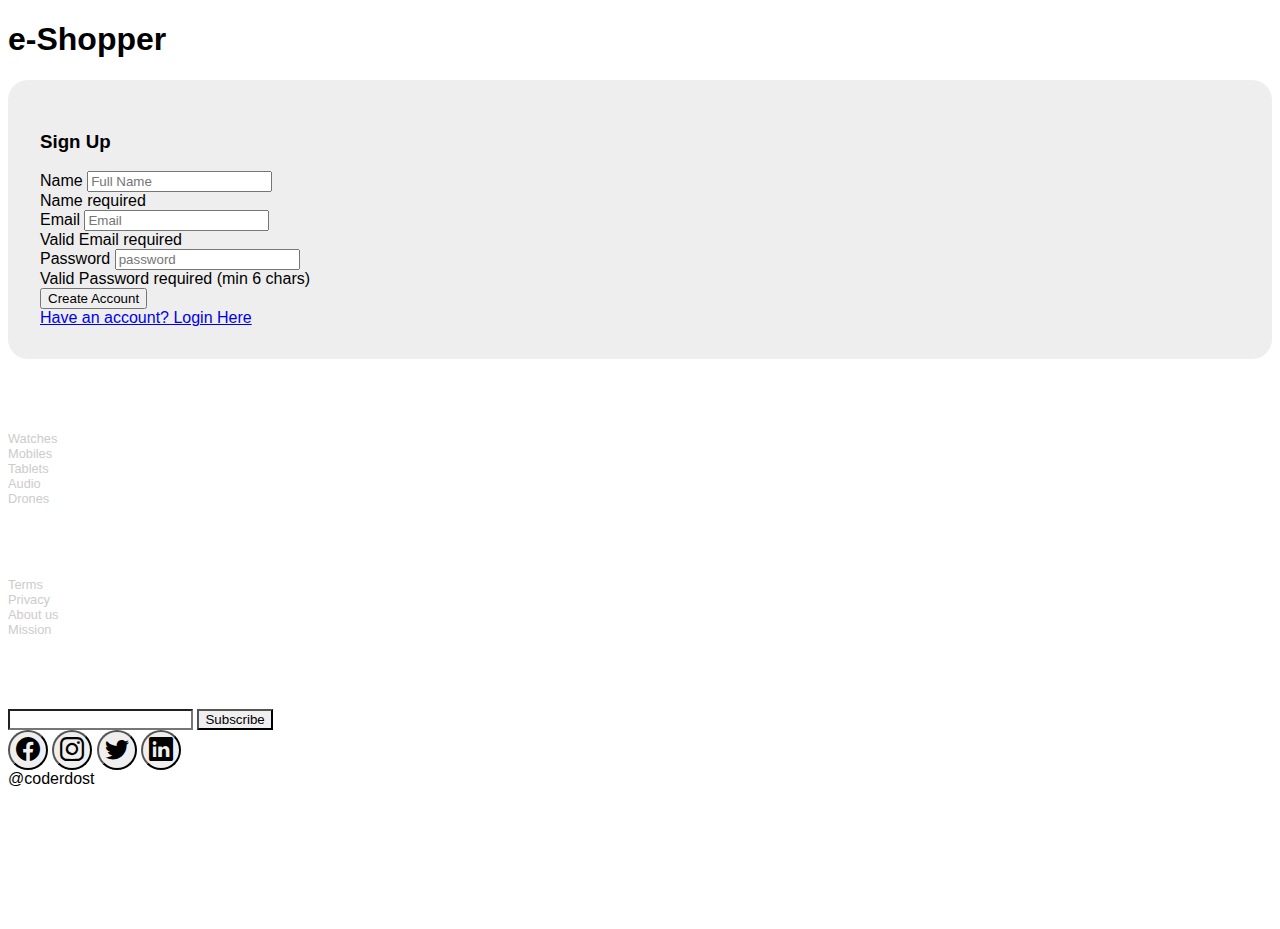
<file: signup.html>
<!DOCTYPE html>
<html lang="en">
  <head>
    <meta charset="UTF-8" />
    <meta name="viewport" content="width=device-width, initial-scale=1.0" />
    <title>Document</title>
    <!-- CSS only -->
    <link
      href="https://cdn.jsdelivr.net/npm/bootstrap@5.0.0-beta1/dist/css/bootstrap.min.css"
      rel="stylesheet"
      integrity="sha384-giJF6kkoqNQ00vy+HMDP7azOuL0xtbfIcaT9wjKHr8RbDVddVHyTfAAsrekwKmP1"
      crossorigin="anonymous"
    />
    <link
      rel="stylesheet"
      href="https://cdn.jsdelivr.net/npm/bootstrap-icons@1.3.0/font/bootstrap-icons.css"
    />
    <link rel="stylesheet" href="style.css" />
    <!-- JavaScript Bundle with Popper -->
    <script
      src="https://cdn.jsdelivr.net/npm/bootstrap@5.0.0-beta1/dist/js/bootstrap.bundle.min.js"
      integrity="sha384-ygbV9kiqUc6oa4msXn9868pTtWMgiQaeYH7/t7LECLbyPA2x65Kgf80OJFdroafW"
      crossorigin="anonymous"
    ></script>
  </head>
  <body class="d-flex flex-column">
    <div class="container my-5">
      <div>
        <a href="/" class="logo">
          <h1 class="text-center">e-Shopper</h1>
        </a>
      </div>
      <div class="d-flex justify-content-center">
        <div class="login-box m-auto mt-5 col-4">
          <h3 class="text-center">Sign Up</h3>
          <form class="needs-validation" novalidate="" action="">
            <div>
              <label for="name" class="form-label">Name</label>
              <input
                type="text"
                class="form-control"
                placeholder="Full Name"
                required=""
              />
              <div class="invalid-feedback">Name required</div>
            </div>
            <div>
              <label for="email" class="form-label">Email</label>
              <input
                type="email"
                class="form-control"
                placeholder="Email"
                required=""
              />
              <div class="invalid-feedback">Valid Email required</div>
            </div>
            <div>
              <label for="password" class="form-label">Password</label>
              <input
                type="password"
                class="form-control"
                placeholder="password"
                required=""
                minlength="6"
              />
              <div class="invalid-feedback">
                Valid Password required (min 6 chars)
              </div>
            </div>

            <input
              type="submit"
              class="form-control btn-success"
              value="Create Account"
            />
          </form>
          <a href="/login.html"> Have an account? Login Here</a>
        </div>
      </div>
    </div>

    <div class="footer mt-auto bg-dark text-light">
      <div class="container py-3">
        <div class="row d-flex footer-items">
          <div class="col-lg-4">
            <h5>Categories</h5>
            <ul>
              <li><a href="#">Watches</a></li>
              <li><a href="#">Mobiles</a></li>
              <li><a href="#">Tablets</a></li>
              <li><a href="#">Audio</a></li>
              <li><a href="#">Drones</a></li>
            </ul>
          </div>
          <div class="col-lg-4">
            <h5>Useful Links</h5>
            <ul>
              <li><a href="#">Terms</a></li>
              <li><a href="#">Privacy</a></li>
              <li><a href="#">About us</a></li>
              <li><a href="#">Mission</a></li>
            </ul>
          </div>
          <div class="col-lg-4">
            <h5>Get Updates</h5>
            <div class="d-flex subscribe">
              <input type="text" class="form-control" />
              <button class="btn btn-warning">Subscribe</button>
            </div>
            <div class="mt-2">
              <div
                class="btn-group me-2 social-icons"
                role="group"
                aria-label="First group"
              >
                <button
                  type="button"
                  class="btn btn-secondary mx-1 d-flex flex-column justify-content-center align-items-center"
                >
                  <i class="bi bi-facebook"></i>
                </button>
                <button
                  type="button"
                  class="btn btn-secondary mx-1 d-flex flex-column justify-content-center align-items-center"
                >
                  <i class="bi bi-instagram"></i>
                </button>
                <button
                  type="button"
                  class="btn btn-secondary mx-1 d-flex flex-column justify-content-center align-items-center"
                >
                  <i class="bi bi-twitter"></i>
                </button>
                <button
                  type="button"
                  class="btn btn-secondary mx-1 d-flex flex-column justify-content-center align-items-center"
                >
                  <i class="bi bi-linkedin"></i>
                </button>
              </div>
            </div>
          </div>
        </div>
        <div class="row text-center">
          <span>@coderdost</span>
        </div>
      </div>
    </div>
    <!-- End of Footer -->
    <script src="app.js"></script>
  </body>
</html>
</file>
<file: style.css>
body {
  min-height: 100vh;
  font-family: "Lucida Sans", "Lucida Sans Regular", "Lucida Grande",
    "Lucida Sans Unicode", Geneva, Verdana, sans-serif;
}
div {
  /* border: 1px solid grey;
       padding: 2px; */
}
.rating-stars {
  color: rgb(245, 197, 75);
}
.product-item {
  max-width: 300px;
  margin: auto;
  margin-bottom: 2rem;
  cursor: pointer;
}

.product-item:hover {
  transform: scale(1.1);
}
.product-item img {
  /* max-height: 200px; */
}

.footer-items h5 {
  color: white;
  font-size: 1rem;
}
.footer-items ul {
  list-style: none;
  padding: 0;
  font-size: 0.8rem;
}
.footer-items a {
  color: #ccc;
  text-decoration: none;
}
.footer-items a:hover {
  text-decoration: underline;
}

.breadcrumb {
  background-color: #eee;
}
.product-small img {
  max-width: 10rem;
  padding: 1rem;
}

.cart-item {
  border: 1px solid grey;
}
.order {
  border: 1px solid grey;
}
.close i {
  font-size: 1.5rem;
}
.close i:hover {
  color: red;
}
.login-box {
  background-color: #eee;
  border-radius: 20px;
  padding: 2rem;
}
.success-icon {
  font-size: 10rem;
}
#carouselExampleDark img {
  max-height: 90vh;
}

.toast {
  top: -50px;
}
.toast.show {
  top: 0px;
}
a.logo {
  text-decoration: none;
  color: black;
}
.color-label {
  border-radius: 50% !important;
  margin: 5px;
}
.color-label i {
  opacity: 0;
}
.btn-check:checked + .color-label i {
  opacity: 1;
}
.text-small {
  font-size: 0.8rem;
}
.accordion-body {
  font-size: 0.8rem;
  color: grey;
}
.accordion-button {
  padding: 5px;
  background-color: #ccc;
}
.accordion-button:not(.collapsed) {
  background-color: black;
  color: white;
}

.breadcrumb-item a {
  text-decoration: none;
}

.cart-badge {
  position: relative;
  top: -15px;
  left: -10px;
}
.search-form input,
.search-form button {
  border-radius: 0;
}
.nav-item:hover {
  background-color: #ffffff33;
}
a.dropdown-item {
  color: white !important;
  text-decoration: none;
}
a.dropdown-item:hover {
  color: rgb(31, 26, 26) !important;
}

.carousel-caption {
  background-color: #ffffff66;
}
.card-text.price {
  color: rgb(255, 111, 0);
}
.like,
.liked {
  z-index: 10;
  top: 1rem;
  left: 2rem;
  font-size: 2rem;
  color: grey;
}
.liked {
  opacity: 0;
  z-index: 11;
}
.like:hover {
  opacity: 0;
}
.liked:hover {
  color: red;
  opacity: 1;
}
.subscribe input,
.subscribe button {
  border-radius: 0;
}
.social-icons i {
  font-size: 1.5rem;
  width: 24px;
  height: 24px;
  margin-top: -0.8rem;
}
.social-icons button {
  border-radius: 50% !important;
  width: 2.5rem;
  height: 2.5rem;
}
</file>
